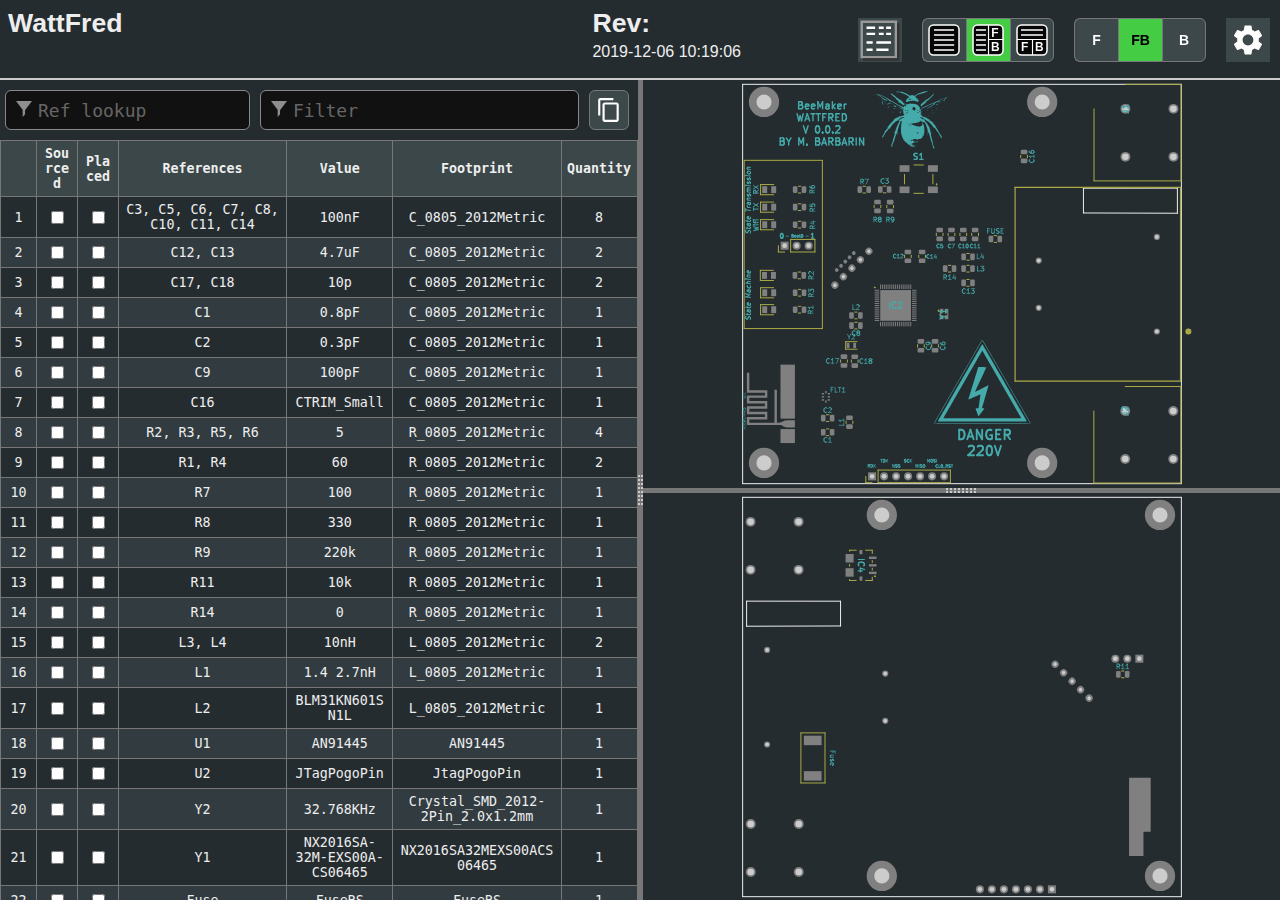
<file: pages/Wattfred.html>
<!DOCTYPE html>
<html lang="en">

<head>
  <meta charset="UTF-8">
  <meta name="viewport" content="width=device-width, initial-scale=1.0">
  <title>Interactive BOM for KiCAD</title>
  <style type="text/css">
:root {
  --pcb-edge-color: black;
  --pad-color: #878787;
  --pad-color-highlight: #D04040;
  --pin1-outline-color: #ffb629;
  --pin1-outline-color-highlight: #b4ff03;
  --silkscreen-edge-color: #aa4;
  --silkscreen-polygon-color: #4aa;
  --silkscreen-text-color: #4aa;
  --fabrication-edge-color: #907651;
  --fabrication-polygon-color: #907651;
  --fabrication-text-color: #a27c24;
}

html, body {
  margin: 0px;
  height: 100%;
  font-family: Verdana, sans-serif;
}

.dark {
  --pcb-edge-color: #eee;
  --pad-color: #808080;
  --pin1-outline-color: #ffa800;
  --pin1-outline-color-highlight: #ccff00;
  background-color: #252c30;
  color: #eee;
}

button {
  background-color: #eee;
  border: 1px solid #888;
  color: black;
  height: 44px;
  width: 44px;
  text-align: center;
  text-decoration: none;
  display: inline-block;
  font-size: 14px;
  font-weight: bolder;
}

.dark button {
  /* This will be inverted */
  background-color: #c3b7b5;
}

button.depressed {
  background-color: #0a0;
  color: white;
}

.dark button.depressed {
  /* This will be inverted */
  background-color: #b3b;
}

button:focus {
  outline: 0;
}

button#tb-btn {
  background-image: url("data:image/svg+xml,%3Csvg xmlns='http://www.w3.org/2000/svg' viewBox='0 0 8.47 8.47'%3E%3Crect transform='translate(0 -288.53)' ry='1.17' y='288.8' x='.27' height='7.94' width='7.94' fill='%23f9f9f9'/%3E%3Cg transform='translate(0 -288.53)'%3E%3Crect width='7.94' height='7.94' x='.27' y='288.8' ry='1.17' fill='none' stroke='%23000' stroke-width='.4' stroke-linejoin='round'/%3E%3Cpath d='M1.32 290.12h5.82M1.32 291.45h5.82' fill='none' stroke='%23000' stroke-width='.4'/%3E%3Cpath d='M4.37 292.5v4.23M.26 292.63H8.2' fill='none' stroke='%23000' stroke-width='.3'/%3E%3Ctext font-weight='700' font-size='3.17' font-family='sans-serif'%3E%3Ctspan x='1.35' y='295.73'%3EF%3C/tspan%3E%3Ctspan x='5.03' y='295.68'%3EB%3C/tspan%3E%3C/text%3E%3C/g%3E%3C/svg%3E%0A");
  background-size: 32px 32px;
  background-position: 5px 5px;
  background-repeat: no-repeat;
}

button#lr-btn {
  background-image: url("data:image/svg+xml,%3Csvg xmlns='http://www.w3.org/2000/svg' viewBox='0 0 8.47 8.47'%3E%3Crect transform='translate(0 -288.53)' ry='1.17' y='288.8' x='.27' height='7.94' width='7.94' fill='%23f9f9f9'/%3E%3Cg transform='translate(0 -288.53)'%3E%3Crect width='7.94' height='7.94' x='.27' y='288.8' ry='1.17' fill='none' stroke='%23000' stroke-width='.4' stroke-linejoin='round'/%3E%3Cpath d='M1.06 290.12H3.7m-2.64 1.33H3.7m-2.64 1.32H3.7m-2.64 1.3H3.7m-2.64 1.33H3.7' fill='none' stroke='%23000' stroke-width='.4'/%3E%3Cpath d='M4.37 288.8v7.94m0-4.11h3.96' fill='none' stroke='%23000' stroke-width='.3'/%3E%3Ctext font-weight='700' font-size='3.17' font-family='sans-serif'%3E%3Ctspan x='5.11' y='291.96'%3EF%3C/tspan%3E%3Ctspan x='5.03' y='295.68'%3EB%3C/tspan%3E%3C/text%3E%3C/g%3E%3C/svg%3E%0A");
  background-size: 32px 32px;
  background-position: 5px 5px;
  background-repeat: no-repeat;
}

button#bom-btn {
  background-image: url("data:image/svg+xml,%3Csvg xmlns='http://www.w3.org/2000/svg' viewBox='0 0 8.47 8.47'%3E%3Crect transform='translate(0 -288.53)' ry='1.17' y='288.8' x='.27' height='7.94' width='7.94' fill='%23f9f9f9'/%3E%3Cg transform='translate(0 -288.53)' fill='none' stroke='%23000' stroke-width='.4'%3E%3Crect width='7.94' height='7.94' x='.27' y='288.8' ry='1.17' stroke-linejoin='round'/%3E%3Cpath d='M1.59 290.12h5.29M1.59 291.45h5.33M1.59 292.75h5.33M1.59 294.09h5.33M1.59 295.41h5.33'/%3E%3C/g%3E%3C/svg%3E");
  background-size: 32px 32px;
  background-position: 5px 5px;
  background-repeat: no-repeat;
}

button#copy {
  background-image: url("data:image/svg+xml,%3Csvg height='48' viewBox='0 0 48 48' width='48' xmlns='http://www.w3.org/2000/svg'%3E%3Cpath d='M0 0h48v48h-48z' fill='none'/%3E%3Cpath d='M32 2h-24c-2.21 0-4 1.79-4 4v28h4v-28h24v-4zm6 8h-22c-2.21 0-4 1.79-4 4v28c0 2.21 1.79 4 4 4h22c2.21 0 4-1.79 4-4v-28c0-2.21-1.79-4-4-4zm0 32h-22v-28h22v28z'/%3E%3C/svg%3E");
  background-position: 6px 6px;
  background-repeat: no-repeat;
  background-size: 26px 26px;
  border-radius: 6px;
  height: 40px;
  width: 40px;
  margin: 10px 5px;
}

button#copy:active {
    box-shadow: inset 0px 0px 5px #6c6c6c;
}

textarea.clipboard-temp {
  position: fixed;
  top: 0;
  left: 0;
  width: 2em;
  height: 2em;
  padding: 0;
  border: None;
  outline: None;
  box-shadow: None;
  background: transparent;
}

.left-most-button {
  border-right: 0;
  border-top-left-radius: 6px;
  border-bottom-left-radius: 6px;
}

.middle-button {
  border-right: 0;
}

.right-most-button {
  border-top-right-radius: 6px;
  border-bottom-right-radius: 6px;
}

.button-container {
  font-size: 0;
}

.dark .button-container {
  filter: invert(1);
}

@media print {
  .hideonprint {
    display: none;
  }
}

canvas {
  cursor: crosshair;
}

canvas:active {
  cursor: grabbing;
}

.fileinfo {
  width: 100%;
  max-width: 1000px;
  border: none;
  padding: 5px;
}

.fileinfo .title {
  font-size: 20pt;
  font-weight: bold;
}

.fileinfo td {
  overflow: hidden;
  white-space: nowrap;
  max-width: 1px;
  width: 50%;
  text-overflow: ellipsis;
}

.bom {
  border-collapse: collapse;
  font-family: Consolas, "DejaVu Sans Mono", Monaco, monospace;
  font-size: 10pt;
  table-layout: fixed;
  width: 100%;
  margin-top: 1px;
}

.bom th, .bom td {
  border: 1px solid black;
  padding: 5px;
  word-wrap: break-word;
  text-align: center;
  position: relative;
}

.dark .bom th, .dark .bom td {
  border: 1px solid #777;
}

.bom th {
  background-color: #CCCCCC;
  background-clip: padding-box;
}

.dark .bom th {
  background-color: #3b4749;
}

.bom tr.highlighted:nth-child(n) {
  background-color: #cfc;
}

.dark .bom tr.highlighted:nth-child(n) {
  background-color: #226022;
}

.bom tr:nth-child(even) {
  background-color: #f2f2f2;
}

.dark .bom tr:nth-child(even) {
  background-color: #313b40;
}

.bom tr {
  transition: background-color 0.2s;
}

.bom .numCol {
  width: 25px;
}

.bom .Description {
  width: 10%;
}

.bom .Part {
  width: 10%;
}

.bom .Value {
  width: 15%;
}

.bom .Quantity {
  width: 65px;
}

.bom th .sortmark {
  position: absolute;
  right: 1px;
  top: 1px;
  margin-top: -5px;
  border-width: 5px;
  border-style: solid;
  border-color: transparent transparent #221 transparent;
  transform-origin: 50% 85%;
  transition: opacity 0.2s, transform 0.4s;
}

.dark .bom th .sortmark {
  filter: invert(1);
}

.bom th .sortmark.none {
  opacity: 0;
}

.bom th .sortmark.desc {
  transform: rotate(180deg);
}

.bom th:hover .sortmark.none {
  opacity: 0.5;
}

.bom .bom-checkbox {
  width: 30px;
  position: relative;
  user-select: none;
  -moz-user-select: none;
}

.bom .bom-checkbox:before {
  content: "";
  position: absolute;
  border-width: 15px;
  border-style: solid;
  border-color: #51829f transparent transparent transparent;
  visibility: hidden;
  top: -15px;
}

.bom .bom-checkbox:after {
  content: "Double click to set/unset all";
  position: absolute;
  color: white;
  top: -35px;
  left: -26px;
  background: #51829f;
  padding: 5px 15px;
  border-radius: 8px;
  white-space: nowrap;
  visibility: hidden;
}

.bom .bom-checkbox:hover:before, .bom .bom-checkbox:hover:after {
  visibility: visible;
  transition: visibility 0.2s linear 1s;
}

.split {
  -webkit-box-sizing: border-box;
  -moz-box-sizing: border-box;
  box-sizing: border-box;
  overflow-y: auto;
  overflow-x: hidden;
  background-color: inherit;
}

.split.split-horizontal, .gutter.gutter-horizontal {
  height: 100%;
  float: left;
}

.gutter {
  background-color: #ddd;
  background-repeat: no-repeat;
  background-position: 50%;
  transition: background-color 0.3s;
}

.dark .gutter {
  background-color: #777;
}

.gutter.gutter-horizontal {
  background-image: url('[data-uri]');
  cursor: ew-resize;
  width: 5px;
}

.gutter.gutter-vertical {
  background-image: url('[data-uri]');
  cursor: ns-resize;
  height: 5px;
}

.searchbox {
  float: left;
  height: 40px;
  margin: 10px 5px;
  padding: 12px 32px;
  font-family: Consolas, "DejaVu Sans Mono", Monaco, monospace;
  font-size: 18px;
  box-sizing: border-box;
  border: 1px solid #888;
  border-radius: 6px;
  outline: none;
  background-color: #eee;
  transition: background-color 0.2s, border 0.2s;
  background-image: url('[data-uri]');
  background-position: 10px 10px;
  background-repeat: no-repeat;
}

.dark .searchbox {
  background-color: #111;
  color: #eee;
}

.searchbox::placeholder {
  color: #ccc;
}

.dark .searchbox::placeholder {
  color: #666;
}

.filter {
  width: calc(60% - 64px);
}

.reflookup {
  width: calc(40% - 10px);
}

input[type=text]:focus {
  background-color: white;
  border: 1px solid #333;
}

.dark input[type=text]:focus {
  background-color: #333;
  border: 1px solid #ccc;
}

mark.highlight {
  background-color: #5050ff;
  color: #fff;
  padding: 2px;
  border-radius: 6px;
}

.dark mark.highlight {
  background-color: #76a6da;
  color: #111;
}

.menubtn {
  background-color: white;
  border: none;
  background-image: url("data:image/svg+xml,%3Csvg xmlns='http://www.w3.org/2000/svg' width='36' height='36' viewBox='0 0 20 20'%3E%3Cpath fill='none' d='M0 0h20v20H0V0z'/%3E%3Cpath d='M15.95 10.78c.03-.25.05-.51.05-.78s-.02-.53-.06-.78l1.69-1.32c.15-.12.19-.34.1-.51l-1.6-2.77c-.1-.18-.31-.24-.49-.18l-1.99.8c-.42-.32-.86-.58-1.35-.78L12 2.34c-.03-.2-.2-.34-.4-.34H8.4c-.2 0-.36.14-.39.34l-.3 2.12c-.49.2-.94.47-1.35.78l-1.99-.8c-.18-.07-.39 0-.49.18l-1.6 2.77c-.1.18-.06.39.1.51l1.69 1.32c-.04.25-.07.52-.07.78s.02.53.06.78L2.37 12.1c-.15.12-.19.34-.1.51l1.6 2.77c.1.18.31.24.49.18l1.99-.8c.42.32.86.58 1.35.78l.3 2.12c.04.2.2.34.4.34h3.2c.2 0 .37-.14.39-.34l.3-2.12c.49-.2.94-.47 1.35-.78l1.99.8c.18.07.39 0 .49-.18l1.6-2.77c.1-.18.06-.39-.1-.51l-1.67-1.32zM10 13c-1.65 0-3-1.35-3-3s1.35-3 3-3 3 1.35 3 3-1.35 3-3 3z'/%3E%3C/svg%3E%0A");
  background-position: center;
  background-repeat: no-repeat;
}

.statsbtn {
  background-color: white;
  border: none;
  background-image: url("data:image/svg+xml,%3Csvg xmlns='http://www.w3.org/2000/svg' viewBox='0 0 9.52 9.53'%3E%3Cg fill='none' stroke-width='.53'%3E%3Cpath d='M.8.8h7.4v7.67H.8z' stroke='%23666'/%3E%3Cpath d='M8.73 1.06V9H1.06' stroke='%23ccc'/%3E%3Cpath d='M1.85 2.12H3.7M4.5 2.12h1.06M6.09 2.12h1.05M1.85 3.44H3.7M4.5 3.44h1.06M6.09 3.44h1.05M1.85 5.3h1.33M1.85 6.88h1.32M3.97 6.88H6.6M3.97 5.3h3.17' stroke='%23000'/%3E%3C/g%3E%3C/svg%3E");
  background-position: center;
  background-repeat: no-repeat;
}

.dark .statsbtn {
  filter: invert(1);
}

.stats {
  border-collapse: collapse;
  font-size: 12pt;
  table-layout: fixed;
  width: 100%;
  min-width: 450px;
}

.dark .stats td {
  border: 1px solid #bbb;
}

.stats td {
  border: 1px solid black;
  padding: 5px;
  word-wrap: break-word;
  text-align: center;
  position: relative;
}

#checkbox-stats div {
  position: absolute;
  left: 0;
  top: 0;
  height: 100%;
  width: 100%;
  display: flex;
  align-items: center;
  justify-content: center;
}

#checkbox-stats .bar {
  background-color: rgba(28, 251, 0, 0.6);
}

.dark .menubtn {
  filter: invert(1);
}

.menu {
  position: relative;
  display: inline-block;
}

.menu-content {
  display: none;
  position: absolute;
  background-color: white;
  right: 0;
  min-width: 300px;
  box-shadow: 0px 8px 16px 0px rgba(0, 0, 0, 0.2);
  z-index: 100;
  padding: 8px;
}

.dark .menu-content {
  background-color: #111;
}

.menu:hover .menu-content {
  display: block;
}

.menu:hover .menubtn {
  background-color: #eee;
}

.dark .menu:hover .menubtn {}

.menu-label {
  display: inline-block;
  padding: 8px;
  border: 1px solid #ccc;
  border-top: 0;
  width: calc(100% - 18px);
}

.menu-label-top {
  border-top: 1px solid #ccc;
}

.menu-textbox {
  float: left;
  height: 24px;
  margin: 10px 5px;
  padding: 5px 5px;
  font-family: Consolas, "DejaVu Sans Mono", Monaco, monospace;
  font-size: 14px;
  box-sizing: border-box;
  border: 1px solid #888;
  border-radius: 4px;
  outline: none;
  background-color: #eee;
  transition: background-color 0.2s, border 0.2s;
  width: calc(100% - 10px);
}

.dark .menu-textbox {
  background-color: #222;
  color: #eee;
}

#topmostdiv {
  transition: background-color 0.3s;
}

#top {
  height: 78px;
  border-bottom: 2px solid black;
}

.dark #top {
  border-bottom: 2px solid #ccc;
}

#dbg {
  display: block;
}

::-webkit-scrollbar {
  width: 8px;
}

::-webkit-scrollbar-track {
  background: #aaa;
}

::-webkit-scrollbar-thumb {
  background: #666;
  border-radius: 3px;
}

::-webkit-scrollbar-thumb:hover {
  background: #555;
}

.slider {
  -webkit-appearance: none;
  width: 100%;
  margin: 3px 0;
  padding: 0;
  outline: none;
  opacity: 0.7;
  -webkit-transition: .2s;
  transition: opacity .2s;
  border-radius: 3px;
}

.slider:hover {
  opacity: 1;
}

.slider:focus {
  outline: none;
}

.slider::-webkit-slider-runnable-track {
  -webkit-appearance: none;
  width: 100%;
  height: 8px;
  background: #d3d3d3;
  border-radius: 3px;
  border: none;
}

.slider::-webkit-slider-thumb {
  -webkit-appearance: none;
  width: 15px;
  height: 15px;
  border-radius: 50%;
  background: #0a0;
  cursor: pointer;
  margin-top: -4px;
}

.dark .slider::-webkit-slider-thumb {
  background: #3d3;
}

.slider::-moz-range-thumb {
  width: 15px;
  height: 15px;
  border-radius: 50%;
  background: #0a0;
  cursor: pointer;
}

.slider::-moz-range-track {
  height: 8px;
  background: #d3d3d3;
  border-radius: 3px;
}

.dark .slider::-moz-range-thumb {
  background: #3d3;
}

.slider::-ms-track {
  width: 100%;
  height: 8px;
  border-width: 3px 0;
  background: transparent;
  border-color: transparent;
  color: transparent;
  transition: opacity .2s;
}

.slider::-ms-fill-lower {
  background: #d3d3d3;
  border: none;
  border-radius: 3px;
}

.slider::-ms-fill-upper {
  background: #d3d3d3;
  border: none;
  border-radius: 3px;
}

.slider::-ms-thumb {
  width: 15px;
  height: 15px;
  border-radius: 50%;
  background: #0a0;
  cursor: pointer;
  margin: 0;
}

.shameless-plug {
  font-size: 0.8em;
  text-align: center;
  display: block;
}

a {
  color: #0278a4;
}

.dark a {
  color: #00b9fd;
}

#frontcanvas, #backcanvas {
    touch-action: none;
}

  </style>
  <script type="text/javascript" >
///////////////////////////////////////////////
/*
  Split.js - v1.3.5
  MIT License
  https://github.com/nathancahill/Split.js
*/
!function(e,t){"object"==typeof exports&&"undefined"!=typeof module?module.exports=t():"function"==typeof define&&define.amd?define(t):e.Split=t()}(this,function(){"use strict";var e=window,t=e.document,n="addEventListener",i="removeEventListener",r="getBoundingClientRect",s=function(){return!1},o=e.attachEvent&&!e[n],a=["","-webkit-","-moz-","-o-"].filter(function(e){var n=t.createElement("div");return n.style.cssText="width:"+e+"calc(9px)",!!n.style.length}).shift()+"calc",l=function(e){return"string"==typeof e||e instanceof String?t.querySelector(e):e};return function(u,c){function z(e,t,n){var i=A(y,t,n);Object.keys(i).forEach(function(t){return e.style[t]=i[t]})}function h(e,t){var n=B(y,t);Object.keys(n).forEach(function(t){return e.style[t]=n[t]})}function f(e){var t=E[this.a],n=E[this.b],i=t.size+n.size;t.size=e/this.size*i,n.size=i-e/this.size*i,z(t.element,t.size,this.aGutterSize),z(n.element,n.size,this.bGutterSize)}function m(e){var t;this.dragging&&((t="touches"in e?e.touches[0][b]-this.start:e[b]-this.start)<=E[this.a].minSize+M+this.aGutterSize?t=E[this.a].minSize+this.aGutterSize:t>=this.size-(E[this.b].minSize+M+this.bGutterSize)&&(t=this.size-(E[this.b].minSize+this.bGutterSize)),f.call(this,t),c.onDrag&&c.onDrag())}function g(){var e=E[this.a].element,t=E[this.b].element;this.size=e[r]()[y]+t[r]()[y]+this.aGutterSize+this.bGutterSize,this.start=e[r]()[G]}function d(){var t=this,n=E[t.a].element,r=E[t.b].element;t.dragging&&c.onDragEnd&&c.onDragEnd(),t.dragging=!1,e[i]("mouseup",t.stop),e[i]("touchend",t.stop),e[i]("touchcancel",t.stop),t.parent[i]("mousemove",t.move),t.parent[i]("touchmove",t.move),delete t.stop,delete t.move,n[i]("selectstart",s),n[i]("dragstart",s),r[i]("selectstart",s),r[i]("dragstart",s),n.style.userSelect="",n.style.webkitUserSelect="",n.style.MozUserSelect="",n.style.pointerEvents="",r.style.userSelect="",r.style.webkitUserSelect="",r.style.MozUserSelect="",r.style.pointerEvents="",t.gutter.style.cursor="",t.parent.style.cursor=""}function S(t){var i=this,r=E[i.a].element,o=E[i.b].element;!i.dragging&&c.onDragStart&&c.onDragStart(),t.preventDefault(),i.dragging=!0,i.move=m.bind(i),i.stop=d.bind(i),e[n]("mouseup",i.stop),e[n]("touchend",i.stop),e[n]("touchcancel",i.stop),i.parent[n]("mousemove",i.move),i.parent[n]("touchmove",i.move),r[n]("selectstart",s),r[n]("dragstart",s),o[n]("selectstart",s),o[n]("dragstart",s),r.style.userSelect="none",r.style.webkitUserSelect="none",r.style.MozUserSelect="none",r.style.pointerEvents="none",o.style.userSelect="none",o.style.webkitUserSelect="none",o.style.MozUserSelect="none",o.style.pointerEvents="none",i.gutter.style.cursor=j,i.parent.style.cursor=j,g.call(i)}function v(e){e.forEach(function(t,n){if(n>0){var i=F[n-1],r=E[i.a],s=E[i.b];r.size=e[n-1],s.size=t,z(r.element,r.size,i.aGutterSize),z(s.element,s.size,i.bGutterSize)}})}function p(){F.forEach(function(e){e.parent.removeChild(e.gutter),E[e.a].element.style[y]="",E[e.b].element.style[y]=""})}void 0===c&&(c={});var y,b,G,E,w=l(u[0]).parentNode,D=e.getComputedStyle(w).flexDirection,U=c.sizes||u.map(function(){return 100/u.length}),k=void 0!==c.minSize?c.minSize:100,x=Array.isArray(k)?k:u.map(function(){return k}),L=void 0!==c.gutterSize?c.gutterSize:10,M=void 0!==c.snapOffset?c.snapOffset:30,O=c.direction||"horizontal",j=c.cursor||("horizontal"===O?"ew-resize":"ns-resize"),C=c.gutter||function(e,n){var i=t.createElement("div");return i.className="gutter gutter-"+n,i},A=c.elementStyle||function(e,t,n){var i={};return"string"==typeof t||t instanceof String?i[e]=t:i[e]=o?t+"%":a+"("+t+"% - "+n+"px)",i},B=c.gutterStyle||function(e,t){return n={},n[e]=t+"px",n;var n};"horizontal"===O?(y="width","clientWidth",b="clientX",G="left","paddingLeft"):"vertical"===O&&(y="height","clientHeight",b="clientY",G="top","paddingTop");var F=[];return E=u.map(function(e,t){var i,s={element:l(e),size:U[t],minSize:x[t]};if(t>0&&(i={a:t-1,b:t,dragging:!1,isFirst:1===t,isLast:t===u.length-1,direction:O,parent:w},i.aGutterSize=L,i.bGutterSize=L,i.isFirst&&(i.aGutterSize=L/2),i.isLast&&(i.bGutterSize=L/2),"row-reverse"===D||"column-reverse"===D)){var a=i.a;i.a=i.b,i.b=a}if(!o&&t>0){var c=C(t,O);h(c,L),c[n]("mousedown",S.bind(i)),c[n]("touchstart",S.bind(i)),w.insertBefore(c,s.element),i.gutter=c}0===t||t===u.length-1?z(s.element,s.size,L/2):z(s.element,s.size,L);var f=s.element[r]()[y];return f<s.minSize&&(s.minSize=f),t>0&&F.push(i),s}),o?{setSizes:v,destroy:p}:{setSizes:v,getSizes:function(){return E.map(function(e){return e.size})},collapse:function(e){if(e===F.length){var t=F[e-1];g.call(t),o||f.call(t,t.size-t.bGutterSize)}else{var n=F[e];g.call(n),o||f.call(n,n.aGutterSize)}},destroy:p}}});

///////////////////////////////////////////////

///////////////////////////////////////////////
/*!
 * PEP v0.4.3 | https://github.com/jquery/PEP
 * Copyright jQuery Foundation and other contributors | http://jquery.org/license
 */
!function(a,b){"object"==typeof exports&&"undefined"!=typeof module?module.exports=b():"function"==typeof define&&define.amd?define(b):a.PointerEventsPolyfill=b()}(this,function(){"use strict";function a(a,b){b=b||Object.create(null);var c=document.createEvent("Event");c.initEvent(a,b.bubbles||!1,b.cancelable||!1);
for(var d,e=2;e<m.length;e++)d=m[e],c[d]=b[d]||n[e];c.buttons=b.buttons||0;
var f=0;return f=b.pressure&&c.buttons?b.pressure:c.buttons?.5:0,c.x=c.clientX,c.y=c.clientY,c.pointerId=b.pointerId||0,c.width=b.width||0,c.height=b.height||0,c.pressure=f,c.tiltX=b.tiltX||0,c.tiltY=b.tiltY||0,c.twist=b.twist||0,c.tangentialPressure=b.tangentialPressure||0,c.pointerType=b.pointerType||"",c.hwTimestamp=b.hwTimestamp||0,c.isPrimary=b.isPrimary||!1,c}function b(){this.array=[],this.size=0}function c(a,b,c,d){this.addCallback=a.bind(d),this.removeCallback=b.bind(d),this.changedCallback=c.bind(d),A&&(this.observer=new A(this.mutationWatcher.bind(this)))}function d(a){return"body /shadow-deep/ "+e(a)}function e(a){return'[touch-action="'+a+'"]'}function f(a){return"{ -ms-touch-action: "+a+"; touch-action: "+a+"; }"}function g(){if(F){D.forEach(function(a){String(a)===a?(E+=e(a)+f(a)+"\n",G&&(E+=d(a)+f(a)+"\n")):(E+=a.selectors.map(e)+f(a.rule)+"\n",G&&(E+=a.selectors.map(d)+f(a.rule)+"\n"))});var a=document.createElement("style");a.textContent=E,document.head.appendChild(a)}}function h(){if(!window.PointerEvent){if(window.PointerEvent=a,window.navigator.msPointerEnabled){var b=window.navigator.msMaxTouchPoints;Object.defineProperty(window.navigator,"maxTouchPoints",{value:b,enumerable:!0}),u.registerSource("ms",_)}else Object.defineProperty(window.navigator,"maxTouchPoints",{value:0,enumerable:!0}),u.registerSource("mouse",N),void 0!==window.ontouchstart&&u.registerSource("touch",V);u.register(document)}}function i(a){if(!u.pointermap.has(a)){var b=new Error("InvalidPointerId");throw b.name="InvalidPointerId",b}}function j(a){for(var b=a.parentNode;b&&b!==a.ownerDocument;)b=b.parentNode;if(!b){var c=new Error("InvalidStateError");throw c.name="InvalidStateError",c}}function k(a){var b=u.pointermap.get(a);return 0!==b.buttons}function l(){window.Element&&!Element.prototype.setPointerCapture&&Object.defineProperties(Element.prototype,{setPointerCapture:{value:W},releasePointerCapture:{value:X},hasPointerCapture:{value:Y}})}
var m=["bubbles","cancelable","view","detail","screenX","screenY","clientX","clientY","ctrlKey","altKey","shiftKey","metaKey","button","relatedTarget","pageX","pageY"],n=[!1,!1,null,null,0,0,0,0,!1,!1,!1,!1,0,null,0,0],o=window.Map&&window.Map.prototype.forEach,p=o?Map:b;b.prototype={set:function(a,b){return void 0===b?this["delete"](a):(this.has(a)||this.size++,void(this.array[a]=b))},has:function(a){return void 0!==this.array[a]},"delete":function(a){this.has(a)&&(delete this.array[a],this.size--)},get:function(a){return this.array[a]},clear:function(){this.array.length=0,this.size=0},forEach:function(a,b){return this.array.forEach(function(c,d){a.call(b,c,d,this)},this)}};var q=["bubbles","cancelable","view","detail","screenX","screenY","clientX","clientY","ctrlKey","altKey","shiftKey","metaKey","button","relatedTarget","buttons","pointerId","width","height","pressure","tiltX","tiltY","pointerType","hwTimestamp","isPrimary","type","target","currentTarget","which","pageX","pageY","timeStamp"],r=[!1,!1,null,null,0,0,0,0,!1,!1,!1,!1,0,null,0,0,0,0,0,0,0,"",0,!1,"",null,null,0,0,0,0],s={pointerover:1,pointerout:1,pointerenter:1,pointerleave:1},t="undefined"!=typeof SVGElementInstance,u={pointermap:new p,eventMap:Object.create(null),captureInfo:Object.create(null),eventSources:Object.create(null),eventSourceList:[],registerSource:function(a,b){var c=b,d=c.events;d&&(d.forEach(function(a){c[a]&&(this.eventMap[a]=c[a].bind(c))},this),this.eventSources[a]=c,this.eventSourceList.push(c))},register:function(a){for(var b,c=this.eventSourceList.length,d=0;d<c&&(b=this.eventSourceList[d]);d++)
b.register.call(b,a)},unregister:function(a){for(var b,c=this.eventSourceList.length,d=0;d<c&&(b=this.eventSourceList[d]);d++)
b.unregister.call(b,a)},contains:function(a,b){try{return a.contains(b)}catch(c){return!1}},down:function(a){a.bubbles=!0,this.fireEvent("pointerdown",a)},move:function(a){a.bubbles=!0,this.fireEvent("pointermove",a)},up:function(a){a.bubbles=!0,this.fireEvent("pointerup",a)},enter:function(a){a.bubbles=!1,this.fireEvent("pointerenter",a)},leave:function(a){a.bubbles=!1,this.fireEvent("pointerleave",a)},over:function(a){a.bubbles=!0,this.fireEvent("pointerover",a)},out:function(a){a.bubbles=!0,this.fireEvent("pointerout",a)},cancel:function(a){a.bubbles=!0,this.fireEvent("pointercancel",a)},leaveOut:function(a){this.out(a),this.propagate(a,this.leave,!1)},enterOver:function(a){this.over(a),this.propagate(a,this.enter,!0)},eventHandler:function(a){if(!a._handledByPE){var b=a.type,c=this.eventMap&&this.eventMap[b];c&&c(a),a._handledByPE=!0}},listen:function(a,b){b.forEach(function(b){this.addEvent(a,b)},this)},unlisten:function(a,b){b.forEach(function(b){this.removeEvent(a,b)},this)},addEvent:function(a,b){a.addEventListener(b,this.boundHandler)},removeEvent:function(a,b){a.removeEventListener(b,this.boundHandler)},makeEvent:function(b,c){this.captureInfo[c.pointerId]&&(c.relatedTarget=null);var d=new a(b,c);return c.preventDefault&&(d.preventDefault=c.preventDefault),d._target=d._target||c.target,d},fireEvent:function(a,b){var c=this.makeEvent(a,b);return this.dispatchEvent(c)},cloneEvent:function(a){for(var b,c=Object.create(null),d=0;d<q.length;d++)b=q[d],c[b]=a[b]||r[d],!t||"target"!==b&&"relatedTarget"!==b||c[b]instanceof SVGElementInstance&&(c[b]=c[b].correspondingUseElement);return a.preventDefault&&(c.preventDefault=function(){a.preventDefault()}),c},getTarget:function(a){var b=this.captureInfo[a.pointerId];return b?a._target!==b&&a.type in s?void 0:b:a._target},propagate:function(a,b,c){for(var d=a.target,e=[];d!==document&&!d.contains(a.relatedTarget);) if(e.push(d),d=d.parentNode,!d)return;c&&e.reverse(),e.forEach(function(c){a.target=c,b.call(this,a)},this)},setCapture:function(b,c,d){this.captureInfo[b]&&this.releaseCapture(b,d),this.captureInfo[b]=c,this.implicitRelease=this.releaseCapture.bind(this,b,d),document.addEventListener("pointerup",this.implicitRelease),document.addEventListener("pointercancel",this.implicitRelease);var e=new a("gotpointercapture");e.pointerId=b,e._target=c,d||this.asyncDispatchEvent(e)},releaseCapture:function(b,c){var d=this.captureInfo[b];if(d){this.captureInfo[b]=void 0,document.removeEventListener("pointerup",this.implicitRelease),document.removeEventListener("pointercancel",this.implicitRelease);var e=new a("lostpointercapture");e.pointerId=b,e._target=d,c||this.asyncDispatchEvent(e)}},dispatchEvent:/*scope.external.dispatchEvent || */function(a){var b=this.getTarget(a);if(b)return b.dispatchEvent(a)},asyncDispatchEvent:function(a){requestAnimationFrame(this.dispatchEvent.bind(this,a))}};u.boundHandler=u.eventHandler.bind(u);var v={shadow:function(a){if(a)return a.shadowRoot||a.webkitShadowRoot},canTarget:function(a){return a&&Boolean(a.elementFromPoint)},targetingShadow:function(a){var b=this.shadow(a);if(this.canTarget(b))return b},olderShadow:function(a){var b=a.olderShadowRoot;if(!b){var c=a.querySelector("shadow");c&&(b=c.olderShadowRoot)}return b},allShadows:function(a){for(var b=[],c=this.shadow(a);c;)b.push(c),c=this.olderShadow(c);return b},searchRoot:function(a,b,c){if(a){var d,e,f=a.elementFromPoint(b,c);for(e=this.targetingShadow(f);e;){if(d=e.elementFromPoint(b,c)){var g=this.targetingShadow(d);return this.searchRoot(g,b,c)||d} e=this.olderShadow(e)} return f}},owner:function(a){
for(var b=a;b.parentNode;)b=b.parentNode;
return b.nodeType!==Node.DOCUMENT_NODE&&b.nodeType!==Node.DOCUMENT_FRAGMENT_NODE&&(b=document),b},findTarget:function(a){var b=a.clientX,c=a.clientY,d=this.owner(a.target);
return d.elementFromPoint(b,c)||(d=document),this.searchRoot(d,b,c)}},w=Array.prototype.forEach.call.bind(Array.prototype.forEach),x=Array.prototype.map.call.bind(Array.prototype.map),y=Array.prototype.slice.call.bind(Array.prototype.slice),z=Array.prototype.filter.call.bind(Array.prototype.filter),A=window.MutationObserver||window.WebKitMutationObserver,B="[touch-action]",C={subtree:!0,childList:!0,attributes:!0,attributeOldValue:!0,attributeFilter:["touch-action"]};c.prototype={watchSubtree:function(a){
//
this.observer&&v.canTarget(a)&&this.observer.observe(a,C)},enableOnSubtree:function(a){this.watchSubtree(a),a===document&&"complete"!==document.readyState?this.installOnLoad():this.installNewSubtree(a)},installNewSubtree:function(a){w(this.findElements(a),this.addElement,this)},findElements:function(a){return a.querySelectorAll?a.querySelectorAll(B):[]},removeElement:function(a){this.removeCallback(a)},addElement:function(a){this.addCallback(a)},elementChanged:function(a,b){this.changedCallback(a,b)},concatLists:function(a,b){return a.concat(y(b))},
installOnLoad:function(){document.addEventListener("readystatechange",function(){"complete"===document.readyState&&this.installNewSubtree(document)}.bind(this))},isElement:function(a){return a.nodeType===Node.ELEMENT_NODE},flattenMutationTree:function(a){
var b=x(a,this.findElements,this);
return b.push(z(a,this.isElement)),b.reduce(this.concatLists,[])},mutationWatcher:function(a){a.forEach(this.mutationHandler,this)},mutationHandler:function(a){if("childList"===a.type){var b=this.flattenMutationTree(a.addedNodes);b.forEach(this.addElement,this);var c=this.flattenMutationTree(a.removedNodes);c.forEach(this.removeElement,this)}else"attributes"===a.type&&this.elementChanged(a.target,a.oldValue)}};var D=["none","auto","pan-x","pan-y",{rule:"pan-x pan-y",selectors:["pan-x pan-y","pan-y pan-x"]}],E="",F=window.PointerEvent||window.MSPointerEvent,G=!window.ShadowDOMPolyfill&&document.head.createShadowRoot,H=u.pointermap,I=25,J=[1,4,2,8,16],K=!1;try{K=1===new MouseEvent("test",{buttons:1}).buttons}catch(L){}
var M,N={POINTER_ID:1,POINTER_TYPE:"mouse",events:["mousedown","mousemove","mouseup","mouseover","mouseout"],register:function(a){u.listen(a,this.events)},unregister:function(a){u.unlisten(a,this.events)},lastTouches:[],
isEventSimulatedFromTouch:function(a){for(var b,c=this.lastTouches,d=a.clientX,e=a.clientY,f=0,g=c.length;f<g&&(b=c[f]);f++){
var h=Math.abs(d-b.x),i=Math.abs(e-b.y);if(h<=I&&i<=I)return!0}},prepareEvent:function(a){var b=u.cloneEvent(a),c=b.preventDefault;return b.preventDefault=function(){a.preventDefault(),c()},b.pointerId=this.POINTER_ID,b.isPrimary=!0,b.pointerType=this.POINTER_TYPE,b},prepareButtonsForMove:function(a,b){var c=H.get(this.POINTER_ID);
0!==b.which&&c?a.buttons=c.buttons:a.buttons=0,b.buttons=a.buttons},mousedown:function(a){if(!this.isEventSimulatedFromTouch(a)){var b=H.get(this.POINTER_ID),c=this.prepareEvent(a);K||(c.buttons=J[c.button],b&&(c.buttons|=b.buttons),a.buttons=c.buttons),H.set(this.POINTER_ID,a),b&&0!==b.buttons?u.move(c):u.down(c)}},mousemove:function(a){if(!this.isEventSimulatedFromTouch(a)){var b=this.prepareEvent(a);K||this.prepareButtonsForMove(b,a),b.button=-1,H.set(this.POINTER_ID,a),u.move(b)}},mouseup:function(a){if(!this.isEventSimulatedFromTouch(a)){var b=H.get(this.POINTER_ID),c=this.prepareEvent(a);if(!K){var d=J[c.button];
c.buttons=b?b.buttons&~d:0,a.buttons=c.buttons}H.set(this.POINTER_ID,a),
c.buttons&=~J[c.button],0===c.buttons?u.up(c):u.move(c)}},mouseover:function(a){if(!this.isEventSimulatedFromTouch(a)){var b=this.prepareEvent(a);K||this.prepareButtonsForMove(b,a),b.button=-1,H.set(this.POINTER_ID,a),u.enterOver(b)}},mouseout:function(a){if(!this.isEventSimulatedFromTouch(a)){var b=this.prepareEvent(a);K||this.prepareButtonsForMove(b,a),b.button=-1,u.leaveOut(b)}},cancel:function(a){var b=this.prepareEvent(a);u.cancel(b),this.deactivateMouse()},deactivateMouse:function(){H["delete"](this.POINTER_ID)}},O=u.captureInfo,P=v.findTarget.bind(v),Q=v.allShadows.bind(v),R=u.pointermap,S=2500,T=200,U="touch-action",V={events:["touchstart","touchmove","touchend","touchcancel"],register:function(a){M.enableOnSubtree(a)},unregister:function(){},elementAdded:function(a){var b=a.getAttribute(U),c=this.touchActionToScrollType(b);c&&(a._scrollType=c,u.listen(a,this.events),
Q(a).forEach(function(a){a._scrollType=c,u.listen(a,this.events)},this))},elementRemoved:function(a){a._scrollType=void 0,u.unlisten(a,this.events),
Q(a).forEach(function(a){a._scrollType=void 0,u.unlisten(a,this.events)},this)},elementChanged:function(a,b){var c=a.getAttribute(U),d=this.touchActionToScrollType(c),e=this.touchActionToScrollType(b);
d&&e?(a._scrollType=d,Q(a).forEach(function(a){a._scrollType=d},this)):e?this.elementRemoved(a):d&&this.elementAdded(a)},scrollTypes:{EMITTER:"none",XSCROLLER:"pan-x",YSCROLLER:"pan-y",SCROLLER:/^(?:pan-x pan-y)|(?:pan-y pan-x)|auto$/},touchActionToScrollType:function(a){var b=a,c=this.scrollTypes;return"none"===b?"none":b===c.XSCROLLER?"X":b===c.YSCROLLER?"Y":c.SCROLLER.exec(b)?"XY":void 0},POINTER_TYPE:"touch",firstTouch:null,isPrimaryTouch:function(a){return this.firstTouch===a.identifier},setPrimaryTouch:function(a){
(0===R.size||1===R.size&&R.has(1))&&(this.firstTouch=a.identifier,this.firstXY={X:a.clientX,Y:a.clientY},this.scrolling=!1,this.cancelResetClickCount())},removePrimaryPointer:function(a){a.isPrimary&&(this.firstTouch=null,this.firstXY=null,this.resetClickCount())},clickCount:0,resetId:null,resetClickCount:function(){var a=function(){this.clickCount=0,this.resetId=null}.bind(this);this.resetId=setTimeout(a,T)},cancelResetClickCount:function(){this.resetId&&clearTimeout(this.resetId)},typeToButtons:function(a){var b=0;return"touchstart"!==a&&"touchmove"!==a||(b=1),b},touchToPointer:function(a){var b=this.currentTouchEvent,c=u.cloneEvent(a),d=c.pointerId=a.identifier+2;c.target=O[d]||P(c),c.bubbles=!0,c.cancelable=!0,c.detail=this.clickCount,c.button=0,c.buttons=this.typeToButtons(b.type),c.width=2*(a.radiusX||a.webkitRadiusX||0),c.height=2*(a.radiusY||a.webkitRadiusY||0),c.pressure=a.force||a.webkitForce||.5,c.isPrimary=this.isPrimaryTouch(a),c.pointerType=this.POINTER_TYPE,
c.altKey=b.altKey,c.ctrlKey=b.ctrlKey,c.metaKey=b.metaKey,c.shiftKey=b.shiftKey;
var e=this;return c.preventDefault=function(){e.scrolling=!1,e.firstXY=null,b.preventDefault()},c},processTouches:function(a,b){var c=a.changedTouches;this.currentTouchEvent=a;for(var d,e=0;e<c.length;e++)d=c[e],b.call(this,this.touchToPointer(d))},
shouldScroll:function(a){if(this.firstXY){var b,c=a.currentTarget._scrollType;if("none"===c)
b=!1;else if("XY"===c)
b=!0;else{var d=a.changedTouches[0],e=c,f="Y"===c?"X":"Y",g=Math.abs(d["client"+e]-this.firstXY[e]),h=Math.abs(d["client"+f]-this.firstXY[f]);
b=g>=h}return this.firstXY=null,b}},findTouch:function(a,b){for(var c,d=0,e=a.length;d<e&&(c=a[d]);d++)if(c.identifier===b)return!0},
vacuumTouches:function(a){var b=a.touches;
if(R.size>=b.length){var c=[];R.forEach(function(a,d){
if(1!==d&&!this.findTouch(b,d-2)){var e=a.out;c.push(e)}},this),c.forEach(this.cancelOut,this)}},touchstart:function(a){this.vacuumTouches(a),this.setPrimaryTouch(a.changedTouches[0]),this.dedupSynthMouse(a),this.scrolling||(this.clickCount++,this.processTouches(a,this.overDown))},overDown:function(a){R.set(a.pointerId,{target:a.target,out:a,outTarget:a.target}),u.enterOver(a),u.down(a)},touchmove:function(a){this.scrolling||(this.shouldScroll(a)?(this.scrolling=!0,this.touchcancel(a)):(a.preventDefault(),this.processTouches(a,this.moveOverOut)))},moveOverOut:function(a){var b=a,c=R.get(b.pointerId);
if(c){var d=c.out,e=c.outTarget;u.move(b),d&&e!==b.target&&(d.relatedTarget=b.target,b.relatedTarget=e,
d.target=e,b.target?(u.leaveOut(d),u.enterOver(b)):(
b.target=e,b.relatedTarget=null,this.cancelOut(b))),c.out=b,c.outTarget=b.target}},touchend:function(a){this.dedupSynthMouse(a),this.processTouches(a,this.upOut)},upOut:function(a){this.scrolling||(u.up(a),u.leaveOut(a)),this.cleanUpPointer(a)},touchcancel:function(a){this.processTouches(a,this.cancelOut)},cancelOut:function(a){u.cancel(a),u.leaveOut(a),this.cleanUpPointer(a)},cleanUpPointer:function(a){R["delete"](a.pointerId),this.removePrimaryPointer(a)},
dedupSynthMouse:function(a){var b=N.lastTouches,c=a.changedTouches[0];
if(this.isPrimaryTouch(c)){
var d={x:c.clientX,y:c.clientY};b.push(d);var e=function(a,b){var c=a.indexOf(b);c>-1&&a.splice(c,1)}.bind(null,b,d);setTimeout(e,S)}}};M=new c(V.elementAdded,V.elementRemoved,V.elementChanged,V);var W,X,Y,Z=u.pointermap,$=window.MSPointerEvent&&"number"==typeof window.MSPointerEvent.MSPOINTER_TYPE_MOUSE,_={events:["MSPointerDown","MSPointerMove","MSPointerUp","MSPointerOut","MSPointerOver","MSPointerCancel","MSGotPointerCapture","MSLostPointerCapture"],register:function(a){u.listen(a,this.events)},unregister:function(a){u.unlisten(a,this.events)},POINTER_TYPES:["","unavailable","touch","pen","mouse"],prepareEvent:function(a){var b=a;return $&&(b=u.cloneEvent(a),b.pointerType=this.POINTER_TYPES[a.pointerType]),b},cleanup:function(a){Z["delete"](a)},MSPointerDown:function(a){Z.set(a.pointerId,a);var b=this.prepareEvent(a);u.down(b)},MSPointerMove:function(a){var b=this.prepareEvent(a);u.move(b)},MSPointerUp:function(a){var b=this.prepareEvent(a);u.up(b),this.cleanup(a.pointerId)},MSPointerOut:function(a){var b=this.prepareEvent(a);u.leaveOut(b)},MSPointerOver:function(a){var b=this.prepareEvent(a);u.enterOver(b)},MSPointerCancel:function(a){var b=this.prepareEvent(a);u.cancel(b),this.cleanup(a.pointerId)},MSLostPointerCapture:function(a){var b=u.makeEvent("lostpointercapture",a);u.dispatchEvent(b)},MSGotPointerCapture:function(a){var b=u.makeEvent("gotpointercapture",a);u.dispatchEvent(b)}},aa=window.navigator;aa.msPointerEnabled?(W=function(a){i(a),j(this),k(a)&&(u.setCapture(a,this,!0),this.msSetPointerCapture(a))},X=function(a){i(a),u.releaseCapture(a,!0),this.msReleasePointerCapture(a)}):(W=function(a){i(a),j(this),k(a)&&u.setCapture(a,this)},X=function(a){i(a),u.releaseCapture(a)}),Y=function(a){return!!u.captureInfo[a]},g(),h(),l();var ba={dispatcher:u,Installer:c,PointerEvent:a,PointerMap:p,targetFinding:v};return ba});

///////////////////////////////////////////////

///////////////////////////////////////////////
var config = {"dark_mode": true, "show_pads": true, "show_fabrication": false, "show_silkscreen": true, "highlight_pin1": false, "redraw_on_drag": true, "board_rotation": 0, "checkboxes": "Sourced,Placed", "bom_view": "left-right", "layer_view": "FB", "extra_fields": []}
///////////////////////////////////////////////

///////////////////////////////////////////////
var pcbdata = {"edges_bbox": {"minx": 76.77999899999999, "miny": 51.969998999999994, "maxx": 169.710001, "maxy": 136.570001}, "edges": [{"type": "segment", "start": [168.82, 73.99], "end": [148.94, 74.0], "width": 0.049999999999999996}, {"type": "segment", "start": [168.82, 79.3], "end": [168.82, 73.99], "width": 0.049999999999999996}, {"type": "segment", "start": [148.94, 79.24], "end": [168.82, 79.3], "width": 0.049999999999999996}, {"type": "segment", "start": [148.94, 74.0], "end": [148.94, 79.24], "width": 0.049999999999999996}, {"type": "segment", "start": [169.66, 136.51999999999998], "end": [76.83, 136.51999999999998], "width": 0.09999999999999999}, {"type": "segment", "start": [76.83, 136.51999999999998], "end": [76.83, 52.019999999999996], "width": 0.09999999999999999}, {"type": "segment", "start": [169.66, 52.019999999999996], "end": [169.66, 136.51999999999998], "width": 0.09999999999999999}, {"type": "segment", "start": [76.83, 52.019999999999996], "end": [169.66, 52.019999999999996], "width": 0.09999999999999999}], "silkscreen": {"F": [{"pos": [119.47, 132.82999999999998], "text": "CL0_RST", "height": 0.6, "width": 0.6, "horiz_justify": 0, "thickness": 0.15, "attr": [], "angle": 0.0}, {"pos": [116.92, 131.71], "text": "MOSI", "height": 0.6, "width": 0.6, "horiz_justify": 0, "thickness": 0.15, "attr": [], "angle": 0.0}, {"pos": [114.42, 132.81], "text": "MISO", "height": 0.6, "width": 0.6, "horiz_justify": 0, "thickness": 0.15, "attr": [], "angle": 0.0}, {"pos": [111.83, 131.71], "text": "SCK", "height": 0.6, "width": 0.6, "horiz_justify": 0, "thickness": 0.15, "attr": [], "angle": 0.0}, {"pos": [109.33, 132.79999999999998], "text": "NSS", "height": 0.6, "width": 0.6, "horiz_justify": 0, "thickness": 0.15, "attr": [], "angle": 0.0}, {"pos": [106.8, 131.71], "text": "TDX", "height": 0.6, "width": 0.6, "horiz_justify": 0, "thickness": 0.15, "attr": [], "angle": 0.0}, {"pos": [104.13, 132.79], "text": "RDX", "height": 0.6, "width": 0.6, "horiz_justify": 0, "thickness": 0.15, "attr": [], "angle": 0.0}, {"pos": [85.11999999999999, 84.11999999999999], "text": "0", "height": 1.0, "width": 1.0, "horiz_justify": 0, "thickness": 0.25, "attr": [], "angle": 0.0}, {"pos": [91.63, 84.1], "text": "1", "height": 1.0, "width": 1.0, "horiz_justify": 0, "thickness": 0.25, "attr": [], "angle": 0.0}, {"type": "segment", "start": [77.14999999999999, 68.09], "end": [77.14999999999999, 103.69999999999999], "width": 0.12}, {"type": "segment", "start": [93.7, 103.69999999999999], "end": [77.14999999999999, 103.69999999999999], "width": 0.12}, {"type": "segment", "start": [93.7, 68.1], "end": [93.7, 103.69999999999999], "width": 0.12}, {"type": "segment", "start": [77.14999999999999, 68.1], "end": [93.7, 68.1], "width": 0.12}, {"pos": [127.97999999999999, 127.89999999999999], "text": "DANGER\n220V", "height": 2.0, "width": 2.0, "horiz_justify": 0, "thickness": 0.39999999999999997, "attr": [], "angle": 0.0}, {"pos": [93.61, 60.349999999999994], "text": "BeeMaker\nWATTFRED\nV 0.0.2\nBY M. BARBARIN", "height": 1.5, "width": 1.5, "horiz_justify": 0, "thickness": 0.3, "attr": [], "angle": 0.0}, {"pos": [79.685, 74.30499999999999], "text": "RX", "height": 1.0, "width": 1.0, "horiz_justify": 0, "thickness": 0.19999999999999998, "attr": [], "angle": 90.0}, {"pos": [79.685, 77.94228], "text": "TX", "height": 1.0, "width": 1.0, "horiz_justify": 0, "thickness": 0.19999999999999998, "attr": [], "angle": 90.0}, {"pos": [79.685, 81.8107], "text": "Wifi", "height": 1.0, "width": 1.0, "horiz_justify": 0, "thickness": 0.19999999999999998, "attr": [], "angle": 90.0}, {"pos": [78.03, 76.42999999999999], "text": "State Transmission", "height": 1.0, "width": 1.0, "horiz_justify": 0, "thickness": 0.19999999999999998, "attr": ["italic"], "angle": 90.0}, {"pos": [78.03, 96.53], "text": "State Machine", "height": 1.0, "width": 1.0, "horiz_justify": 0, "thickness": 0.19999999999999998, "attr": ["italic"], "angle": 90.0}, {"type": "segment", "start": [102.89, 136.29999999999998], "end": [102.89, 134.97], "width": 0.12}, {"type": "segment", "start": [104.22, 136.29999999999998], "end": [102.89, 136.29999999999998], "width": 0.12}, {"type": "segment", "start": [105.49, 136.29999999999998], "end": [105.49, 133.64], "width": 0.12}, {"type": "segment", "start": [105.49, 133.64], "end": [120.78999999999999, 133.64], "width": 0.12}, {"type": "segment", "start": [105.49, 136.29999999999998], "end": [120.78999999999999, 136.29999999999998], "width": 0.12}, {"type": "segment", "start": [120.78999999999999, 136.29999999999998], "end": [120.78999999999999, 133.64], "width": 0.12}, {"pos": [88.38, 84.11], "text": "- Boot0 -", "height": 0.6, "width": 0.6, "horiz_justify": 0, "thickness": 0.15, "attr": [], "angle": 0.0, "ref": 1}, {"type": "segment", "start": [84.39, 87.5], "end": [84.39, 86.17], "width": 0.12}, {"type": "segment", "start": [85.72, 87.5], "end": [84.39, 87.5], "width": 0.12}, {"type": "segment", "start": [86.99, 87.5], "end": [86.99, 84.83999999999999], "width": 0.12}, {"type": "segment", "start": [86.99, 84.83999999999999], "end": [92.13, 84.83999999999999], "width": 0.12}, {"type": "segment", "start": [86.99, 87.5], "end": [92.13, 87.5], "width": 0.12}, {"type": "segment", "start": [92.13, 87.5], "end": [92.13, 84.83999999999999], "width": 0.12}, {"pos": [130.29999999999998, 83.1], "text": "FUSE", "height": 1.0, "width": 1.0, "horiz_justify": 0, "thickness": 0.15, "attr": [], "angle": 0.0, "ref": 1}, {"type": "segment", "start": [130.04142199999998, 85.46], "end": [130.55857799999998, 85.46], "width": 0.12}, {"type": "segment", "start": [130.04142199999998, 84.03999999999999], "end": [130.55857799999998, 84.03999999999999], "width": 0.12}, {"pos": [97.0, 116.69999999999999], "text": "FLT1", "height": 1.0, "width": 1.0, "horiz_justify": 0, "thickness": 0.15, "attr": [], "angle": 0.0, "ref": 1}, {"type": "segment", "start": [169.48, 114.80999999999999], "end": [169.48, 73.81], "width": 0.254}, {"type": "segment", "start": [169.48, 73.81], "end": [134.48, 73.81], "width": 0.254}, {"type": "segment", "start": [134.48, 73.81], "end": [134.48, 114.80999999999999], "width": 0.254}, {"type": "segment", "start": [134.48, 114.80999999999999], "end": [169.48, 114.80999999999999], "width": 0.254}, {"type": "circle", "start": [171.143, 104.31], "radius": 0.34199999999999997, "width": 0.6}, {"pos": [109.19883999999999, 98.801], "text": "IC2", "height": 1.27, "width": 1.27, "horiz_justify": 0, "thickness": 0.254, "attr": [], "angle": 0.0, "ref": 1}, {"type": "circle", "start": [104.77383999999999, 95.00099999999999], "radius": 0.09999999999999999, "width": 0.19999999999999998}, {"type": "polygon", "pos": [112.82, 59.57], "angle": [0.0], "polygons": [[[0.254, -2.2436659999999997], [0.211667, -2.201333], [0.16933399999999998, -2.2436659999999997], [0.211667, -2.286], [0.254, -2.2436659999999997]]]}, {"type": "polygon", "pos": [112.82, 59.57], "angle": [0.0], "polygons": [[[0.08466699999999999, -2.2436659999999997], [0.042334, -2.201333], [0.0, -2.2436659999999997], [0.042334, -2.286], [0.08466699999999999, -2.2436659999999997]]]}, {"type": "polygon", "pos": [112.82, 59.57], "angle": [0.0], "polygons": [[[-0.16933299999999998, 4.360334], [-0.211666, 4.402667], [-0.254, 4.360334], [-0.211666, 4.318], [-0.16933299999999998, 4.360334]]]}, {"type": "polygon", "pos": [112.82, 59.57], "angle": [0.0], "polygons": [[[-8.212666, -5.122332999999999], [-8.254999999999999, -5.08], [-8.297333, -5.122332999999999], [-8.254999999999999, -5.1646659999999995], [-8.212666, -5.122332999999999]]]}, {"type": "polygon", "pos": [112.82, 59.57], "angle": [0.0], "polygons": [[[7.619999999999999, -4.868333], [7.577667, -4.826], [7.535334, -4.868333], [7.577667, -4.910666], [7.619999999999999, -4.868333]]]}, {"type": "polygon", "pos": [112.82, 59.57], "angle": [0.0], "polygons": [[[6.660444999999999, -4.628444], [6.648822, -4.57811], [6.604, -4.572], [6.53431, -4.602977999999999], [6.547555999999999, -4.628444], [6.648035, -4.638577], [6.660444999999999, -4.628444]]]}, {"type": "polygon", "pos": [112.82, 59.57], "angle": [0.0], "polygons": [[[7.188758, -4.809136], [7.168741, -4.7429239999999995], [7.034574, -4.603935], [6.941659, -4.518683], [6.745792, -4.326038], [6.6687769999999995, -4.19863], [6.691699, -4.103235], [6.699479999999999, -4.093304], [6.761673, -3.973591], [6.753525, -3.9313019999999996], [6.691807, -3.9564169999999996], [6.659998, -4.016588], [6.5546739999999994, -4.10433], [6.459038, -4.0887329999999995], [6.424065, -4.103524], [6.501198, -4.204098], [6.592836, -4.293729], [6.751310999999999, -4.467815], [6.825031999999999, -4.6075729999999995], [6.821270999999999, -4.6475979999999995], [6.826084, -4.703247999999999], [6.909825, -4.683642], [7.008947999999999, -4.669385999999999], [6.993893, -4.726945], [7.004276, -4.80749], [7.107247, -4.826], [7.188758, -4.809136]]]}, {"type": "polygon", "pos": [112.82, 59.57], "angle": [0.0], "polygons": [[[6.152445, -3.951111], [6.140822, -3.9007769999999997], [6.096, -3.894666], [6.02631, -3.925645], [6.039556, -3.951111], [6.140035, -3.9612439999999998], [6.152445, -3.951111]]]}, {"type": "polygon", "pos": [112.82, 59.57], "angle": [0.0], "polygons": [[[3.0663989999999997, -6.078516], [3.1326669999999996, -6.011333], [3.0853059999999997, -5.93948], [3.0691669999999998, -5.9401079999999995], [2.94208, -5.9242799999999995], [2.878667, -5.9032469999999995], [2.7521549999999997, -5.860183999999999], [2.499365, -5.779278], [2.1560669999999997, -5.671825999999999], [1.758031, -5.549119999999999], [1.727836, -5.5398819999999995], [1.222864, -5.3761779999999995], [0.869575, -5.2361379999999995], [0.6538039999999999, -5.109247], [0.561388, -4.9849879999999995], [0.5781609999999999, -4.852842], [0.653751, -4.742376999999999], [0.8007529999999999, -4.61368], [0.9058649999999999, -4.572], [1.035777, -4.501062], [1.163717, -4.333379], [1.247301, -4.136645], [1.255843, -4.013014], [1.179913, -3.910573], [1.041513, -3.8435159999999997], [0.90799, -3.8312359999999996], [0.846694, -3.893124], [0.846667, -3.8951979999999997], [0.773257, -3.954913], [0.599722, -3.979333], [0.408809, -4.011894], [0.310073, -4.085166], [0.271857, -4.139036], [0.26068399999999997, -4.0748], [0.230957, -4.002502], [0.130862, -4.0608059999999995], [0.127, -4.064], [0.02473, -4.118666], [-0.000475, -4.095533], [-0.077372, -4.051755], [-0.27527799999999997, -4.016243], [-0.46812099999999995, -4.001155], [-0.7697069999999999, -3.9664449999999998], [-1.028653, -3.9001829999999997], [-1.130571, -3.8526909999999996], [-1.291029, -3.777389], [-1.382592, -3.781481], [-1.444343, -3.9498629999999997], [-1.395696, -4.173259], [-1.261356, -4.404605], [-1.251079, -4.414719], [-0.8466659999999999, -4.414719], [-0.7793869999999999, -4.31291], [-0.609981, -4.296163], [-0.437586, -4.347581], [-0.303664, -4.407662999999999], [0.846667, -4.407662999999999], [0.9081269999999999, -4.321445], [0.931334, -4.318], [1.013799, -4.346887], [1.016, -4.355335999999999], [0.9566709999999999, -4.4276219999999995], [0.931334, -4.444999999999999], [0.8533149999999999, -4.438287], [0.846667, -4.407662999999999], [-0.303664, -4.407662999999999], [-0.240173, -4.436147], [-0.43607199999999996, -4.508615], [-0.6084309999999999, -4.5359169999999995], [-0.6618839999999999, -4.491347], [-0.741645, -4.438663], [-0.769231, -4.449469], [-0.842086, -4.439812], [-0.8466659999999999, -4.414719], [-1.251079, -4.414719], [-1.066029, -4.596832], [-0.9101659999999999, -4.6814849999999995], [-0.7713709999999999, -4.7713209999999995], [-0.778697, -4.889335], [-0.936704, -5.040535], [-1.24995, -5.229927], [-1.545166, -5.378864], [-1.889155, -5.53757], [-2.1879679999999997, -5.663431999999999], [-2.401647, -5.740260999999999], [-2.4764999999999997, -5.7562429999999996], [-2.60228, -5.787228], [-2.624614, -5.8208329999999995], [-2.700424, -5.851732999999999], [-2.894398, -5.861288999999999], [-3.0479469999999997, -5.854995], [-3.3278849999999998, -5.852049], [-3.457975, -5.89466], [-3.471333, -5.929373], [-3.420756, -5.982234], [-3.254364, -6.005718], [-2.950169, -6.0019789999999995], [-2.805281, -5.994533], [-2.452997, -5.964295], [-2.163694, -5.908087], [-1.8733469999999999, -5.807313], [-1.5179319999999998, -5.643377], [-1.408281, -5.588775], [-1.0946479999999998, -5.422414], [-0.847756, -5.274717], [-0.700893, -5.166516], [-0.67464, -5.12962], [-0.631837, -5.1156049999999995], [-0.54764, -5.202014999999999], [-0.45613499999999996, -5.28926], [-0.42333299999999996, -5.262537], [-0.377455, -5.201477], [-0.273979, -5.238640999999999], [-0.048735, -5.26488], [0.142529, -5.206244], [0.33620099999999997, -5.140626999999999], [0.45825499999999997, -5.165063], [0.5593319999999999, -5.259276], [0.709032, -5.368618], [0.8201579999999999, -5.381976], [0.9193859999999999, -5.383296], [0.931334, -5.4108979999999995], [1.002487, -5.481777999999999], [1.18472, -5.5854539999999995], [1.3335, -5.654021], [1.7752269999999999, -5.825660999999999], [2.196942, -5.959404999999999], [2.571084, -6.049777], [2.87009, -6.091305999999999], [3.0663989999999997, -6.078516]]]}, {"type": "polygon", "pos": [112.82, 59.57], "angle": [0.0], "polygons": [[[-6.011333, -3.7676659999999997], [-6.053666, -3.725333], [-6.096, -3.7676659999999997], [-6.053666, -3.8099999999999996], [-6.011333, -3.7676659999999997]]]}, {"type": "polygon", "pos": [112.82, 59.57], "angle": [0.0], "polygons": [[[6.096, -3.598333], [6.053667, -3.556], [6.011334, -3.598333], [6.053667, -3.640666], [6.096, -3.598333]]]}, {"type": "polygon", "pos": [112.82, 59.57], "angle": [0.0], "polygons": [[[-5.733123, -3.663725], [-5.715, -3.640666], [-5.685199, -3.564517], [-5.765302999999999, -3.593197], [-5.842, -3.640666], [-5.90709, -3.7086349999999997], [-5.868163, -3.724037], [-5.733123, -3.663725]]]}, {"type": "polygon", "pos": [112.82, 59.57], "angle": [0.0], "polygons": [[[7.366, -3.5136659999999997], [7.3236669999999995, -3.471333], [7.281333999999999, -3.5136659999999997], [7.3236669999999995, -3.556], [7.366, -3.5136659999999997]]]}, {"type": "polygon", "pos": [112.82, 59.57], "angle": [0.0], "polygons": [[[7.196667, -3.5136659999999997], [7.1543339999999995, -3.471333], [7.112, -3.5136659999999997], [7.1543339999999995, -3.556], [7.196667, -3.5136659999999997]]]}, {"type": "polygon", "pos": [112.82, 59.57], "angle": [0.0], "polygons": [[[7.027334, -3.5136659999999997], [6.984999999999999, -3.471333], [6.942666999999999, -3.5136659999999997], [6.984999999999999, -3.556], [7.027334, -3.5136659999999997]]]}, {"type": "polygon", "pos": [112.82, 59.57], "angle": [0.0], "polygons": [[[-5.503333, -3.5136659999999997], [-5.545666, -3.471333], [-5.588, -3.5136659999999997], [-5.545666, -3.556], [-5.503333, -3.5136659999999997]]]}, {"type": "polygon", "pos": [112.82, 59.57], "angle": [0.0], "polygons": [[[-4.396815999999999, -3.510051], [-4.322877, -3.440552], [-4.409991, -3.4153919999999998], [-4.441275, -3.414889], [-4.526187999999999, -3.4522519999999997], [-4.520092, -3.486825], [-4.421919, -3.521168], [-4.396815999999999, -3.510051]]]}, {"type": "polygon", "pos": [112.82, 59.57], "angle": [0.0], "polygons": [[[5.226843, -3.39857], [5.283542, -3.334977], [5.313581, -3.235338], [5.310175999999999, -3.225773], [5.224803, -3.252307], [5.08, -3.294054], [4.935029, -3.340509], [4.9463349999999995, -3.371901], [5.053364999999999, -3.4032579999999997], [5.226843, -3.39857]]]}, {"type": "polygon", "pos": [112.82, 59.57], "angle": [0.0], "polygons": [[[-4.9286069999999995, -3.6308439999999997], [-4.826, -3.582694], [-4.614332999999999, -3.473829], [-4.819332999999999, -3.472581], [-5.043315, -3.4182129999999997], [-5.168705, -3.340678], [-5.284261, -3.255738], [-5.343749, -3.294826], [-5.36156, -3.336366], [-5.360499, -3.425506], [-5.2879, -3.4158389999999996], [-5.160399, -3.4433599999999998], [-5.101712, -3.5302629999999997], [-5.035964, -3.636741], [-4.9286069999999995, -3.6308439999999997]]]}, {"type": "polygon", "pos": [112.82, 59.57], "angle": [0.0], "polygons": [[[6.942666999999999, -3.175], [6.900334, -3.132666], [6.858, -3.175], [6.900334, -3.217333], [6.942666999999999, -3.175]]]}, {"type": "polygon", "pos": [112.82, 59.57], "angle": [0.0], "polygons": [[[-4.334981, -5.534217], [-4.320925, -5.5088], [-4.199526, -5.371199], [-4.1033539999999995, -5.334], [-3.9924999999999997, -5.295095], [-3.979333, -5.26364], [-3.912791, -5.176926], [-3.7676659999999997, -5.08], [-3.6129849999999997, -4.961251], [-3.556, -4.854026], [-3.485731, -4.761333], [-3.393722, -4.741333], [-3.2454479999999997, -4.71127], [-3.203222, -4.6747749999999995], [-3.118521, -4.575512], [-2.9669559999999997, -4.459671], [-2.7999989999999997, -4.358832], [-2.669123, -4.30457], [-2.624666, -4.319837], [-2.578067, -4.309671], [-2.455638, -4.189896], [-2.2834339999999997, -3.986157], [-2.27562, -3.976295], [-2.072532, -3.742409], [-1.8865619999999999, -3.567269], [-1.76762, -3.4931509999999997], [-1.635699, -3.4078459999999997], [-1.608666, -3.337116], [-1.667598, -3.261157], [-1.735666, -3.271382], [-1.844403, -3.267657], [-1.862666, -3.2263919999999997], [-1.900987, -3.1427199999999997], [-2.0263299999999997, -3.169489], [-2.254266, -3.3107759999999997], [-2.2946459999999997, -3.339492], [-2.56446, -3.517759], [-2.842778, -3.679455], [-2.871759, -3.694572], [-2.9866409999999997, -3.7676659999999997], [-2.54, -3.7676659999999997], [-2.4976659999999997, -3.725333], [-2.455333, -3.7676659999999997], [-2.4976659999999997, -3.8099999999999996], [-2.54, -3.7676659999999997], [-2.9866409999999997, -3.7676659999999997], [-3.029115, -3.7946899999999997], [-3.072516, -3.865731], [-3.056068, -3.877866], [-3.036459, -3.937], [-2.624666, -3.937], [-2.5823329999999998, -3.894666], [-2.54, -3.937], [-2.5823329999999998, -3.979333], [-2.624666, -3.937], [-3.036459, -3.937], [-3.032597, -3.948645], [-3.1045089999999997, -4.073498], [-3.230906, -4.205995], [-3.3708899999999997, -4.299704999999999], [-3.443758, -4.318], [-3.54031, -4.355703], [-3.5459739999999997, -4.3815], [-3.554602, -4.574216], [-3.642951, -4.656199], [-3.652608, -4.6566659999999995], [-3.758263, -4.713481], [-3.9370269999999996, -4.861445], [-4.122083, -5.04031], [-4.326785, -5.231580999999999], [-4.4921549999999995, -5.351259], [-4.575807999999999, -5.3739799999999995], [-4.649477, -5.363948], [-4.643134, -5.442149], [-4.56733, -5.553737], [-4.535571, -5.583099], [-4.426233, -5.63033], [-4.334981, -5.534217]]]}, {"type": "polygon", "pos": [112.82, 59.57], "angle": [0.0], "polygons": [[[-6.361351, -3.9064219999999996], [-6.229138, -3.867572], [-6.260152, -3.835502], [-6.286499999999999, -3.829164], [-6.4124479999999995, -3.74258], [-6.434666, -3.671795], [-6.388407, -3.591421], [-6.336918, -3.6064179999999997], [-6.278854, -3.616361], [-6.2985, -3.5708309999999996], [-6.309588, -3.427453], [-6.26627, -3.30375], [-6.211155, -3.1719649999999997], [-6.217041999999999, -3.132666], [-6.284396999999999, -3.197864], [-6.356316, -3.3138009999999998], [-6.456166, -3.5399589999999996], [-6.518812, -3.7235169999999997], [-6.551034, -3.8834589999999998], [-6.49005, -3.926078], [-6.361351, -3.9064219999999996]]]}, {"type": "polygon", "pos": [112.82, 59.57], "angle": [0.0], "polygons": [[[5.334, -3.0903329999999998], [5.2916669999999995, -3.048], [5.249334, -3.0903329999999998], [5.2916669999999995, -3.132666], [5.334, -3.0903329999999998]]]}, {"type": "polygon", "pos": [112.82, 59.57], "angle": [0.0], "polygons": [[[-6.011333, -3.0903329999999998], [-6.053666, -3.048], [-6.096, -3.0903329999999998], [-6.053666, -3.132666], [-6.011333, -3.0903329999999998]]]}, {"type": "polygon", "pos": [112.82, 59.57], "angle": [0.0], "polygons": [[[4.561198, -5.409706], [4.50331, -5.347792], [4.444999999999999, -5.314359], [4.267486, -5.190149], [4.099836, -5.032283], [3.982823, -4.884936], [3.95722, -4.792281], [3.959997, -4.788892], [3.9346069999999997, -4.748787999999999], [3.8664449999999997, -4.741333], [3.7449809999999997, -4.700639], [3.7253339999999997, -4.65872], [3.660144, -4.5355099999999995], [3.4964679999999997, -4.366461999999999], [3.282148, -4.190955], [3.0650239999999997, -4.048372], [2.8999989999999998, -3.979333], [2.7232749999999997, -3.903869], [2.646373, -3.8099999999999996], [2.646556, -3.738857], [2.681721, -3.7676659999999997], [2.81807, -3.852219], [2.921, -3.881716], [3.003435, -3.8803229999999997], [2.956714, -3.81566], [2.836334, -3.7195039999999997], [2.608304, -3.536904], [2.352889, -3.3178509999999997], [2.286, -3.257735], [2.088638, -3.095373], [1.905819, -2.9729419999999998], [1.771216, -2.9084149999999998], [1.7185009999999998, -2.919766], [1.7362659999999999, -2.9643029999999997], [1.723304, -3.041127], [1.6879629999999999, -3.048], [1.6398199999999998, -3.087423], [1.704133, -3.191252], [1.776427, -3.291476], [1.7323899999999999, -3.287209], [1.693334, -3.2673159999999997], [1.6747839999999998, -3.2724979999999997], [1.7686629999999999, -3.360395], [1.8626669999999999, -3.437967], [2.113549, -3.6500869999999996], [2.386408, -3.8960459999999997], [2.47069, -3.9757369999999996], [2.6702079999999997, -4.153779], [2.832608, -4.274489], [2.888079, -4.301907], [3.092017, -4.400707], [3.374935, -4.604735], [3.706056, -4.890277], [3.9257079999999998, -5.101496], [4.19932, -5.349073], [4.390636, -5.45972], [4.4760409999999995, -5.4605749999999995], [4.561198, -5.409706]]]}, {"type": "polygon", "pos": [112.82, 59.57], "angle": [0.0], "polygons": [[[-4.430889, -2.935111], [-4.442511, -2.8847769999999997], [-4.487333, -2.878666], [-4.557023, -2.909645], [-4.543778, -2.935111], [-4.4432979999999995, -2.9452439999999998], [-4.430889, -2.935111]]]}, {"type": "polygon", "pos": [112.82, 59.57], "angle": [0.0], "polygons": [[[-4.764264, -2.9298189999999997], [-4.789515, -2.891337], [-4.875389, -2.885351], [-4.965731, -2.906028], [-4.926540999999999, -2.936503], [-4.794218, -2.9465969999999997], [-4.764264, -2.9298189999999997]]]}, {"type": "polygon", "pos": [112.82, 59.57], "angle": [0.0], "polygons": [[[-5.08, -2.921], [-5.122332999999999, -2.878666], [-5.1646659999999995, -2.921], [-5.122332999999999, -2.963333], [-5.08, -2.921]]]}, {"type": "polygon", "pos": [112.82, 59.57], "angle": [0.0], "polygons": [[[4.933445, -2.764869], [4.936259, -2.737074], [4.803717, -2.725723], [4.7836669999999994, -2.7258389999999997], [4.652353, -2.738047], [4.6648879999999995, -2.763817], [4.679444999999999, -2.7680059999999997], [4.863875, -2.780401], [4.933445, -2.764869]]]}, {"type": "polygon", "pos": [112.82, 59.57], "angle": [0.0], "polygons": [[[-4.070018, -3.250546], [-3.896819, -3.134347], [-3.894666, -3.132666], [-3.715664, -3.015239], [-3.5822689999999997, -2.9652179999999997], [-3.582163, -2.965216], [-3.4489959999999997, -2.900118], [-3.420107, -2.8642779999999997], [-3.4159599999999997, -2.8001899999999997], [-3.494307, -2.817189], [-3.6295379999999997, -2.813031], [-3.670846, -2.768077], [-3.708462, -2.715522], [-3.7186489999999996, -2.772833], [-3.79805, -2.849049], [-3.98346, -2.890371], [-4.0005, -2.891352], [-4.1806019999999995, -2.9012789999999997], [-4.197325, -2.91316], [-4.05645, -2.936616], [-4.030053, -2.940543], [-3.784439, -2.9770469999999998], [-4.030053, -3.138966], [-4.169146, -3.2438], [-4.201508, -3.297615], [-4.191, -3.299559], [-4.070018, -3.250546]]]}, {"type": "polygon", "pos": [112.82, 59.57], "angle": [0.0], "polygons": [[[4.289778, -2.681111], [4.278156, -2.6307769999999997], [4.233334, -2.624666], [4.1636429999999995, -2.655645], [4.176889, -2.681111], [4.277369, -2.6912439999999997], [4.289778, -2.681111]]]}, {"type": "polygon", "pos": [112.82, 59.57], "angle": [0.0], "polygons": [[[5.249334, -2.5823329999999998], [5.207, -2.54], [5.164667, -2.5823329999999998], [5.207, -2.624666], [5.249334, -2.5823329999999998]]]}, {"type": "polygon", "pos": [112.82, 59.57], "angle": [0.0], "polygons": [[[-5.08, -2.715734], [-5.147311999999999, -2.625568], [-5.207, -2.594049], [-5.316237, -2.587987], [-5.334, -2.618265], [-5.266687999999999, -2.7084319999999997], [-5.207, -2.739951], [-5.0977619999999995, -2.746012], [-5.08, -2.715734]]]}, {"type": "polygon", "pos": [112.82, 59.57], "angle": [0.0], "polygons": [[[5.08, -2.4976659999999997], [5.037667, -2.455333], [4.995334, -2.4976659999999997], [5.037667, -2.54], [5.08, -2.4976659999999997]]]}, {"type": "polygon", "pos": [112.82, 59.57], "angle": [0.0], "polygons": [[[6.363601999999999, -4.47241], [6.17483, -4.368862], [5.904983, -4.235116], [5.820834, -4.195385], [5.207, -3.908584], [5.588, -3.8949409999999998], [5.784974999999999, -3.8783619999999996], [5.862366, -3.851317], [5.842, -3.8346009999999997], [5.678254, -3.745606], [5.547126, -3.650785], [5.432879, -3.561238], [5.434743999999999, -3.583363], [5.493993, -3.6618329999999997], [5.552970999999999, -3.7598059999999998], [5.50251, -3.8013149999999998], [5.3130239999999995, -3.809999], [5.30853, -3.8099999999999996], [5.086641, -3.771314], [4.863697, -3.67365], [4.67746, -3.544596], [4.565694, -3.41174], [4.566161, -3.30267], [4.587244, -3.283044], [4.649578, -3.227414], [4.572, -3.240766], [4.435859, -3.211064], [4.240781, -3.093743], [4.154202, -3.0244079999999998], [3.8596139999999997, -2.8075889999999997], [3.529524, -2.6239969999999997], [3.2199299999999997, -2.5009319999999997], [3.005667, -2.46447], [2.9115539999999998, -2.4764839999999997], [2.971362, -2.510017], [3.048, -2.5346759999999997], [3.381224, -2.664222], [3.733663, -2.844575], [4.050038, -3.0435589999999997], [4.275074, -3.228996], [4.310833, -3.269786], [4.422384, -3.4299429999999997], [4.460770999999999, -3.5236829999999997], [4.458419999999999, -3.528469], [4.375329, -3.504911], [4.168648999999999, -3.4187559999999997], [3.866574, -3.282479], [3.497298, -3.1085559999999997], [3.362047, -3.043355], [2.949849, -2.850511], [2.5682679999999998, -2.6847], [2.254546, -2.561234], [2.0459229999999997, -2.4954259999999997], [2.016314, -2.490002], [1.7356669999999998, -2.453049], [1.9896669999999999, -2.571298], [2.141819, -2.640811], [2.421319, -2.7672399999999997], [2.800956, -2.938328], [3.253517, -3.141815], [3.751792, -3.365442], [3.8946669999999997, -3.4294919999999998], [4.302796, -3.612444], [4.515556, -3.612444], [4.527178, -3.5621099999999997], [4.572, -3.556], [4.64169, -3.5869779999999998], [4.628445, -3.612444], [4.527965, -3.6225769999999997], [4.515556, -3.612444], [4.302796, -3.612444], [4.416433, -3.6633839999999998], [4.914769, -3.88686], [5.358517, -4.08594], [5.716520999999999, -4.246646], [5.957622, -4.354998999999999], [5.990167, -4.36965], [6.2280299999999995, -4.469939], [6.389332, -4.524837], [6.434667, -4.526026], [6.363601999999999, -4.47241]]]}, {"type": "polygon", "pos": [112.82, 59.57], "angle": [0.0], "polygons": [[[2.765778, -2.427111], [2.754156, -2.3767769999999997], [2.7093339999999997, -2.370666], [2.639643, -2.401645], [2.652889, -2.427111], [2.7533689999999997, -2.4372439999999997], [2.765778, -2.427111]]]}, {"type": "polygon", "pos": [112.82, 59.57], "angle": [0.0], "polygons": [[[-3.69744, -2.504765], [-3.6983059999999996, -2.4068609999999997], [-3.827129, -2.3768949999999998], [-3.8761569999999996, -2.377351], [-4.005396999999999, -2.3951309999999997], [-3.983473, -2.430761], [-3.979333, -2.432379], [-3.834679, -2.521606], [-3.8006159999999998, -2.5597939999999997], [-3.734213, -2.5652909999999998], [-3.69744, -2.504765]]]}, {"type": "polygon", "pos": [112.82, 59.57], "angle": [0.0], "polygons": [[[-4.1486659999999995, -2.413], [-4.191, -2.370666], [-4.233333, -2.413], [-4.191, -2.455333], [-4.1486659999999995, -2.413]]]}, {"type": "polygon", "pos": [112.82, 59.57], "angle": [0.0], "polygons": [[[5.08, -2.3283329999999998], [5.037667, -2.286], [4.995334, -2.3283329999999998], [5.037667, -2.370666], [5.08, -2.3283329999999998]]]}, {"type": "polygon", "pos": [112.82, 59.57], "angle": [0.0], "polygons": [[[2.511778, -2.342444], [2.500156, -2.29211], [2.4553339999999997, -2.286], [2.385643, -2.3169779999999998], [2.398889, -2.342444], [2.4993689999999997, -2.3525769999999997], [2.511778, -2.342444]]]}, {"type": "polygon", "pos": [112.82, 59.57], "angle": [0.0], "polygons": [[[-3.160889, -2.342444], [-3.1725109999999996, -2.29211], [-3.217333, -2.286], [-3.287023, -2.3169779999999998], [-3.2737779999999996, -2.342444], [-3.173298, -2.3525769999999997], [-3.160889, -2.342444]]]}, {"type": "polygon", "pos": [112.82, 59.57], "angle": [0.0], "polygons": [[[-3.386666, -2.3283329999999998], [-3.429, -2.286], [-3.471333, -2.3283329999999998], [-3.429, -2.370666], [-3.386666, -2.3283329999999998]]]}, {"type": "polygon", "pos": [112.82, 59.57], "angle": [0.0], "polygons": [[[2.116667, -2.2436659999999997], [2.074334, -2.201333], [2.032, -2.2436659999999997], [2.074334, -2.286], [2.116667, -2.2436659999999997]]]}, {"type": "polygon", "pos": [112.82, 59.57], "angle": [0.0], "polygons": [[[-2.5629299999999997, -2.2524859999999998], [-2.588181, -2.214004], [-2.674055, -2.208017], [-2.764398, -2.228695], [-2.725208, -2.2591699999999997], [-2.5928839999999997, -2.2692639999999997], [-2.5629299999999997, -2.2524859999999998]]]}, {"type": "polygon", "pos": [112.82, 59.57], "angle": [0.0], "polygons": [[[5.08, -2.159], [5.037667, -2.116666], [4.995334, -2.159], [5.037667, -2.201333], [5.08, -2.159]]]}, {"type": "polygon", "pos": [112.82, 59.57], "angle": [0.0], "polygons": [[[4.29507, -2.083153], [4.269819, -2.044671], [4.183945, -2.038684], [4.093602, -2.059361], [4.132792, -2.0898369999999997], [4.265116, -2.09993], [4.29507, -2.083153]]]}, {"type": "polygon", "pos": [112.82, 59.57], "angle": [0.0], "polygons": [[[3.2384999999999997, -2.003406], [3.249136, -1.9725039999999998], [3.1326669999999996, -1.960702], [3.0124709999999997, -1.9740069999999998], [3.026834, -2.003406], [3.200176, -2.014589], [3.2384999999999997, -2.003406]]]}, {"type": "polygon", "pos": [112.82, 59.57], "angle": [0.0], "polygons": [[[-4.1486659999999995, -1.820333], [-4.191, -1.778], [-4.233333, -1.820333], [-4.191, -1.862666], [-4.1486659999999995, -1.820333]]]}, {"type": "polygon", "pos": [112.82, 59.57], "angle": [0.0], "polygons": [[[4.148667, -1.651], [4.1063339999999995, -1.608666], [4.064, -1.651], [4.1063339999999995, -1.693333], [4.148667, -1.651]]]}, {"type": "polygon", "pos": [112.82, 59.57], "angle": [0.0], "polygons": [[[4.628445, -1.580444], [4.616822, -1.5301099999999999], [4.572, -1.524], [4.50231, -1.554978], [4.515556, -1.580444], [4.616035, -1.590577], [4.628445, -1.580444]]]}, {"type": "polygon", "pos": [112.82, 59.57], "angle": [0.0], "polygons": [[[-4.34483, -1.7092079999999998], [-4.3347359999999995, -1.576884], [-4.351514, -1.54693], [-4.389996, -1.5721809999999998], [-4.395982, -1.6580549999999998], [-4.375305, -1.748398], [-4.34483, -1.7092079999999998]]]}, {"type": "polygon", "pos": [112.82, 59.57], "angle": [0.0], "polygons": [[[4.233334, -1.397], [4.191, -1.354666], [4.148667, -1.397], [4.191, -1.439333], [4.233334, -1.397]]]}, {"type": "polygon", "pos": [112.82, 59.57], "angle": [0.0], "polygons": [[[-2.286, -1.397], [-2.3283329999999998, -1.354666], [-2.370666, -1.397], [-2.3283329999999998, -1.439333], [-2.286, -1.397]]]}, {"type": "polygon", "pos": [112.82, 59.57], "angle": [0.0], "polygons": [[[-2.440214, -1.7637669999999999], [-2.211211, -1.753617], [-2.144193, -1.741293], [-2.2318089999999997, -1.724368], [-2.298046, -1.716867], [-2.50055, -1.680084], [-2.572196, -1.610159], [-2.563338, -1.519433], [-2.550045, -1.3864079999999999], [-2.5724579999999997, -1.354666], [-2.6238129999999997, -1.419135], [-2.624666, -1.4332859999999998], [-2.678699, -1.550467], [-2.757714, -1.644952], [-2.818513, -1.72094], [-2.7849269999999997, -1.758465], [-2.6290769999999997, -1.76796], [-2.440214, -1.7637669999999999]]]}, {"type": "polygon", "pos": [112.82, 59.57], "angle": [0.0], "polygons": [[[4.487334, -1.312333], [4.444999999999999, -1.27], [4.402667, -1.312333], [4.444999999999999, -1.354666], [4.487334, -1.312333]]]}, {"type": "polygon", "pos": [112.82, 59.57], "angle": [0.0], "polygons": [[[3.3584449999999997, -1.072444], [3.346822, -1.0221099999999999], [3.302, -1.016], [3.23231, -1.046978], [3.2455559999999997, -1.072444], [3.3460349999999996, -1.082577], [3.3584449999999997, -1.072444]]]}, {"type": "polygon", "pos": [112.82, 59.57], "angle": [0.0], "polygons": [[[-3.979333, 2.667], [-4.021666, 2.7093339999999997], [-4.064, 2.667], [-4.021666, 2.624667], [-3.979333, 2.667]]]}, {"type": "polygon", "pos": [112.82, 59.57], "angle": [0.0], "polygons": [[[3.106818, 3.0929919999999997], [3.058506, 3.155245], [2.9873179999999997, 3.208749], [3.005083, 3.1239109999999997], [3.01111, 3.107849], [3.0781829999999997, 3.004171], [3.1163149999999997, 3.0034259999999997], [3.106818, 3.0929919999999997]]]}, {"type": "polygon", "pos": [112.82, 59.57], "angle": [0.0], "polygons": [[[0.423334, 4.275666999999999], [0.381, 4.318], [0.338667, 4.275666999999999], [0.381, 4.233334], [0.423334, 4.275666999999999]]]}, {"type": "polygon", "pos": [112.82, 59.57], "angle": [0.0], "polygons": [[[0.254, 4.444999999999999], [0.211667, 4.487334], [0.16933399999999998, 4.444999999999999], [0.211667, 4.402667], [0.254, 4.444999999999999]]]}, {"type": "polygon", "pos": [112.82, 59.57], "angle": [0.0], "polygons": [[[1.524, 4.529667], [1.4816669999999998, 4.572], [1.439334, 4.529667], [1.4816669999999998, 4.487334], [1.524, 4.529667]]]}, {"type": "polygon", "pos": [112.82, 59.57], "angle": [0.0], "polygons": [[[0.890251, 4.551517], [1.086965, 4.610341], [1.1266909999999999, 4.670794], [1.006009, 4.716021], [0.925476, 4.725115], [0.7294919999999999, 4.705102], [0.677334, 4.627419], [0.742119, 4.54587], [0.890251, 4.551517]]]}, {"type": "polygon", "pos": [112.82, 59.57], "angle": [0.0], "polygons": [[[0.762, 5.2916669999999995], [0.719667, 5.334], [0.677334, 5.2916669999999995], [0.719667, 5.249334], [0.762, 5.2916669999999995]]]}, {"type": "polygon", "pos": [112.82, 59.57], "angle": [0.0], "polygons": [[[0.414095, 5.233283999999999], [0.423334, 5.2916669999999995], [0.405219, 5.40463], [0.390059, 5.418667], [0.33546499999999996, 5.352461], [0.30804899999999996, 5.2916669999999995], [0.306289, 5.182645], [0.34132399999999996, 5.164667], [0.414095, 5.233283999999999]]]}, {"type": "polygon", "pos": [112.82, 59.57], "angle": [0.0], "polygons": [[[-7.245171, -5.392308], [-6.959534, -5.334967], [-6.631461, -5.2235], [-6.240377, -5.048997], [-5.765708999999999, -4.802547], [-5.186884, -4.475239999999999], [-4.699, -4.187444999999999], [-4.130005, -3.852403], [-3.5764639999999996, -3.535077], [-3.064024, -3.2495179999999997], [-2.618331, -3.009782], [-2.265031, -2.82992], [-2.02977, -2.723986], [-2.024944, -2.72215], [-1.8639819999999998, -2.6801589999999997], [-1.808454, -2.7308809999999997], [-1.806222, -2.762771], [-1.8643969999999999, -2.8481449999999997], [-1.919111, -2.842634], [-2.0236069999999997, -2.8206499999999997], [-2.003793, -2.867928], [-1.8742539999999999, -2.956865], [-1.852449, -2.968801], [-1.736723, -3.012423], [-1.724497, -2.981406], [-1.698354, -2.8981939999999997], [-1.6028749999999998, -2.85262], [-1.486157, -2.836451], [-1.508392, -2.901294], [-1.529528, -2.927661], [-1.574976, -3.019055], [-1.4812859999999999, -3.0541419999999997], [-1.4285329999999998, -3.0578209999999997], [-1.310657, -3.072902], [-1.3572199999999999, -3.101283], [-1.3758329999999999, -3.106363], [-1.501391, -3.1761049999999997], [-1.524, -3.223541], [-1.509458, -3.274609], [-1.439192, -3.3052829999999997], [-1.27324, -3.324996], [-1.0306629999999999, -3.339984], [-0.814399, -3.384569], [-0.6757719999999999, -3.47151], [-0.672126, -3.4768589999999997], [-0.607764, -3.5400959999999997], [-0.593963, -3.5136659999999997], [-0.515479, -3.4694719999999997], [-0.308689, -3.442255], [-0.0635, -3.4368529999999997], [0.227737, -3.4314459999999998], [0.452604, -3.4094849999999997], [0.550334, -3.381398], [0.7007939999999999, -3.3143089999999997], [0.804334, -3.288878], [0.996011, -3.213481], [1.1936069999999999, -3.0378559999999997], [1.427149, -2.735001], [1.438531, -2.718606], [1.559794, -2.533184], [1.587921, -2.429153], [1.527904, -2.3499019999999997], [1.474735, -2.308201], [1.380709, -2.228525], [1.412655, -2.210499], [1.5875, -2.242155], [1.7962319999999998, -2.2639739999999997], [1.854498, -2.2150209999999997], [1.758688, -2.100327], [1.7145, -2.065193], [1.6126619999999998, -1.9787629999999998], [1.648228, -1.952575], [1.7145, -1.9500259999999998], [1.8402589999999999, -1.910067], [1.8626669999999999, -1.8676629999999999], [1.8090249999999999, -1.7542829999999998], [1.665605, -1.764066], [1.4916179999999999, -1.8699649999999999], [1.343667, -1.9723259999999998], [1.2714109999999998, -1.9948039999999998], [1.27, -1.9897639999999999], [1.331928, -1.8768259999999999], [1.4658849999999999, -1.754784], [1.594131, -1.6935479999999998], [1.59964, -1.693333], [1.699434, -1.626715], [1.804355, -1.4785359999999999], [1.861489, -1.326311], [1.8626669999999999, -1.3080239999999999], [1.794017, -1.281366], [1.6752909999999999, -1.29925], [1.578605, -1.313235], [1.598365, -1.263191], [1.7432299999999998, -1.130379], [1.759957, -1.116066], [1.929754, -0.9462969999999999], [2.024727, -0.803105], [2.032, -0.770998], [2.0992319999999998, -0.692974], [2.281529, -0.6947369999999999], [2.4420409999999997, -0.7004], [2.489211, -0.663982], [2.487584, -0.661019], [2.528641, -0.598694], [2.687178, -0.542226], [2.703722, -0.538755], [2.883956, -0.48367299999999996], [2.9631659999999997, -0.42177899999999996], [2.9633339999999997, -0.41931599999999997], [3.0352129999999997, -0.351049], [3.212059, -0.270325], [3.250739, -0.256946], [3.4839379999999998, -0.12936], [3.5860469999999998, 0.021089], [3.642906, 0.142253], [3.688742, 0.149481], [3.7794269999999996, 0.164408], [3.93286, 0.271403], [3.966401, 0.301345], [4.1502479999999995, 0.442399], [4.304050999999999, 0.51313], [4.3171349999999995, 0.514684], [4.38715, 0.535341], [4.339923, 0.563821], [4.277329, 0.624396], [4.339923, 0.721181], [4.511519, 0.919199], [4.6861809999999995, 1.136671], [4.832606999999999, 1.332408], [4.919499, 1.4652239999999999], [4.929987, 1.497641], [4.960097, 1.577651], [5.061248, 1.759078], [5.205153999999999, 1.992492], [5.357533, 2.236077], [5.465008999999999, 2.418157], [5.503334, 2.496671], [5.546207, 2.5802099999999997], [5.66055, 2.770139], [5.824942, 3.031266], [5.894737, 3.139767], [6.090451, 3.4577329999999997], [6.190602, 3.663764], [6.204158, 3.779146], [6.177861, 3.811734], [6.063937, 3.7959669999999996], [5.928230999999999, 3.617032], [5.913457999999999, 3.590327], [5.760262, 3.307293], [5.603819, 3.018097], [5.59762, 3.006634], [5.433946, 2.747076], [5.229244, 2.4753789999999998], [5.181757999999999, 2.419531], [5.011189, 2.200564], [4.890394, 2.00106], [4.8685599999999996, 1.9480469999999999], [4.748524, 1.779202], [4.610227, 1.6917719999999998], [4.439484, 1.574319], [4.254661, 1.372528], [4.199343, 1.294456], [3.853742, 0.830838], [3.500959, 0.477346], [3.259667, 0.308768], [3.002731, 0.14892], [2.7726029999999997, -0.017263999999999998], [2.571573, -0.137069], [2.45389, -0.11709], [2.452344, -0.004403], [2.586334, 0.199125], [2.712085, 0.344113], [2.938965, 0.617881], [3.1441839999999996, 0.908472], [3.232672, 1.0583339999999999], [3.350329, 1.271971], [3.4401279999999996, 1.414264], [3.46154, 1.439334], [3.526821, 1.5508769999999998], [3.545044, 1.6086669999999998], [3.584659, 1.7613649999999998], [3.650207, 2.00722], [3.6893339999999997, 2.15219], [3.746752, 2.402326], [3.769158, 2.582903], [3.76241, 2.6331729999999998], [3.784016, 2.7274439999999998], [3.821701, 2.758898], [3.8803219999999996, 2.770988], [3.852333, 2.709333], [3.829898, 2.638563], [3.885696, 2.661456], [3.9434639999999996, 2.748807], [3.890946, 2.840817], [3.8477159999999997, 2.953509], [3.857839, 3.1485659999999998], [3.923891, 3.4610459999999996], [3.9417419999999996, 3.53178], [4.017990999999999, 3.8411389999999996], [4.075851, 4.098527], [4.102678, 4.247437], [4.166672999999999, 4.4304049999999995], [4.2274709999999995, 4.522603], [4.293328, 4.628729], [4.233334, 4.656667], [4.172041, 4.687855], [4.222232, 4.77029], [4.282179, 4.887529], [4.273861, 4.926584], [4.270206, 5.028185], [4.316343, 5.2249039999999995], [4.392644, 5.459884], [4.479483999999999, 5.676272], [4.557237, 5.817214], [4.5898579999999995, 5.842], [4.628391, 5.894633], [4.6143339999999995, 5.926667], [4.498212, 6.01798], [4.380879999999999, 5.962268], [4.291151999999999, 5.7791559999999995], [4.272463, 5.693834], [4.184429, 5.2913239999999995], [4.0541849999999995, 4.8355049999999995], [3.9086429999999996, 4.416446], [3.844887, 4.262871], [3.7612929999999998, 4.026257], [3.72536, 3.825262], [3.7253339999999997, 3.821506], [3.695351, 3.642153], [3.619144, 3.3831309999999997], [3.5678889999999996, 3.241635], [3.4842489999999997, 2.9893009999999998], [3.4448309999999998, 2.7933339999999998], [3.447945, 2.7304999999999997], [3.454869, 2.63345], [3.367432, 2.667124], [3.2615339999999997, 2.761895], [3.16486, 2.8466039999999997], [3.152247, 2.7966249999999997], [3.1753389999999997, 2.6957929999999997], [3.186143, 2.46072], [3.141977, 2.130233], [3.053864, 1.764861], [2.9524589999999997, 1.471628], [2.874886, 1.268197], [2.832391, 1.132571], [2.785206, 0.99964], [2.693222, 0.787844], [2.664793, 0.726974], [2.556693, 0.5293249999999999], [2.446729, 0.451592], [2.2716879999999997, 0.45586099999999996], [2.224666, 0.463003], [2.018223, 0.47775199999999995], [1.919115, 0.421106], [1.888931, 0.34529099999999996], [1.821624, 0.220152], [1.795499, 0.19755599999999998], [1.9755559999999999, 0.19755599999999998], [1.9871779999999999, 0.24789], [2.032, 0.254], [2.10169, 0.223022], [2.088445, 0.19755599999999998], [1.987965, 0.18742299999999998], [1.9755559999999999, 0.19755599999999998], [1.795499, 0.19755599999999998], [1.723695, 0.135454], [1.6449529999999999, 0.121224], [1.630849, 0.18969899999999998], [1.585226, 0.283719], [1.547912, 0.292485], [1.408876, 0.346622], [1.279901, 0.43754499999999996], [1.145934, 0.532107], [1.082719, 0.546496], [0.990023, 0.548296], [0.786021, 0.5873079999999999], [0.609896, 0.630455], [0.338049, 0.6912769999999999], [0.19905099999999998, 0.6915709999999999], [0.166759, 0.6485029999999999], [0.13194699999999998, 0.628898], [0.07525799999999999, 0.703195], [-0.020114, 0.804603], [-0.13383399999999998, 0.756328], [-0.23002799999999998, 0.704233], [-0.254, 0.7909879999999999], [-0.18650699999999998, 0.934295], [-0.08466599999999999, 1.016], [0.045877999999999995, 1.0655489999999999], [0.08466699999999999, 1.050945], [0.136242, 1.047166], [0.19829, 1.089565], [0.321748, 1.143275], [0.367624, 1.1281539999999999], [0.41788, 1.139337], [0.423334, 1.180281], [0.48386399999999996, 1.249869], [0.5476219999999999, 1.240423], [0.685769, 1.244397], [0.7255189999999999, 1.2794699999999999], [0.83961, 1.334031], [0.887247, 1.324722], [1.036233, 1.339214], [1.102771, 1.38245], [1.173392, 1.4350969999999998], [1.139515, 1.355287], [1.1391689999999999, 1.3546669999999998], [1.103623, 1.272803], [1.169492, 1.31027], [1.206002, 1.339376], [1.365826, 1.40703], [1.5185879999999998, 1.3575629999999999], [1.651718, 1.307582], [1.693334, 1.3241129999999999], [1.74586, 1.3148469999999999], [1.8746369999999999, 1.213469], [1.8979229999999998, 1.1919819999999999], [2.052365, 0.974582], [2.064371, 0.7894439999999999], [2.054145, 0.637782], [2.09485, 0.622771], [2.170457, 0.72553], [2.2649399999999997, 0.927175], [2.328204, 1.100277], [2.392197, 1.373353], [2.437115, 1.721207], [2.4613259999999997, 2.096003], [2.4631979999999998, 2.449903], [2.4411, 2.73507], [2.393398, 2.903666], [2.389901, 2.90874], [2.338559, 3.065811], [2.333258, 3.200876], [2.316518, 3.340652], [2.219881, 3.3468609999999996], [2.2137469999999997, 3.3445679999999998], [2.128459, 3.327798], [2.1381829999999997, 3.351739], [2.1453629999999997, 3.46317], [2.063322, 3.632654], [1.928936, 3.8052249999999996], [1.779083, 3.9259209999999998], [1.742143, 3.94202], [1.353178, 4.042856], [1.121834, 4.079909], [1.0190569999999999, 4.1506479999999994], [1.010049, 4.183945], [0.979491, 4.193562], [0.931334, 4.1063339999999995], [0.8739899999999999, 4.016664], [0.852618, 4.047829999999999], [0.7949999999999999, 4.113837], [0.748984, 4.098288999999999], [0.586716, 4.040954], [0.388024, 4.021259], [0.212534, 4.037432], [0.119875, 4.087698], [0.11938499999999999, 4.117018], [0.103754, 4.189056], [0.038022, 4.17763], [-0.06805499999999999, 4.183702], [-0.08466599999999999, 4.224275], [-0.022057, 4.313613999999999], [0.004997, 4.318], [0.055562999999999994, 4.36987], [0.042334, 4.402667], [0.057657999999999994, 4.486003], [0.100837, 4.500229], [0.268239, 4.526783], [0.296334, 4.5327969999999995], [0.45864499999999997, 4.559278], [0.486834, 4.562234], [0.585422, 4.631063], [0.5926669999999999, 4.665725], [0.530828, 4.721667], [0.462462, 4.709486], [0.324499, 4.729642999999999], [0.282203, 4.78996], [0.181995, 4.880285], [0.116075, 4.875857], [0.0139, 4.879862999999999], [0.0, 4.913323999999999], [-0.062688, 4.976331], [-0.096897, 4.974167], [-0.167935, 5.033937], [-0.21272, 5.215122], [-0.215859, 5.249334], [-0.220771, 5.392551], [-0.20624599999999998, 5.390524999999999], [-0.20432, 5.382515], [-0.07276099999999999, 5.382515], [-0.030864, 5.517494], [0.030212, 5.5879449999999995], [0.03175, 5.588], [0.043341, 5.519464999999999], [0.023653999999999998, 5.415309], [-0.028277, 5.295325], [-0.06354599999999999, 5.284657], [-0.07276099999999999, 5.382515], [-0.20432, 5.382515], [-0.19774, 5.355167], [-0.134481, 5.206551], [-0.07273, 5.164667], [0.055063, 5.216647], [0.163966, 5.32989], [0.198239, 5.44035], [0.186468, 5.462495], [0.214495, 5.49377], [0.362901, 5.483461], [0.37939, 5.480576999999999], [0.544026, 5.455989], [0.560727, 5.480822], [0.469041, 5.553669], [0.257216, 5.6442369999999995], [0.003839, 5.665541999999999], [-0.2455, 5.627746], [-0.44521, 5.541008], [-0.5497, 5.415489], [-0.548105, 5.326981], [-0.5556329999999999, 5.172686], [-0.602304, 5.116377], [-0.663809, 5.102918], [-0.643085, 5.151585], [-0.62297, 5.301168], [-0.639404, 5.341126], [-0.724808, 5.335946], [-0.8943829999999999, 5.213794], [-1.0350789999999999, 5.08], [-0.42333299999999996, 5.08], [-0.392355, 5.14969], [-0.36688899999999997, 5.136445], [-0.35675599999999996, 5.035965], [-0.36688899999999997, 5.023556], [-0.41722299999999996, 5.035178], [-0.42333299999999996, 5.08], [-1.0350789999999999, 5.08], [-1.088901, 5.0288189999999995], [-1.251556, 4.868334], [-0.33866599999999997, 4.868334], [-0.296333, 4.910667], [-0.254, 4.868334], [-0.296333, 4.826], [-0.33866599999999997, 4.868334], [-1.251556, 4.868334], [-1.292635, 4.8278039999999995], [-1.4479229999999998, 4.690567], [-1.520694, 4.646958], [-1.576744, 4.60023], [-1.608666, 4.529667], [-1.6847619999999999, 4.424264], [-1.730881, 4.417568], [-1.8071329999999999, 4.363995], [-1.866752, 4.275666999999999], [-0.931333, 4.275666999999999], [-0.889, 4.318], [-0.8466659999999999, 4.275666999999999], [-0.762, 4.275666999999999], [-0.7196659999999999, 4.318], [-0.6994159999999999, 4.29775], [-0.414877, 4.29775], [-0.37504099999999996, 4.397087], [-0.3175, 4.426519], [-0.164952, 4.433898], [-0.123511, 4.329524999999999], [-0.137704, 4.278301], [-0.24129199999999998, 4.197843], [-0.30334, 4.205405], [-0.414877, 4.29775], [-0.6994159999999999, 4.29775], [-0.677333, 4.275666999999999], [-0.7196659999999999, 4.233334], [-0.762, 4.275666999999999], [-0.8466659999999999, 4.275666999999999], [-0.889, 4.233334], [-0.931333, 4.275666999999999], [-1.866752, 4.275666999999999], [-1.9220229999999998, 4.1937809999999995], [-2.0550569999999997, 3.9489579999999997], [-2.185743, 3.67156], [-2.2935849999999998, 3.403618], [-2.35809, 3.187166], [-2.367685, 3.1115], [-2.389814, 2.942392], [-2.434166, 2.878662], [-2.461738, 2.8003329999999997], [-2.465518, 2.7542649999999997], [0.853978, 2.7542649999999997], [0.903111, 2.822222], [1.053231, 2.8770149999999997], [1.190027, 2.7993159999999997], [1.215951, 2.751667], [1.205406, 2.6535729999999997], [1.055676, 2.624667], [0.882617, 2.660199], [0.853978, 2.7542649999999997], [-2.465518, 2.7542649999999997], [-2.478992, 2.5900589999999997], [-2.486078, 2.284906], [-2.4831469999999998, 1.92194], [-2.479288, 1.806222], [0.959556, 1.806222], [0.971178, 1.856557], [1.016, 1.8626669999999999], [1.08569, 1.831689], [1.0724449999999999, 1.806222], [0.971965, 1.7960889999999998], [0.959556, 1.806222], [-2.479288, 1.806222], [-2.47035, 1.538225], [-2.447837, 1.1708269999999998], [-2.447422, 1.1664269999999999], [-0.671759, 1.1664269999999999], [-0.641447, 1.218797], [-0.508, 1.1656849999999999], [-0.376083, 1.0592], [-0.33866599999999997, 0.9956339999999999], [-0.39122999999999997, 0.933817], [-0.513268, 0.980016], [-0.5757329999999999, 1.032934], [-0.671759, 1.1664269999999999], [-2.447422, 1.1664269999999999], [-2.433233, 1.016], [-0.8466659999999999, 1.016], [-0.815688, 1.08569], [-0.790222, 1.0724449999999999], [-0.7800889999999999, 0.971965], [-0.790222, 0.959556], [-0.840556, 0.971178], [-0.8466659999999999, 1.016], [-2.433233, 1.016], [-2.426301, 0.9425209999999999], [-2.403264, 0.804334], [-1.27, 0.804334], [-1.227666, 0.846667], [-1.207424, 0.826425], [-0.555945, 0.826425], [-0.472722, 0.8399829999999999], [-0.362908, 0.8244159999999999], [-0.361597, 0.7955139999999999], [-0.474914, 0.775303], [-0.523875, 0.7888299999999999], [-0.555945, 0.826425], [-1.207424, 0.826425], [-1.185333, 0.804334], [-1.227666, 0.762], [-1.27, 0.804334], [-2.403264, 0.804334], [-2.382092, 0.677334], [-0.931333, 0.677334], [-0.9003549999999999, 0.747024], [-0.8748889999999999, 0.7337779999999999], [-0.8649279999999999, 0.635], [-0.08466599999999999, 0.635], [-0.042332999999999996, 0.677334], [0.0, 0.635], [-0.042332999999999996, 0.5926669999999999], [-0.08466599999999999, 0.635], [-0.8649279999999999, 0.635], [-0.864756, 0.6332979999999999], [-0.8748889999999999, 0.620889], [-0.9252229999999999, 0.6325109999999999], [-0.931333, 0.677334], [-2.382092, 0.677334], [-2.379864, 0.663974], [-2.317058, 0.44607199999999997], [-2.2777179999999997, 0.371021], [-2.2372259999999997, 0.285852], [-2.3314649999999997, 0.255731], [-2.402633, 0.254], [-2.577169, 0.290581], [-2.6387449999999997, 0.423597], [-2.6309869999999997, 0.5715], [-2.671036, 0.669134], [-2.7029639999999997, 0.677334], [-2.752732, 0.7392449999999999], [-2.739951, 0.804334], [-2.740844, 0.913218], [-2.778869, 0.931334], [-2.841949, 1.007029], [-2.915974, 1.203308], [-2.97125, 1.418167], [-3.037582, 1.6957559999999998], [-3.1002929999999997, 1.907756], [-3.135332, 1.9896669999999999], [-3.175925, 2.132332], [-3.182333, 2.300633], [-3.197524, 2.448584], [-3.248338, 2.4785049999999997], [-3.287271, 2.510277], [-3.263308, 2.683731], [-3.178641, 2.984223], [-3.16748, 3.0189679999999997], [-3.153362, 3.101285], [-3.215241, 3.05234], [-3.277001, 2.9796139999999998], [-3.437099, 2.7842279999999997], [-3.685243, 3.572281], [-3.7894259999999997, 3.9152069999999997], [-3.867838, 4.196676], [-3.9102059999999996, 4.378449], [-3.914027, 4.423833999999999], [-3.957716, 4.4850829999999995], [-3.979333, 4.487334], [-4.051386, 4.557242], [-4.064521, 4.6354999999999995], [-4.103115, 4.820048], [-4.176714, 4.997636], [-4.3066629999999995, 5.298111], [-4.344803, 5.514257], [-4.287845, 5.61959], [-4.280328, 5.651757], [-4.3815, 5.665983], [-4.530264, 5.620464], [-4.56922, 5.463912], [-4.499384, 5.187806], [-4.4527079999999994, 5.069173], [-4.368427, 4.857101], [-4.317845999999999, 4.710635], [-4.314928, 4.699], [-4.195218, 4.302162], [-4.177557999999999, 4.2545], [-4.135605, 4.1006089999999995], [-4.1334, 4.048306999999999], [-4.113938, 3.9401859999999997], [-4.051309, 3.7341119999999997], [-4.013411, 3.624974], [-3.9269589999999996, 3.3750139999999997], [-3.86531, 3.178776], [-3.853192, 3.1326669999999996], [-3.798892, 2.947632], [-3.7591029999999996, 2.836334], [-3.723775, 2.7215119999999997], [-3.776267, 2.7333939999999997], [-3.8576479999999997, 2.794], [-3.968781, 2.8753819999999997], [-3.9635209999999996, 2.848141], [-3.916568, 2.78621], [-3.8574119999999996, 2.64702], [-3.874234, 2.5821359999999998], [-3.879946, 2.548819], [-3.84609, 2.564533], [-3.772032, 2.5219929999999997], [-3.6892169999999997, 2.338278], [-3.646638, 2.192708], [-3.5523019999999996, 1.8976849999999998], [-3.409633, 1.532473], [-3.250715, 1.178696], [-3.114366, 0.8919499999999999], [-3.0130239999999997, 0.666291], [-2.9649509999999997, 0.542713], [-2.963333, 0.5335949999999999], [-2.913351, 0.43572099999999997], [-2.815166, 0.30981], [-2.722143, 0.19305699999999998], [-2.7446379999999997, 0.171566], [-2.803908, 0.190333], [-2.892823, 0.20457799999999998], [-2.883841, 0.12236799999999999], [-2.8489929999999997, 0.042334], [1.947334, 0.042334], [1.9896669999999999, 0.08466699999999999], [2.032, 0.042334], [1.9896669999999999, 0.0], [1.947334, 0.042334], [-2.8489929999999997, 0.042334], [-2.846241, 0.036016], [-2.732086, -0.118146], [-2.624666, -0.171365], [-2.459901, -0.222599], [-2.333318, -0.299026], [-2.120016, -0.399424], [-1.973484, -0.42333299999999996], [-1.8222369999999999, -0.45139399999999996], [-1.778, -0.499533], [-1.848916, -0.5578799999999999], [-2.018789, -0.575291], [-2.223309, -0.5557449999999999], [-2.398165, -0.503219], [-2.46236, -0.4572], [-2.598953, -0.354769], [-2.6642449999999998, -0.33866599999999997], [-2.7945699999999998, -0.285271], [-2.921537, -0.164096], [-2.994974, -0.033663], [-2.984685, 0.035093], [-2.978898, 0.07818499999999999], [-3.0056659999999997, 0.073304], [-3.1287849999999997, 0.090629], [-3.337928, 0.16436199999999998], [-3.429, 0.204172], [-3.6393359999999997, 0.344182], [-3.899314, 0.578112], [-4.176558, 0.868786], [-4.4386909999999995, 1.1790319999999999], [-4.6533359999999995, 1.4716749999999998], [-4.788116, 1.709542], [-4.815383, 1.795972], [-4.845121, 1.923317], [-4.880914, 1.8928269999999998], [-4.902871, 1.836614], [-4.949101, 1.7778619999999998], [-5.027784, 1.8165959999999999], [-5.160181, 1.969954], [-5.294487999999999, 2.152289], [-5.4718089999999995, 2.387949], [-5.615057999999999, 2.556873], [-5.693483, 2.622824], [-5.693833, 2.6228409999999998], [-5.750293999999999, 2.693523], [-5.757333, 2.751667], [-5.798652, 2.8644019999999997], [-5.833717, 2.878667], [-5.917267, 2.9481789999999997], [-6.0080409999999995, 3.1115], [-6.165575, 3.460286], [-6.284663, 3.65747], [-6.375309, 3.7137029999999998], [-6.4475169999999995, 3.6396379999999997], [-6.465284, 3.598334], [-6.473517999999999, 3.4889889999999997], [-6.4456, 3.4713339999999997], [-6.372948, 3.4042139999999996], [-6.278676, 3.251001], [-6.20125, 3.0839179999999997], [-6.179136, 2.975186], [-6.180069, 2.9728], [-6.140706, 2.901325], [-6.124397999999999, 2.888133], [-6.031683, 2.779668], [-5.947115999999999, 2.645834], [-5.885444, 2.501765], [-5.928618, 2.4558679999999997], [-5.942131, 2.4553339999999997], [-5.977136, 2.417845], [-5.91149, 2.3495], [-5.746233, 2.199181], [-5.572194, 2.013843], [-5.416351, 1.8271879999999998], [-5.30568, 1.672915], [-5.267157999999999, 1.5847229999999999], [-5.29496, 1.579313], [-5.381114999999999, 1.6008689999999999], [-5.348538, 1.5420349999999998], [-5.264031999999999, 1.454032], [-5.1338539999999995, 1.303872], [-5.08, 1.202232], [-5.024086, 1.115943], [-4.874298, 0.9415469999999999], [-4.65757, 0.709592], [-4.535426999999999, 0.5845119999999999], [-4.2911209999999995, 0.327802], [-4.097039, 0.10506499999999999], [-3.982172, -0.049561999999999995], [-3.963927, -0.088375], [-3.877713, -0.188575], [-3.6885299999999996, -0.31917], [-3.451396, -0.44962199999999997], [-3.221332, -0.5493899999999999], [-3.06417, -0.5877859999999999], [-3.019351, -0.612625], [1.551766, -0.612625], [1.628207, -0.489282], [1.762514, -0.345677], [1.8729939999999998, -0.296333], [2.020599, -0.232739], [2.057374, -0.1905], [2.192509, -0.095472], [2.348675, -0.109085], [2.4107719999999997, -0.16572699999999999], [2.375453, -0.254914], [2.203074, -0.37761], [1.918605, -0.518127], [1.7242879999999998, -0.596993], [1.570593, -0.648597], [1.551766, -0.612625], [-3.019351, -0.612625], [-2.98759, -0.630227], [-2.9944539999999997, -0.6591899999999999], [-2.962933, -0.722086], [-2.893617, -0.740041], [-2.666998, -0.769284], [-2.454074, -0.8063039999999999], [-2.32157, -0.838994], [-2.307166, -0.846444], [-2.2224999999999997, -0.882578], [-1.9521519999999999, -0.9757929999999999], [-1.800187, -1.090918], [-1.7820259999999999, -1.207157], [-1.9108379999999998, -1.3028579999999998], [-2.003965, -1.412833], [-2.00114, -1.439333], [-1.481666, -1.439333], [-1.4777959999999999, -1.36119], [-1.449327, -1.354666], [-1.329635, -1.416452], [-1.312333, -1.439333], [-1.316203, -1.517477], [-1.344673, -1.524], [-1.464364, -1.462214], [-1.481666, -1.439333], [-2.00114, -1.439333], [-1.993348, -1.5124], [-1.9869379999999999, -1.633837], [-1.725136, -1.633837], [-1.608666, -1.622035], [-1.4884709999999999, -1.63534], [-1.495998, -1.65075], [-1.2481609999999999, -1.65075], [-1.167451, -1.5495409999999998], [-1.09567, -1.524], [-1.017585, -1.587866], [-1.016, -1.60367], [-1.022117, -1.6152929999999999], [0.9721639999999999, -1.6152929999999999], [1.1006669999999998, -1.5390249999999999], [1.294467, -1.462573], [1.351982, -1.4611429999999999], [1.290759, -1.53898], [1.254125, -1.576161], [1.101222, -1.6678609999999998], [1.0031489999999998, -1.670485], [0.9721639999999999, -1.6152929999999999], [-1.022117, -1.6152929999999999], [-1.072245, -1.710535], [-1.182691, -1.766794], [-1.241778, -1.7497779999999998], [-1.2481609999999999, -1.65075], [-1.495998, -1.65075], [-1.5028329999999999, -1.6647399999999999], [-1.676175, -1.675922], [-1.7145, -1.6647399999999999], [-1.725136, -1.633837], [-1.9869379999999999, -1.633837], [-1.981545, -1.735981], [-2.058126, -1.949778], [-2.1932419999999997, -2.091712], [-2.2360979999999997, -2.1035079999999997], [-1.66912, -2.1035079999999997], [-1.642912, -2.056049], [-1.608666, -2.032], [-1.4279249999999999, -1.9617989999999998], [-1.354666, -1.95458], [-1.304036, -1.9787549999999998], [-1.397, -2.032], [-1.185333, -2.032], [-1.116757, -1.956885], [-1.058333, -1.947333], [-0.945661, -1.993051], [-0.931333, -2.032], [-0.99991, -2.1071139999999997], [-1.058333, -2.116666], [-1.1710049999999999, -2.0709489999999997], [-1.185333, -2.032], [-1.397, -2.032], [-1.576504, -2.0954919999999997], [-1.66912, -2.1035079999999997], [-2.2360979999999997, -2.1035079999999997], [-2.2839039999999997, -2.116666], [-2.422647, -2.149928], [-2.455333, -2.196929], [-2.385968, -2.2314659999999997], [-2.203132, -2.1892739999999997], [-1.9941749999999998, -2.137037], [-1.848925, -2.135358], [-1.878525, -2.17572], [-2.039767, -2.257421], [-2.304019, -2.367151], [-2.527199, -2.450717], [-2.853768, -2.572872], [-3.105873, -2.675629], [-3.251216, -2.7453209999999997], [-3.2731879999999998, -2.766367], [-3.183337, -2.7554939999999997], [-2.978107, -2.695032], [-2.6996189999999998, -2.597581], [-2.662493, -2.583704], [-2.3685769999999997, -2.481121], [-2.133178, -2.4137139999999997], [-2.003418, -2.394803], [-1.9983799999999998, -2.395984], [-2.011076, -2.414875], [-0.127724, -2.414875], [-0.097464, -2.307184], [-0.074851, -2.2559359999999997], [0.057727, -2.093855], [0.178011, -2.0760039999999997], [0.332544, -2.064926], [0.384217, -2.026796], [0.463265, -1.949957], [0.47565999999999997, -1.947333], [0.48133499999999996, -2.002089], [0.46561199999999997, -2.032], [0.931334, -2.032], [0.995763, -1.9497929999999999], [1.016, -1.947333], [1.098207, -2.011762], [1.1006669999999998, -2.032], [1.036238, -2.114206], [1.016, -2.116666], [0.933794, -2.052237], [0.931334, -2.032], [0.46561199999999997, -2.032], [0.46529699999999996, -2.032598], [0.48208599999999996, -2.130541], [0.536616, -2.1654519999999997], [0.633308, -2.2723899999999997], [0.60966, -2.432232], [0.481466, -2.58125], [0.387859, -2.6824619999999997], [0.387961, -2.7304049999999997], [0.38140199999999996, -2.768185], [0.27765799999999996, -2.762779], [0.139919, -2.725357], [0.031775, -2.667445], [-0.027854999999999998, -2.5235909999999997], [-0.017336, -2.463056], [-0.017017, -2.3855999999999997], [-0.070921, -2.404505], [-0.127724, -2.414875], [-2.011076, -2.414875], [-2.031898, -2.4458539999999998], [-2.1885, -2.559674], [-2.4426129999999997, -2.720309], [-2.754501, -2.902622], [-3.165021, -3.137118], [-3.588676, -3.382841], [-3.964261, -3.6041279999999998], [-4.1486659999999995, -3.714952], [-4.41473, -3.8700989999999997], [-4.620158, -3.977178], [-4.727412999999999, -4.0169299999999994], [-4.733759, -4.015127], [-4.71216, -3.9329069999999997], [-4.614248, -3.7893519999999996], [-4.59117, -3.749387], [-4.669518, -3.816232], [-4.83266, -3.9753049999999996], [-4.875823, -4.018745], [-5.3048329999999995, -4.375386], [-5.896411, -4.741197], [-6.1728439999999996, -4.887345], [-6.521478, -5.059443], [-6.8126359999999995, -5.193319], [-7.015111, -5.275296], [-7.097122, -5.292433], [-7.105091, -5.222567], [-7.104944, -5.222455], [-7.025325, -5.161563999999999], [-6.847093999999999, -5.025164], [-6.606094, -4.840686], [-6.561666, -4.806674], [-6.270713, -4.607260999999999], [-5.969392, -4.43848], [-5.696574, -4.3179549999999995], [-5.491127, -4.263311], [-5.400186, -4.280036], [-5.375591, -4.236467], [-5.370286, -4.1525419999999995], [-5.386672, -4.047287], [-5.466208, -4.0649939999999996], [-5.540315, -4.11424], [-5.719548, -4.217531999999999], [-5.815888, -4.1945369999999995], [-5.8669139999999995, -4.042833], [-5.8939319999999995, -3.9277189999999997], [-5.908176, -3.969379], [-5.9151359999999995, -4.079461], [-5.984178, -4.289359], [-6.141967999999999, -4.373591], [-6.355646999999999, -4.324323], [-6.50537, -4.220158], [-6.731, -4.021666], [-6.5260549999999995, -4.254166], [-6.401653, -4.411313], [-6.353655, -4.505377999999999], [-6.3567219999999995, -4.512854], [-6.434641999999999, -4.576292], [-6.606585, -4.7189], [-6.836828, -4.911039], [-6.859794, -4.930255], [-7.188934, -5.177483], [-7.463012, -5.312802], [-7.664127, -5.355835], [-7.818693, -5.3751109999999995], [-7.825253999999999, -5.388580999999999], [-7.6755949999999995, -5.3988179999999995], [-7.508945, -5.404434], [-7.245171, -5.392308]]]}, {"type": "polygon", "pos": [127.55999999999999, 115.03], "angle": [0.0], "polygons": [[[0.245136, -3.174079], [0.473398, -3.171509], [0.6577149999999999, -3.167576], [0.78552, -3.162568], [0.844247, -3.156774], [0.8466659999999999, -3.1552949999999997], [0.839232, -3.133257], [0.815692, -3.077528], [0.7741939999999999, -2.984101], [0.712884, -2.848969], [0.629907, -2.668126], [0.5234099999999999, -2.437567], [0.39154, -2.153283], [0.23244099999999998, -1.81127], [0.044260999999999995, -1.4075199999999999], [-0.17485399999999998, -0.938028], [-0.42675799999999997, -0.398786], [-0.6295999999999999, 0.035177], [-0.809241, 0.41977], [-0.9775729999999999, 0.780806], [-1.131265, 1.111099], [-1.266988, 1.403462], [-1.381413, 1.6507109999999998], [-1.471212, 1.845659], [-1.533056, 1.981121], [-1.5636139999999998, 2.049911], [-1.566334, 2.057122], [-1.529909, 2.0429459999999997], [-1.426122, 1.994659], [-1.263202, 1.916285], [-1.049381, 1.811848], [-0.792889, 1.68537], [-0.5019549999999999, 1.540875], [-0.18481, 1.382386], [-0.137595, 1.358712], [0.183104, 1.198161], [0.47911499999999996, 1.050578], [0.742142, 0.920056], [0.963884, 0.810684], [1.136044, 0.7265539999999999], [1.2503229999999999, 0.6717569999999999], [1.298422, 0.650385], [1.299399, 0.650288], [1.296135, 0.699414], [1.266603, 0.8274119999999999], [1.21069, 1.034713], [1.1282839999999998, 1.321745], [1.081154, 1.4816669999999998], [1.022414, 1.6807539999999999], [0.946143, 1.940818], [0.858289, 2.241488], [0.764801, 2.562395], [0.671627, 2.8831689999999996], [0.6361279999999999, 3.005667], [0.540894, 3.3337909999999997], [0.439395, 3.6822049999999997], [0.33855199999999996, 4.027235], [0.24528799999999998, 4.345206999999999], [0.16652599999999998, 4.61245], [0.147163, 4.677834], [0.060836999999999995, 4.966648], [-0.003428, 5.183777], [-0.045432, 5.339331], [-0.06497499999999999, 5.443421], [-0.061855, 5.506157], [-0.035871, 5.537649], [0.013177, 5.548007999999999], [0.085489, 5.547345], [0.164398, 5.545667], [0.29981399999999997, 5.551816], [0.39353299999999997, 5.567824], [0.42333299999999996, 5.587031], [0.39886099999999997, 5.627174], [0.33119499999999996, 5.722872], [0.228963, 5.862724], [0.10078999999999999, 6.035327], [-0.044697999999999995, 6.229280999999999], [-0.198875, 6.433184], [-0.353113, 6.6356329999999994], [-0.49878799999999995, 6.825228], [-0.6272719999999999, 6.9905669999999995], [-0.729939, 7.120248999999999], [-0.798164, 7.202871], [-0.805287, 7.210939], [-0.8514499999999999, 7.217328999999999], [-0.862846, 7.204737], [-0.886852, 7.149597], [-0.932565, 7.0309859999999995], [-0.99462, 6.863955], [-1.067651, 6.6635599999999995], [-1.146293, 6.444852999999999], [-1.22518, 6.222887], [-1.298946, 6.012716999999999], [-1.362226, 5.829394], [-1.409653, 5.687974], [-1.435862, 5.603509], [-1.439334, 5.587407], [-1.400128, 5.566749], [-1.2948739999999999, 5.552048999999999], [-1.142116, 5.545743], [-1.121834, 5.545667], [-0.9520489999999999, 5.541932999999999], [-0.8525729999999999, 5.528957], [-0.809303, 5.504073], [-0.804334, 5.4856799999999994], [-0.7985359999999999, 5.425471], [-0.782484, 5.296653], [-0.758185, 5.114389], [-0.72765, 4.893844], [-0.701959, 4.713096999999999], [-0.626045, 4.179654], [-0.562327, 3.7211499999999997], [-0.5109819999999999, 3.3389949999999997], [-0.47219, 3.034599], [-0.44612999999999997, 2.809374], [-0.43298, 2.664729], [-0.43291999999999997, 2.602077], [-0.434062, 2.599828], [-0.476085, 2.611773], [-0.585737, 2.6551959999999997], [-0.753772, 2.7260969999999998], [-0.9709439999999999, 2.820477], [-1.228006, 2.934336], [-1.515712, 3.063676], [-1.698362, 3.146665], [-2.0893319999999997, 3.323295], [-2.405938, 3.462557], [-2.6495189999999997, 3.564997], [-2.821414, 3.63116], [-2.9229629999999998, 3.661593], [-2.9553689999999997, 3.658686], [-2.947626, 3.6014209999999998], [-2.9177779999999998, 3.4783359999999997], [-2.869824, 3.3041519999999998], [-2.807762, 3.093593], [-2.758587, 2.934103], [-2.672749, 2.659795], [-2.581413, 2.366703], [-2.4938689999999997, 2.0847089999999997], [-2.419403, 1.8436899999999998], [-2.39921, 1.778], [-2.328416, 1.547586], [-2.242879, 1.269617], [-2.152862, 0.977428], [-2.068631, 0.704353], [-2.060289, 0.677334], [-1.9747919999999999, 0.39955799999999997], [-1.876166, 0.077747], [-1.775734, -0.251077], [-1.684821, -0.54989], [-1.6718469999999999, -0.592666], [-1.597742, -0.8363459999999999], [-1.5259509999999998, -1.07103], [-1.462826, -1.2760529999999999], [-1.414718, -1.4307509999999999], [-1.3986319999999999, -1.481666], [-1.361434, -1.599772], [-1.305266, -1.780044], [-1.235955, -2.0036959999999997], [-1.159325, -2.251941], [-1.100005, -2.44475], [-0.87568, -3.175], [-0.014506999999999999, -3.175], [0.245136, -3.174079]]]}, {"type": "polygon", "pos": [127.55999999999999, 115.03], "angle": [0.0], "polygons": [[[0.0012029999999999999, -8.01447], [0.032410999999999995, -7.966742], [0.104643, -7.846794999999999], [0.21709199999999998, -7.65602], [0.368948, -7.395808], [0.559404, -7.067551], [0.787651, -6.672638999999999], [1.052883, -6.212465], [1.35429, -5.688419], [1.545701, -5.355166], [1.782425, -4.94315], [2.039253, -4.496693], [2.3084919999999998, -4.029135], [2.582448, -3.55381], [2.853428, -3.084056], [3.1137379999999997, -2.633209], [3.355683, -2.214606], [3.5715719999999997, -1.841585], [3.75371, -1.52748], [3.768023, -1.5028329999999999], [3.8958389999999996, -1.28234], [4.054555, -1.007871], [4.232937, -0.698892], [4.419754, -0.374865], [4.603772, -0.055256], [4.708574, 0.127], [4.857418, 0.38583599999999996], [5.040328, 0.703658], [5.2490429999999995, 1.066127], [5.475302999999999, 1.4589029999999998], [5.710846, 1.867646], [5.947411, 2.278016], [6.176737999999999, 2.6756729999999997], [6.2449959999999995, 2.794], [6.463924, 3.173485], [6.687212, 3.56053], [6.907597, 3.942547], [7.11782, 4.3069489999999995], [7.310617, 4.641147], [7.478726999999999, 4.932554], [7.6148869999999995, 5.168582], [7.661471, 5.249334], [7.914185, 5.687373], [8.176248, 6.141552], [8.437763, 6.594723], [8.688834, 7.0297339999999995], [8.919561999999999, 7.429437999999999], [9.120049999999999, 7.7766839999999995], [9.158776999999999, 7.843748], [9.254451999999999, 8.012851999999999], [9.331919, 8.156297], [9.382533, 8.257641], [9.398, 8.298831], [9.355874, 8.303735], [9.230328, 8.308349999999999], [9.022606, 8.312671], [8.733953999999999, 8.316692], [8.365617, 8.320408], [7.918839999999999, 8.323815], [7.39487, 8.326905], [6.79495, 8.329675], [6.120328, 8.332118], [5.372247, 8.334228999999999], [4.551953, 8.336003], [3.6606919999999996, 8.337434], [2.6997079999999998, 8.338517], [1.670248, 8.339247], [0.573557, 8.339618], [-0.021167, 8.339667], [-0.96502, 8.339502], [-1.8766559999999999, 8.339013999999999], [-2.752773, 8.338218], [-3.590068, 8.337126999999999], [-4.385241, 8.335752], [-5.134988, 8.334107999999999], [-5.836008, 8.332208], [-6.484998, 8.330064], [-7.078657, 8.327689], [-7.613683, 8.325097], [-8.086774, 8.322301], [-8.494627, 8.319314], [-8.833942, 8.316148], [-9.101414, 8.312816999999999], [-9.293743, 8.309334], [-9.407627, 8.305712999999999], [-9.440334, 8.302405], [-9.419965999999999, 8.257705999999999], [-9.362307999999999, 8.149037], [-9.272527, 7.985678], [-9.15579, 7.7769129999999995], [-9.061124999999999, 7.609558], [-8.236943, 7.609558], [-8.235683, 7.6170089999999995], [-8.192508, 7.619387], [-8.068743, 7.621592], [-7.868466, 7.623616999999999], [-7.5957539999999995, 7.625456], [-7.254683999999999, 7.627101], [-6.849333, 7.628546999999999], [-6.3837779999999995, 7.629786999999999], [-5.8620969999999994, 7.630814], [-5.288367, 7.631621], [-4.666664, 7.632203], [-4.001066, 7.632550999999999], [-3.2956499999999997, 7.63266], [-2.554493, 7.632524], [-1.7816729999999998, 7.632134], [-0.981266, 7.631486], [-0.157349, 7.630572], [-0.000723, 7.63037], [8.219308, 7.619574], [8.136892, 7.482203999999999], [8.067587999999999, 7.364205999999999], [7.982075999999999, 7.215344], [7.9355899999999995, 7.133166999999999], [7.865304, 7.00972], [7.766145, 6.837752], [7.6522369999999995, 6.641679], [7.555955, 6.476999999999999], [7.442047, 6.281978], [7.332554999999999, 6.093042], [7.2409989999999995, 5.933605], [7.1871529999999995, 5.838362], [7.141398, 5.757537999999999], [7.058774, 5.613023999999999], [6.944801999999999, 5.414422], [6.805003999999999, 5.171332], [6.644901, 4.893356], [6.470015, 4.590094], [6.286376, 4.272028], [6.073549, 3.9035219999999997], [5.82993, 3.481516], [5.566981999999999, 3.0258789999999998], [5.2961659999999995, 2.55648], [5.028948, 2.093188], [4.77679, 1.6558709999999999], [4.603174999999999, 1.3546669999999998], [4.398788, 1.000064], [4.195437, 0.6473519999999999], [3.999719, 0.30796799999999996], [3.8182329999999998, -0.006647999999999999], [3.657577, -0.285058], [3.524351, -0.515824], [3.4251519999999998, -0.687508], [3.406552, -0.7196659999999999], [3.3054759999999996, -0.8946369999999999], [3.170814, -1.128136], [3.011144, -1.4052689999999999], [2.835044, -1.711144], [2.651089, -2.030866], [2.467857, -2.349542], [2.431386, -2.413], [2.2333119999999997, -2.7574449999999997], [2.005515, -3.1532], [1.7606609999999998, -3.578284], [1.511417, -4.0107159999999995], [1.270448, -4.428514], [1.050422, -4.809698], [1.016556, -4.868333], [0.8360679999999999, -5.180905], [0.6632319999999999, -5.480421], [0.5040859999999999, -5.756404], [0.36466699999999996, -5.998377], [0.251013, -6.195863], [0.169161, -6.338384], [0.132266, -6.402915999999999], [0.060018999999999996, -6.526261], [0.004762, -6.613835], [-0.021167, -6.646332999999999], [-0.047713, -6.612403], [-0.10271699999999999, -6.5235769999999995], [-0.172102, -6.402915999999999], [-0.26631099999999996, -6.236917], [-0.365243, -6.0666269999999995], [-0.423348, -5.968999999999999], [-0.47501499999999997, -5.881659], [-0.5618449999999999, -5.7326559999999995], [-0.6769919999999999, -5.533837999999999], [-0.8136089999999999, -5.297051], [-0.9648479999999999, -5.034141], [-1.120685, -4.7625], [-1.282775, -4.479749], [-1.4397469999999999, -4.206245], [-1.5840999999999998, -3.9550359999999998], [-1.70833, -3.7391699999999997], [-1.8049359999999999, -3.5716949999999996], [-1.863106, -3.471333], [-1.9721279999999999, -3.283943], [-2.100208, -3.063313], [-2.239535, -2.822952], [-2.3822959999999997, -2.5763659999999997], [-2.520679, -2.337065], [-2.646873, -2.1185549999999997], [-2.753065, -1.934346], [-2.831444, -1.797944], [-2.8712429999999998, -1.7281179999999998], [-2.9152869999999997, -1.650828], [-2.998808, -1.505183], [-3.118945, -1.296149], [-3.2728349999999997, -1.028691], [-3.4576189999999998, -0.707776], [-3.6704339999999998, -0.338369], [-3.90842, 0.07456499999999999], [-4.168715, 0.526058], [-4.448456999999999, 1.0111459999999999], [-4.744784999999999, 1.524864], [-5.054838999999999, 2.0622439999999997], [-5.354985, 2.582334], [-5.43427, 2.719781], [-5.550701, 2.921734], [-5.699172, 3.179332], [-5.874575999999999, 3.483711], [-6.071807, 3.826009], [-6.285756999999999, 4.197362], [-6.511318999999999, 4.588909], [-6.743386999999999, 4.991785], [-6.869611, 5.2109309999999995], [-7.094412999999999, 5.601096999999999], [-7.308631, 5.972631], [-7.508165999999999, 6.3184439999999995], [-7.688921, 6.6314459999999995], [-7.846799, 6.904547], [-7.977702, 7.13066], [-8.077532, 7.302693], [-8.142191, 7.413558999999999], [-8.164716, 7.451606], [-8.216002999999999, 7.547180999999999], [-8.236943, 7.609558], [-9.061124999999999, 7.609558], [-9.017265, 7.532020999999999], [-8.862117999999999, 7.260285], [-8.798098, 7.148822], [-8.415019, 6.4830369999999995], [-8.071121999999999, 5.8855129999999996], [-7.763431, 5.351086], [-7.488973, 4.874592], [-7.24477, 4.450867], [-7.02785, 4.074748], [-6.835235, 3.7410699999999997], [-6.673596, 3.461349], [-6.515529, 3.187786], [-6.331303999999999, 2.868655], [-6.1369739999999995, 2.531783], [-5.948594, 2.204997], [-5.80662, 1.958516], [-5.651857, 1.689822], [-5.467497, 1.3699299999999999], [-5.266292, 1.020955], [-5.060994, 0.665014], [-4.864356, 0.324222], [-4.762733, 0.148167], [-4.568251, -0.188717], [-4.35034, -0.566202], [-4.123804, -0.958645], [-3.903448, -1.340398], [-3.704074, -1.6858149999999998], [-3.626435, -1.820333], [-3.4437469999999997, -2.1368489999999998], [-3.2436819999999997, -2.483448], [-3.039951, -2.836376], [-2.8462669999999997, -3.17188], [-2.676341, -3.466208], [-2.624497, -3.556], [-2.3701749999999997, -3.9964929999999996], [-2.15165, -4.375058999999999], [-1.962361, -4.70308], [-1.795747, -4.991938], [-1.645247, -5.2530149999999995], [-1.5043009999999999, -5.497692], [-1.366347, -5.737353], [-1.224824, -5.9833799999999995], [-1.073172, -6.247153], [-1.03839, -6.307665999999999], [-0.805388, -6.712721999999999], [-0.6107739999999999, -7.050116], [-0.450967, -7.325723999999999], [-0.322392, -7.545419], [-0.221468, -7.715077], [-0.14462, -7.840571], [-0.088268, -7.927775], [-0.048833999999999995, -7.982564], [-0.022742, -8.010812999999999], [-0.006411999999999999, -8.018395], [0.0012029999999999999, -8.01447]]]}, {"type": "polygon", "pos": [127.55999999999999, 115.03], "angle": [0.0], "polygons": [[[-0.021743, -8.911173999999999], [-0.019867, -8.911166], [0.042546, -8.878877], [0.126988, -8.778637999999999], [0.237589, -8.605397], [0.256866, -8.5725], [0.320855, -8.462011], [0.421405, -8.287988], [0.552839, -8.060274999999999], [0.70948, -7.788716], [0.8856499999999999, -7.483154], [1.075672, -7.153435], [1.2738669999999999, -6.809400999999999], [1.355593, -6.6674999999999995], [1.5949829999999998, -6.251971999999999], [1.864387, -5.784622], [2.1514219999999997, -5.2869139999999994], [2.443705, -4.780313], [2.7288509999999997, -4.286282], [2.9944789999999997, -3.8262869999999998], [3.1751009999999997, -3.5136659999999997], [3.362177, -3.189883], [3.568015, -2.833474], [3.788248, -2.452009], [4.018513, -2.053057], [4.254445, -1.644188], [4.4916789999999995, -1.23297], [4.725849999999999, -0.826974], [4.952592999999999, -0.43376699999999996], [5.167542999999999, -0.060919999999999995], [5.366337, 0.283999], [5.544607999999999, 0.59342], [5.697992, 0.8597739999999999], [5.822125, 1.075492], [5.912641, 1.233004], [5.965088, 1.3245879999999999], [6.047727, 1.469069], [6.166383, 1.675719], [6.3149049999999995, 1.9338879999999998], [6.487144, 2.232923], [6.67695, 2.562172], [6.878172999999999, 2.910983], [7.084663, 3.268706], [7.29027, 3.6246869999999998], [7.488843999999999, 3.9682749999999998], [7.6742349999999995, 4.288819], [7.840293, 4.575665], [7.980868, 4.818163], [8.089811, 5.005661], [8.145529, 5.101166999999999], [8.299258, 5.364771], [8.475169, 5.667904999999999], [8.65355, 5.9765239999999995], [8.814693, 6.256581], [8.843976, 6.3076669999999995], [8.974418, 6.535127], [9.134483, 6.813803], [9.311461999999999, 7.121589999999999], [9.492642, 7.436382], [9.66531, 7.7360739999999995], [9.698943, 7.794403999999999], [9.840691, 8.043004999999999], [9.966994999999999, 8.269889], [10.071933999999999, 8.463979], [10.14959, 8.614199], [10.194041, 8.709472], [10.202333, 8.73632], [10.197880999999999, 8.743758], [10.182454, 8.750645], [10.152944, 8.757002], [10.106245, 8.762851], [10.039249, 8.768212], [9.948849, 8.773107], [9.831939, 8.777555999999999], [9.685412, 8.78158], [9.506159, 8.7852], [9.291074, 8.788438], [9.037051, 8.791314], [8.740981999999999, 8.793849], [8.399759, 8.796064], [8.010276, 8.797979999999999], [7.569426999999999, 8.799617999999999], [7.074103, 8.801], [6.521197, 8.802145], [5.907603, 8.803075999999999], [5.230214, 8.803811999999999], [4.4859219999999995, 8.804376], [3.671621, 8.804787], [2.7842029999999998, 8.805067], [1.8205609999999999, 8.805237], [0.777589, 8.805318999999999], [-0.021167, 8.805334], [-1.12296, 8.805303], [-2.1431929999999997, 8.805199], [-3.084974, 8.805], [-3.9514099999999996, 8.804685], [-4.745607, 8.804233], [-5.4706719999999995, 8.803621999999999], [-6.129714, 8.802833], [-6.7258379999999995, 8.801844], [-7.2621519999999995, 8.800633999999999], [-7.741763, 8.799182], [-8.167778, 8.797467], [-8.543304, 8.795468999999999], [-8.871448, 8.793165], [-9.155317, 8.790536], [-9.398019, 8.78756], [-9.60266, 8.784217], [-9.772347, 8.780484], [-9.910188, 8.776342], [-10.01929, 8.771768999999999], [-10.102758999999999, 8.766745], [-10.163701999999999, 8.761248], [-10.205228, 8.755258], [-10.230442, 8.748752999999999], [-10.242452, 8.741712], [-10.244667, 8.73632], [-10.238807, 8.720666999999999], [-10.166905999999999, 8.720666999999999], [10.114811, 8.720666999999999], [10.035592, 8.583084], [9.989033, 8.502386], [9.908581, 8.363114999999999], [9.802738999999999, 8.179985], [9.680011, 7.967707], [9.564616, 7.768167], [9.417869999999999, 7.513908], [9.265267999999999, 7.248574], [9.120104, 6.995342], [8.995673, 6.777387], [8.933276, 6.6674999999999995], [8.83042, 6.486707], [8.697854999999999, 6.255097], [8.548433, 5.995047], [8.395004, 5.728933], [8.288996, 5.545667], [8.155579, 5.315135], [8.030961999999999, 5.0993379999999995], [7.9236819999999994, 4.913094], [7.842275, 4.771221], [7.796755999999999, 4.691178], [7.7142219999999995, 4.548843], [7.623297, 4.398483], [7.6078339999999995, 4.373678], [7.526249999999999, 4.2388699999999995], [7.433174999999999, 4.078301], [7.389532, 4.0005], [7.339906999999999, 3.9124019999999997], [7.250160999999999, 3.755035], [7.122599999999999, 3.532403], [6.959529, 3.248507], [6.763254, 2.907349], [6.536079, 2.5129319999999997], [6.28031, 2.069257], [5.998253, 1.580326], [5.6922109999999995, 1.050142], [5.364491999999999, 0.48270599999999997], [5.017399999999999, -0.117979], [4.951016, -0.23283299999999998], [4.798418, -0.497044], [4.654889, -0.745938], [4.5274659999999995, -0.967282], [4.423185, -1.148844], [4.349082, -1.278392], [4.317857, -1.3335], [4.2616119999999995, -1.432486], [4.173633, -1.585626], [4.064859, -1.7739479999999999], [3.94623, -1.97848], [3.9151059999999998, -2.032], [3.782583, -2.26016], [3.624198, -2.533492], [3.4562869999999997, -2.8237669999999997], [3.2951859999999997, -3.1027549999999997], [3.2291279999999998, -3.217333], [3.098302, -3.444298], [2.936559, -3.724745], [2.755341, -4.038845], [2.56609, -4.366769], [2.380246, -4.688689], [2.276507, -4.868333], [2.117777, -5.143191], [1.926216, -5.47493], [1.71132, -5.847106], [1.482584, -6.243272], [1.249503, -6.646983], [1.021572, -7.041793999999999], [0.846633, -7.3448329999999995], [0.660594, -7.6669469999999995], [0.487992, -7.965484999999999], [0.333352, -8.232645], [0.201198, -8.460626], [0.096052, -8.641625], [0.022439999999999998, -8.767840999999999], [-0.015115, -8.831472999999999], [-0.018989, -8.837617999999999], [-0.042269, -8.806823], [-0.09969499999999999, -8.714578], [-0.18387199999999998, -8.573210999999999], [-0.287408, -8.395047], [-0.34910199999999997, -8.287284999999999], [-0.49432699999999996, -8.032995], [-0.656864, -7.749460999999999], [-0.817375, -7.470358999999999], [-0.956523, -7.229367], [-0.9632029999999999, -7.217833], [-1.044654, -7.07707], [-1.1627349999999999, -6.872771999999999], [-1.31178, -6.614752999999999], [-1.4861229999999999, -6.312824], [-1.6801009999999998, -5.976798], [-1.8880469999999998, -5.616486], [-2.104297, -5.241702], [-2.307471, -4.8895], [-2.534353, -4.496162], [-2.764774, -4.096693], [-2.991968, -3.7028269999999996], [-3.209167, -3.3262929999999997], [-3.4096029999999997, -2.978825], [-3.5865099999999996, -2.672155], [-3.733119, -2.418014], [-3.821491, -2.264833], [-3.963027, -2.0194639999999997], [-4.095218, -1.790216], [-4.2104479999999995, -1.590303], [-4.3011, -1.432941], [-4.359559, -1.331343], [-4.370471, -1.312333], [-4.412955, -1.2384439999999999], [-4.491614, -1.101858], [-4.600313, -0.913215], [-4.732921999999999, -0.683155], [-4.883306, -0.422321], [-5.045332, -0.141353], [-5.090234, -0.0635], [-5.282837, 0.270513], [-5.4911579999999995, 0.631911], [-5.703094999999999, 0.999695], [-5.906550999999999, 1.352867], [-6.089424999999999, 1.670426], [-6.212263999999999, 1.883834], [-6.359141, 2.138585], [-6.498857, 2.380006], [-6.623533999999999, 2.5945519999999997], [-6.7252909999999995, 2.768678], [-6.79625, 2.888838], [-6.815608999999999, 2.921], [-6.862299999999999, 2.999746], [-6.945729999999999, 3.142753], [-7.060575, 3.3408059999999997], [-7.20151, 3.584688], [-7.36321, 3.865182], [-7.5403519999999995, 4.173071], [-7.727609999999999, 4.49914], [-7.769406, 4.572], [-7.995177, 4.965405], [-8.228809, 5.372069], [-8.466016999999999, 5.784564], [-8.702513, 6.195461], [-8.934009999999999, 6.597328], [-9.156222, 6.9827379999999994], [-9.36486, 7.344259999999999], [-9.555639, 7.6744639999999995], [-9.724272, 7.965922], [-9.866470999999999, 8.211203], [-9.977948999999999, 8.402879], [-10.05442, 8.533519], [-10.083864, 8.583084], [-10.166905999999999, 8.720666999999999], [-10.238807, 8.720666999999999], [-10.224204, 8.681661], [-10.166715, 8.564911], [-10.078049, 8.396988], [-9.964057, 8.188808], [-9.830587999999999, 7.951289], [-9.728601, 7.773237], [-9.577696, 7.511773], [-9.429478999999999, 7.254915], [-9.278915, 6.993926], [-9.120965, 6.72007], [-8.950593, 6.4246099999999995], [-8.762762, 6.098809], [-8.552432999999999, 5.733931999999999], [-8.31457, 5.321241], [-8.044134999999999, 4.852001], [-7.760790999999999, 4.360334], [-7.570202, 4.029731], [-7.3452649999999995, 3.6397429999999997], [-7.09401, 3.20428], [-6.82447, 2.737253], [-6.544675, 2.252573], [-6.262657, 1.764149], [-5.986447999999999, 1.285893], [-5.72408, 0.831716], [-5.483582999999999, 0.415528], [-5.27299, 0.05124], [-5.1943909999999995, -0.08466599999999999], [-5.050439, -0.333737], [-4.878638, -0.6313179999999999], [-4.693343, -0.9525199999999999], [-4.5089109999999994, -1.2724579999999999], [-4.3397, -1.5662429999999998], [-4.3396479999999995, -1.566333], [-4.160127999999999, -1.8780519999999998], [-3.9556229999999997, -2.232928], [-3.7435169999999998, -2.600812], [-3.5411889999999997, -2.951556], [-3.3877819999999996, -3.217333], [-3.0187589999999997, -3.8565039999999997], [-2.653618, -4.489127], [-2.2980419999999997, -5.105346], [-1.9577149999999999, -5.695308], [-1.6383219999999998, -6.2491579999999995], [-1.345546, -6.757041], [-1.085071, -7.209103], [-0.909395, -7.5141659999999995], [-0.704066, -7.870844], [-0.536737, -8.161055], [-0.403049, -8.391643], [-0.29864599999999997, -8.569453], [-0.219169, -8.701327], [-0.160262, -8.79411], [-0.11756599999999999, -8.854644], [-0.086723, -8.889774], [-0.063377, -8.906343999999999], [-0.04317, -8.911195], [-0.021743, -8.911173999999999]]]}, {"pos": [94.82, 127.29499999999999], "text": "C1", "height": 1.0, "width": 1.0, "horiz_justify": 0, "thickness": 0.15, "attr": [], "angle": 0.0, "ref": 1}, {"type": "segment", "start": [95.078578, 126.35499999999999], "end": [94.561422, 126.35499999999999], "width": 0.12}, {"type": "segment", "start": [95.078578, 124.93499999999999], "end": [94.561422, 124.93499999999999], "width": 0.12}, {"pos": [94.82, 121.0], "text": "C2", "height": 1.0, "width": 1.0, "horiz_justify": 0, "thickness": 0.15, "attr": [], "angle": 0.0, "ref": 1}, {"type": "segment", "start": [95.078578, 121.93499999999999], "end": [94.561422, 121.93499999999999], "width": 0.12}, {"type": "segment", "start": [95.078578, 123.35499999999999], "end": [94.561422, 123.35499999999999], "width": 0.12}, {"pos": [106.88998, 72.52723999999999], "text": "C3", "height": 1.0, "width": 1.0, "horiz_justify": 0, "thickness": 0.15, "attr": [], "angle": 0.0, "ref": 1}, {"type": "segment", "start": [107.148558, 73.56222], "end": [106.631402, 73.56222], "width": 0.12}, {"type": "segment", "start": [107.148558, 74.98222], "end": [106.631402, 74.98222], "width": 0.12}, {"pos": [118.545, 86.27], "text": "C5", "height": 0.7999999999999999, "width": 0.7999999999999999, "horiz_justify": 0, "thickness": 0.15, "attr": [], "angle": 0.0, "ref": 1}, {"type": "segment", "start": [119.22999999999999, 84.03357799999999], "end": [119.22999999999999, 83.51642199999999], "width": 0.12}, {"type": "segment", "start": [117.80999999999999, 84.03357799999999], "end": [117.80999999999999, 83.51642199999999], "width": 0.12}, {"pos": [119.19999999999999, 107.35499999999999], "text": "C6", "height": 1.0, "width": 1.0, "horiz_justify": 0, "thickness": 0.15, "attr": [], "angle": 90.0, "ref": 1}, {"type": "segment", "start": [116.83999999999999, 107.09642199999999], "end": [116.83999999999999, 107.61357799999999], "width": 0.12}, {"type": "segment", "start": [118.25999999999999, 107.09642199999999], "end": [118.25999999999999, 107.61357799999999], "width": 0.12}, {"pos": [120.97, 86.27], "text": "C7", "height": 0.7999999999999999, "width": 0.7999999999999999, "horiz_justify": 0, "thickness": 0.15, "attr": [], "angle": 0.0, "ref": 1}, {"type": "segment", "start": [120.30999999999999, 84.03357799999999], "end": [120.30999999999999, 83.51642199999999], "width": 0.12}, {"type": "segment", "start": [121.72999999999999, 84.03357799999999], "end": [121.72999999999999, 83.51642199999999], "width": 0.12}, {"pos": [100.8, 104.725], "text": "C8", "height": 1.0, "width": 1.0, "horiz_justify": 0, "thickness": 0.15, "attr": [], "angle": 0.0, "ref": 1}, {"type": "segment", "start": [101.058578, 103.785], "end": [100.541422, 103.785], "width": 0.12}, {"type": "segment", "start": [101.058578, 102.365], "end": [100.541422, 102.365], "width": 0.12}, {"pos": [116.19999999999999, 107.35499999999999], "text": "C9", "height": 1.0, "width": 1.0, "horiz_justify": 0, "thickness": 0.15, "attr": [], "angle": 90.0, "ref": 1}, {"type": "segment", "start": [115.25999999999999, 107.09642199999999], "end": [115.25999999999999, 107.61357799999999], "width": 0.12}, {"type": "segment", "start": [113.83999999999999, 107.09642199999999], "end": [113.83999999999999, 107.61357799999999], "width": 0.12}, {"pos": [123.54499999999999, 86.27], "text": "C10", "height": 0.7999999999999999, "width": 0.7999999999999999, "horiz_justify": 0, "thickness": 0.15, "attr": [], "angle": 0.0, "ref": 1}, {"type": "segment", "start": [122.80999999999999, 84.03357799999999], "end": [122.80999999999999, 83.51642199999999], "width": 0.12}, {"type": "segment", "start": [124.22999999999999, 84.03357799999999], "end": [124.22999999999999, 83.51642199999999], "width": 0.12}, {"pos": [126.03, 86.27], "text": "C11", "height": 0.7999999999999999, "width": 0.7999999999999999, "horiz_justify": 0, "thickness": 0.15, "attr": [], "angle": 0.0, "ref": 1}, {"type": "segment", "start": [126.72999999999999, 84.03357799999999], "end": [126.72999999999999, 83.51642199999999], "width": 0.12}, {"type": "segment", "start": [125.30999999999999, 84.03357799999999], "end": [125.30999999999999, 83.51642199999999], "width": 0.12}, {"pos": [109.74, 88.41], "text": "C12", "height": 0.7999999999999999, "width": 0.7999999999999999, "horiz_justify": 0, "thickness": 0.15, "attr": [], "angle": 0.0, "ref": 1}, {"type": "segment", "start": [112.50999999999999, 88.683578], "end": [112.50999999999999, 88.166422], "width": 0.12}, {"type": "segment", "start": [111.08999999999999, 88.683578], "end": [111.08999999999999, 88.166422], "width": 0.12}, {"pos": [124.57, 95.81], "text": "C13", "height": 1.0, "width": 1.0, "horiz_justify": 0, "thickness": 0.15, "attr": [], "angle": 0.0, "ref": 1}, {"type": "segment", "start": [124.26642199999999, 93.315], "end": [124.78357799999999, 93.315], "width": 0.12}, {"type": "segment", "start": [124.26642199999999, 94.735], "end": [124.78357799999999, 94.735], "width": 0.12}, {"pos": [116.80999999999999, 88.47999999999999], "text": "C14", "height": 0.7999999999999999, "width": 0.7999999999999999, "horiz_justify": 0, "thickness": 0.15, "attr": [], "angle": 0.0, "ref": 1}, {"type": "segment", "start": [114.08999999999999, 88.683578], "end": [114.08999999999999, 88.166422], "width": 0.12}, {"type": "segment", "start": [115.50999999999999, 88.683578], "end": [115.50999999999999, 88.166422], "width": 0.12}, {"pos": [138.03, 67.2875], "text": "C16", "height": 1.0, "width": 1.0, "horiz_justify": 0, "thickness": 0.15, "attr": [], "angle": 90.0, "ref": 1}, {"type": "segment", "start": [137.09, 67.028922], "end": [137.09, 67.546078], "width": 0.12}, {"type": "segment", "start": [135.67, 67.028922], "end": [135.67, 67.546078], "width": 0.12}, {"pos": [97.78, 123.5175], "text": "L1", "height": 1.0, "width": 1.0, "horiz_justify": 0, "thickness": 0.15, "attr": [], "angle": 90.0, "ref": 1}, {"type": "segment", "start": [98.72, 123.776078], "end": [98.72, 123.258922], "width": 0.12}, {"type": "segment", "start": [100.14, 123.776078], "end": [100.14, 123.258922], "width": 0.12}, {"pos": [100.8, 99.19999999999999], "text": "L2", "height": 1.0, "width": 1.0, "horiz_justify": 0, "thickness": 0.15, "attr": [], "angle": 0.0, "ref": 1}, {"type": "segment", "start": [101.058578, 100.21499999999999], "end": [100.541422, 100.21499999999999], "width": 0.12}, {"type": "segment", "start": [101.058578, 101.63499999999999], "end": [100.541422, 101.63499999999999], "width": 0.12}, {"pos": [127.16999999999999, 91.06], "text": "L3", "height": 1.0, "width": 1.0, "horiz_justify": 0, "thickness": 0.15, "attr": [], "angle": 0.0, "ref": 1}, {"type": "segment", "start": [124.78357799999999, 90.315], "end": [124.26642199999999, 90.315], "width": 0.12}, {"type": "segment", "start": [124.78357799999999, 91.735], "end": [124.26642199999999, 91.735], "width": 0.12}, {"pos": [127.11999999999999, 88.46], "text": "L4", "height": 1.0, "width": 1.0, "horiz_justify": 0, "thickness": 0.15, "attr": [], "angle": 0.0, "ref": 1}, {"type": "segment", "start": [124.26642199999999, 87.815], "end": [124.78357799999999, 87.815], "width": 0.12}, {"type": "segment", "start": [124.26642199999999, 89.235], "end": [124.78357799999999, 89.235], "width": 0.12}, {"type": "segment", "start": [80.625, 100.78], "end": [83.39999999999999, 100.78], "width": 0.19999999999999998}, {"type": "segment", "start": [80.625, 98.63], "end": [80.625, 100.78], "width": 0.19999999999999998}, {"type": "segment", "start": [83.39999999999999, 98.63], "end": [80.625, 98.63], "width": 0.19999999999999998}, {"type": "segment", "start": [80.575, 93.52799999999999], "end": [83.35, 93.52799999999999], "width": 0.19999999999999998}, {"type": "segment", "start": [80.575, 91.378], "end": [80.575, 93.52799999999999], "width": 0.19999999999999998}, {"type": "segment", "start": [83.35, 91.378], "end": [80.575, 91.378], "width": 0.19999999999999998}, {"type": "segment", "start": [83.39999999999999, 95.04899999999999], "end": [80.625, 95.04899999999999], "width": 0.19999999999999998}, {"type": "segment", "start": [80.625, 95.04899999999999], "end": [80.625, 97.199], "width": 0.19999999999999998}, {"type": "segment", "start": [80.625, 97.199], "end": [83.39999999999999, 97.199], "width": 0.19999999999999998}, {"type": "segment", "start": [83.39999999999999, 80.6468], "end": [80.625, 80.6468], "width": 0.19999999999999998}, {"type": "segment", "start": [80.625, 80.6468], "end": [80.625, 82.79679999999999], "width": 0.19999999999999998}, {"type": "segment", "start": [80.625, 82.79679999999999], "end": [83.39999999999999, 82.79679999999999], "width": 0.19999999999999998}, {"type": "segment", "start": [83.39999999999999, 76.9384], "end": [80.625, 76.9384], "width": 0.19999999999999998}, {"type": "segment", "start": [80.625, 76.9384], "end": [80.625, 79.0884], "width": 0.19999999999999998}, {"type": "segment", "start": [80.625, 79.0884], "end": [83.39999999999999, 79.0884], "width": 0.19999999999999998}, {"type": "segment", "start": [80.625, 75.38], "end": [83.39999999999999, 75.38], "width": 0.19999999999999998}, {"type": "segment", "start": [80.625, 73.22999999999999], "end": [80.625, 75.38], "width": 0.19999999999999998}, {"type": "segment", "start": [83.39999999999999, 73.22999999999999], "end": [80.625, 73.22999999999999], "width": 0.19999999999999998}, {"pos": [91.25, 99.72], "text": "R1", "height": 1.0, "width": 1.0, "horiz_justify": 0, "thickness": 0.15, "attr": [], "angle": 90.0, "ref": 1}, {"type": "segment", "start": [89.136078, 100.41499999999999], "end": [88.618922, 100.41499999999999], "width": 0.12}, {"type": "segment", "start": [89.136078, 98.99499999999999], "end": [88.618922, 98.99499999999999], "width": 0.12}, {"pos": [91.36999999999999, 92.42], "text": "R2", "height": 1.0, "width": 1.0, "horiz_justify": 0, "thickness": 0.15, "attr": [], "angle": 90.0, "ref": 1}, {"type": "segment", "start": [89.086078, 93.163], "end": [88.568922, 93.163], "width": 0.12}, {"type": "segment", "start": [89.086078, 91.743], "end": [88.568922, 91.743], "width": 0.12}, {"pos": [91.36999999999999, 96.17], "text": "R3", "height": 1.0, "width": 1.0, "horiz_justify": 0, "thickness": 0.15, "attr": [], "angle": 90.0, "ref": 1}, {"type": "segment", "start": [89.136078, 95.414], "end": [88.618922, 95.414], "width": 0.12}, {"type": "segment", "start": [89.136078, 96.83399999999999], "end": [88.618922, 96.83399999999999], "width": 0.12}, {"pos": [91.6738, 81.78022], "text": "R4", "height": 1.0, "width": 1.0, "horiz_justify": 0, "thickness": 0.15, "attr": [], "angle": 90.0, "ref": 1}, {"type": "segment", "start": [89.136078, 81.0118], "end": [88.618922, 81.0118], "width": 0.12}, {"type": "segment", "start": [89.136078, 82.4318], "end": [88.618922, 82.4318], "width": 0.12}, {"pos": [91.6357, 78.10737999999999], "text": "R5", "height": 1.0, "width": 1.0, "horiz_justify": 0, "thickness": 0.15, "attr": [], "angle": 90.0, "ref": 1}, {"type": "segment", "start": [89.136078, 78.7234], "end": [88.618922, 78.7234], "width": 0.12}, {"type": "segment", "start": [89.136078, 77.3034], "end": [88.618922, 77.3034], "width": 0.12}, {"pos": [91.59505999999999, 74.22879999999999], "text": "R6", "height": 1.0, "width": 1.0, "horiz_justify": 0, "thickness": 0.15, "attr": [], "angle": 90.0, "ref": 1}, {"type": "segment", "start": [89.136078, 73.595], "end": [88.618922, 73.595], "width": 0.12}, {"type": "segment", "start": [89.136078, 75.015], "end": [88.618922, 75.015], "width": 0.12}, {"pos": [102.56411999999999, 72.65523999999999], "text": "R7", "height": 1.0, "width": 1.0, "horiz_justify": 0, "thickness": 0.15, "attr": [], "angle": 0.0, "ref": 1}, {"type": "segment", "start": [102.30554199999999, 73.59523999999999], "end": [102.82269799999999, 73.59523999999999], "width": 0.12}, {"type": "segment", "start": [102.30554199999999, 75.01523999999999], "end": [102.82269799999999, 75.01523999999999], "width": 0.12}, {"pos": [105.34312, 80.6908], "text": "R8", "height": 1.0, "width": 1.0, "horiz_justify": 0, "thickness": 0.15, "attr": [], "angle": 0.0, "ref": 1}, {"type": "segment", "start": [104.65343999999999, 77.60520199999999], "end": [104.65343999999999, 78.12235799999999], "width": 0.12}, {"type": "segment", "start": [106.07343999999999, 77.60520199999999], "end": [106.07343999999999, 78.12235799999999], "width": 0.12}, {"pos": [108.04314, 80.6908], "text": "R9", "height": 1.0, "width": 1.0, "horiz_justify": 0, "thickness": 0.15, "attr": [], "angle": 0.0, "ref": 1}, {"type": "segment", "start": [107.33314, 77.635682], "end": [107.33314, 78.152838], "width": 0.12}, {"type": "segment", "start": [108.75314, 77.635682], "end": [108.75314, 78.152838], "width": 0.12}, {"pos": [114.03999999999999, 67.32], "text": "S1", "height": 1.27, "width": 1.27, "horiz_justify": 0, "thickness": 0.254, "attr": [], "angle": 0.0, "ref": 1}, {"type": "segment", "start": [115.08326, 75.08528], "end": [113.08326, 75.08528], "width": 0.09999999999999999}, {"type": "segment", "start": [115.08326, 69.08528], "end": [113.08326, 69.08528], "width": 0.09999999999999999}, {"type": "segment", "start": [117.08326, 73.08528], "end": [117.08326, 71.08528], "width": 0.09999999999999999}, {"type": "segment", "start": [111.08326, 73.08528], "end": [111.08326, 71.08528], "width": 0.09999999999999999}, {"type": "segment", "start": [117.88325999999999, 73.28528], "end": [117.88325999999999, 73.28528], "width": 0.19999999999999998}, {"type": "segment", "start": [117.88325999999999, 73.08528], "end": [117.88325999999999, 73.08528], "width": 0.19999999999999998}, {"type": "arc", "start": [117.88325999999999, 73.18527999999999], "radius": 0.09999999999999999, "startangle": -90.0, "endangle": 90.0, "width": 0.19999999999999998}, {"type": "arc", "start": [117.88325999999999, 73.18527999999999], "radius": 0.09999999999999999, "startangle": 90.0, "endangle": 270.0, "width": 0.19999999999999998}, {"pos": [77.085, 117.88], "text": "U1", "height": 0.7, "width": 0.7, "horiz_justify": 0, "thickness": 0.06999999999999999, "attr": [], "angle": 90.0, "ref": 1}, {"pos": [77.13499999999999, 122.705], "text": "AN91445", "height": 0.7, "width": 0.7, "horiz_justify": 0, "thickness": 0.06999999999999999, "attr": [], "angle": 90.0, "val": 1}, {"pos": [119.25, 100.625], "text": "Y1", "height": 1.27, "width": 1.27, "horiz_justify": 0, "thickness": 0.254, "attr": [], "angle": 90.0, "ref": 1}, {"type": "segment", "start": [120.25, 100.52499999999999], "end": [120.25, 100.725], "width": 0.09999999999999999}, {"type": "segment", "start": [118.64999999999999, 100.52499999999999], "end": [118.64999999999999, 100.725], "width": 0.09999999999999999}, {"type": "segment", "start": [118.25, 99.82499999999999], "end": [118.25, 99.82499999999999], "width": 0.19999999999999998}, {"type": "segment", "start": [118.25, 100.02499999999999], "end": [118.25, 100.02499999999999], "width": 0.19999999999999998}, {"type": "arc", "start": [118.25, 99.925], "radius": 0.09999999999999999, "startangle": 270.0, "endangle": 450.0, "width": 0.19999999999999998}, {"type": "arc", "start": [118.25, 99.925], "radius": 0.09999999999999999, "startangle": 90.0, "endangle": 270.0, "width": 0.19999999999999998}, {"pos": [120.625, 92.86999999999999], "text": "R14", "height": 1.0, "width": 1.0, "horiz_justify": 0, "thickness": 0.15, "attr": [], "angle": 0.0, "ref": 1}, {"type": "segment", "start": [120.366422, 91.735], "end": [120.883578, 91.735], "width": 0.12}, {"type": "segment", "start": [120.366422, 90.315], "end": [120.883578, 90.315], "width": 0.12}, {"pos": [157.82, 57.21], "text": "J1", "height": 1.27, "width": 1.27, "horiz_justify": 0, "thickness": 0.254, "attr": [], "angle": 90.0, "ref": 1}, {"type": "segment", "start": [151.18, 57.21], "end": [151.18, 72.45], "width": 0.19999999999999998}, {"type": "segment", "start": [151.18, 72.45], "end": [169.57999999999998, 72.45], "width": 0.19999999999999998}, {"type": "segment", "start": [169.57999999999998, 72.45], "end": [169.57999999999998, 52.03], "width": 0.19999999999999998}, {"type": "segment", "start": [169.57999999999998, 52.03], "end": [157.82, 52.03], "width": 0.19999999999999998}, {"pos": [157.78, 121.14], "text": "J2", "height": 1.27, "width": 1.27, "horiz_justify": 0, "thickness": 0.254, "attr": [], "angle": 90.0, "ref": 1}, {"type": "segment", "start": [169.54, 115.96], "end": [157.78, 115.96], "width": 0.19999999999999998}, {"type": "segment", "start": [169.54, 136.38], "end": [169.54, 115.96], "width": 0.19999999999999998}, {"type": "segment", "start": [151.14, 136.38], "end": [169.54, 136.38], "width": 0.19999999999999998}, {"type": "segment", "start": [151.14, 121.14], "end": [151.14, 136.38], "width": 0.19999999999999998}, {"pos": [95.83999999999999, 110.58999999999999], "text": "C17", "height": 1.0, "width": 1.0, "horiz_justify": 0, "thickness": 0.15, "attr": [], "angle": 0.0, "ref": 1}, {"type": "segment", "start": [98.97999999999999, 110.318922], "end": [98.97999999999999, 110.836078], "width": 0.12}, {"type": "segment", "start": [97.56, 110.318922], "end": [97.56, 110.836078], "width": 0.12}, {"pos": [102.89999999999999, 110.63], "text": "C18", "height": 1.0, "width": 1.0, "horiz_justify": 0, "thickness": 0.15, "attr": [], "angle": 0.0, "ref": 1}, {"type": "segment", "start": [99.83999999999999, 110.333922], "end": [99.83999999999999, 110.851078], "width": 0.12}, {"type": "segment", "start": [101.25999999999999, 110.333922], "end": [101.25999999999999, 110.851078], "width": 0.12}, {"pos": [99.83, 105.47], "text": "Y2", "height": 1.0, "width": 1.0, "horiz_justify": 0, "thickness": 0.15, "attr": [], "angle": 0.0, "ref": 1}, {"type": "segment", "start": [101.03, 106.47], "end": [98.63, 106.47], "width": 0.12}, {"type": "segment", "start": [98.63, 106.47], "end": [98.63, 108.07], "width": 0.12}, {"type": "segment", "start": [98.63, 108.07], "end": [101.03, 108.07], "width": 0.12}], "B": [{"pos": [150.64, 107.19999999999999], "text": "Fuse", "height": 1.0, "width": 1.0, "horiz_justify": 0, "thickness": 0.15, "attr": ["mirrored"], "angle": 90.0, "ref": 1}, {"type": "segment", "start": [157.32999999999998, 101.86], "end": [152.23, 101.86], "width": 0.12}, {"type": "segment", "start": [157.32999999999998, 112.46], "end": [157.32999999999998, 101.86], "width": 0.12}, {"type": "segment", "start": [152.23, 112.46], "end": [157.32999999999998, 112.46], "width": 0.12}, {"type": "segment", "start": [152.23, 101.86], "end": [152.23, 112.46], "width": 0.12}, {"pos": [144.605, 66.41499999999999], "text": "IC4", "height": 1.27, "width": 1.27, "horiz_justify": 0, "thickness": 0.254, "attr": ["mirrored"], "angle": 90.0, "ref": 1}, {"type": "segment", "start": [141.73, 68.715], "end": [141.73, 68.715], "width": 0.19999999999999998}, {"type": "segment", "start": [141.53, 68.715], "end": [141.53, 68.715], "width": 0.19999999999999998}, {"type": "segment", "start": [147.03, 69.41499999999999], "end": [147.03, 69.615], "width": 0.09999999999999999}, {"type": "segment", "start": [147.03, 69.615], "end": [145.63, 69.615], "width": 0.09999999999999999}, {"type": "segment", "start": [142.23, 68.91499999999999], "end": [142.23, 69.615], "width": 0.09999999999999999}, {"type": "segment", "start": [142.23, 69.615], "end": [143.63, 69.615], "width": 0.09999999999999999}, {"type": "segment", "start": [142.23, 63.915], "end": [142.23, 63.214999999999996], "width": 0.09999999999999999}, {"type": "segment", "start": [142.23, 63.214999999999996], "end": [143.63, 63.214999999999996], "width": 0.09999999999999999}, {"type": "segment", "start": [145.63, 63.214999999999996], "end": [147.03, 63.214999999999996], "width": 0.09999999999999999}, {"type": "segment", "start": [147.03, 63.214999999999996], "end": [147.03, 63.415], "width": 0.09999999999999999}, {"type": "segment", "start": [142.23, 67.41499999999999], "end": [142.23, 67.015], "width": 0.09999999999999999}, {"type": "segment", "start": [142.23, 65.815], "end": [142.23, 65.41499999999999], "width": 0.09999999999999999}, {"type": "segment", "start": [147.03, 66.615], "end": [147.03, 66.215], "width": 0.09999999999999999}, {"type": "arc", "start": [141.63, 68.715], "radius": 0.09999999999999999, "startangle": 0.0, "endangle": 180.0, "width": 0.19999999999999998}, {"type": "arc", "start": [141.63, 68.715], "radius": 0.09999999999999999, "startangle": 180.0, "endangle": 360.0, "width": 0.19999999999999998}, {"pos": [89.2325, 87.83999999999999], "text": "R11", "height": 1.0, "width": 1.0, "horiz_justify": 0, "thickness": 0.15, "attr": ["mirrored"], "angle": 0.0, "ref": 1}, {"type": "segment", "start": [89.491078, 88.78], "end": [88.973922, 88.78], "width": 0.12}, {"type": "segment", "start": [89.491078, 90.2], "end": [88.973922, 90.2], "width": 0.12}]}, "fabrication": {"F": [{"pos": [133.57999999999998, 59.44], "text": "MountingHole_3.2mm_M3_Pad", "height": 1.0, "width": 1.0, "horiz_justify": 0, "thickness": 0.15, "attr": [], "angle": 0.0, "val": 1}, {"pos": [133.88, 55.239999999999995], "text": "REF**", "height": 1.0, "width": 1.0, "horiz_justify": 0, "thickness": 0.15, "attr": [], "angle": 0.0}, {"pos": [74.72, 59.449999999999996], "text": "MountingHole_3.2mm_M3_Pad", "height": 1.0, "width": 1.0, "horiz_justify": 0, "thickness": 0.15, "attr": [], "angle": 0.0, "val": 1}, {"pos": [75.02, 55.25], "text": "REF**", "height": 1.0, "width": 1.0, "horiz_justify": 0, "thickness": 0.15, "attr": [], "angle": 0.0}, {"pos": [74.69, 135.82], "text": "MountingHole_3.2mm_M3_Pad", "height": 1.0, "width": 1.0, "horiz_justify": 0, "thickness": 0.15, "attr": [], "angle": 0.0, "val": 1}, {"pos": [74.99, 131.62], "text": "REF**", "height": 1.0, "width": 1.0, "horiz_justify": 0, "thickness": 0.15, "attr": [], "angle": 0.0}, {"pos": [133.26999999999998, 136.39], "text": "MountingHole_3.2mm_M3_Pad", "height": 1.0, "width": 1.0, "horiz_justify": 0, "thickness": 0.15, "attr": [], "angle": 0.0, "val": 1}, {"pos": [133.57, 132.19], "text": "REF**", "height": 1.0, "width": 1.0, "horiz_justify": 0, "thickness": 0.15, "attr": [], "angle": 0.0}, {"pos": [121.78999999999999, 134.97], "text": "PinHeader_1x07_P2.54mm_Vertical", "height": 1.0, "width": 1.0, "horiz_justify": 0, "thickness": 0.15, "attr": [], "angle": 90.0, "val": 1}, {"pos": [111.83999999999999, 134.97], "text": "REF**", "height": 1.0, "width": 1.0, "horiz_justify": 0, "thickness": 0.15, "attr": [], "angle": 0.0}, {"type": "segment", "start": [103.585, 136.23999999999998], "end": [102.94999999999999, 135.605], "width": 0.09999999999999999}, {"type": "segment", "start": [120.72999999999999, 136.23999999999998], "end": [103.585, 136.23999999999998], "width": 0.09999999999999999}, {"type": "segment", "start": [120.72999999999999, 133.7], "end": [120.72999999999999, 136.23999999999998], "width": 0.09999999999999999}, {"type": "segment", "start": [102.94999999999999, 133.7], "end": [120.72999999999999, 133.7], "width": 0.09999999999999999}, {"type": "segment", "start": [102.94999999999999, 135.605], "end": [102.94999999999999, 133.7], "width": 0.09999999999999999}, {"pos": [93.13, 86.17], "text": "PinHeader_1x03_P2.54mm_Vertical", "height": 1.0, "width": 1.0, "horiz_justify": 0, "thickness": 0.15, "attr": [], "angle": 90.0, "val": 1}, {"pos": [88.25999999999999, 86.17], "text": "- Boot0 -", "height": 1.0, "width": 1.0, "horiz_justify": 0, "thickness": 0.15, "attr": [], "angle": 0.0}, {"type": "segment", "start": [85.085, 87.44], "end": [84.45, 86.80499999999999], "width": 0.09999999999999999}, {"type": "segment", "start": [92.07, 87.44], "end": [85.085, 87.44], "width": 0.09999999999999999}, {"type": "segment", "start": [92.07, 84.89999999999999], "end": [92.07, 87.44], "width": 0.09999999999999999}, {"type": "segment", "start": [84.45, 84.89999999999999], "end": [92.07, 84.89999999999999], "width": 0.09999999999999999}, {"type": "segment", "start": [84.45, 86.80499999999999], "end": [84.45, 84.89999999999999], "width": 0.09999999999999999}, {"pos": [130.29999999999998, 86.39999999999999], "text": "Fuse_0805_2012Metric", "height": 1.0, "width": 1.0, "horiz_justify": 0, "thickness": 0.15, "attr": [], "angle": 0.0, "val": 1}, {"pos": [130.29999999999998, 84.75], "text": "FUSE", "height": 0.5, "width": 0.5, "horiz_justify": 0, "thickness": 0.08, "attr": [], "angle": 0.0}, {"type": "segment", "start": [131.29999999999998, 85.35], "end": [129.29999999999998, 85.35], "width": 0.09999999999999999}, {"type": "segment", "start": [131.29999999999998, 84.14999999999999], "end": [131.29999999999998, 85.35], "width": 0.09999999999999999}, {"type": "segment", "start": [129.29999999999998, 84.14999999999999], "end": [131.29999999999998, 84.14999999999999], "width": 0.09999999999999999}, {"type": "segment", "start": [129.29999999999998, 85.35], "end": [129.29999999999998, 84.14999999999999], "width": 0.09999999999999999}, {"pos": [89.17, 119.155], "text": "LFL212G45TC1A007", "height": 1.0, "width": 1.0, "horiz_justify": 0, "thickness": 0.15, "attr": [], "angle": 90.0, "val": 1}, {"type": "segment", "start": [95.07, 119.145], "end": [95.07, 117.145], "width": 0.12}, {"type": "segment", "start": [93.82, 119.145], "end": [95.07, 119.145], "width": 0.12}, {"type": "segment", "start": [93.82, 117.145], "end": [95.07, 117.145], "width": 0.12}, {"type": "segment", "start": [93.82, 119.145], "end": [93.82, 117.145], "width": 0.12}, {"pos": [151.956, 94.67399999999999], "text": "T1", "height": 1.27, "width": 1.27, "horiz_justify": 0, "thickness": 0.254, "attr": [], "angle": 90.0}, {"type": "segment", "start": [134.48, 114.80999999999999], "end": [134.48, 73.81], "width": 0.254}, {"type": "segment", "start": [134.48, 73.81], "end": [169.48, 73.81], "width": 0.254}, {"type": "segment", "start": [169.48, 73.81], "end": [169.48, 114.80999999999999], "width": 0.254}, {"type": "segment", "start": [169.48, 114.80999999999999], "end": [134.48, 114.80999999999999], "width": 0.254}, {"pos": [102.290523, 93.265523], "text": "JTagPogoPin", "height": 1.0, "width": 1.0, "horiz_justify": 0, "thickness": 0.15, "attr": [], "angle": 45.0, "val": 1}, {"pos": [109.19883999999999, 98.801], "text": "IC2", "height": 1.27, "width": 1.27, "horiz_justify": 0, "thickness": 0.254, "attr": [], "angle": 0.0}, {"type": "segment", "start": [105.19883999999999, 94.801], "end": [113.19883999999999, 94.801], "width": 0.09999999999999999}, {"type": "segment", "start": [113.19883999999999, 94.801], "end": [113.19883999999999, 102.801], "width": 0.09999999999999999}, {"type": "segment", "start": [113.19883999999999, 102.801], "end": [105.19883999999999, 102.801], "width": 0.09999999999999999}, {"type": "segment", "start": [105.19883999999999, 102.801], "end": [105.19883999999999, 94.801], "width": 0.09999999999999999}, {"type": "segment", "start": [105.19883999999999, 95.201], "end": [105.59884, 94.801], "width": 0.09999999999999999}, {"pos": [94.82, 123.99499999999999], "text": "0.8pF", "height": 1.0, "width": 1.0, "horiz_justify": 0, "thickness": 0.15, "attr": [], "angle": 0.0, "val": 1}, {"type": "segment", "start": [95.82, 125.04499999999999], "end": [95.82, 126.24499999999999], "width": 0.09999999999999999}, {"type": "segment", "start": [95.82, 126.24499999999999], "end": [93.82, 126.24499999999999], "width": 0.09999999999999999}, {"type": "segment", "start": [93.82, 126.24499999999999], "end": [93.82, 125.04499999999999], "width": 0.09999999999999999}, {"type": "segment", "start": [93.82, 125.04499999999999], "end": [95.82, 125.04499999999999], "width": 0.09999999999999999}, {"pos": [94.82, 125.645], "text": "C1", "height": 0.5, "width": 0.5, "horiz_justify": 0, "thickness": 0.08, "attr": [], "angle": 0.0}, {"pos": [94.82, 120.99499999999999], "text": "0.3pF", "height": 1.0, "width": 1.0, "horiz_justify": 0, "thickness": 0.15, "attr": [], "angle": 0.0, "val": 1}, {"pos": [94.82, 122.645], "text": "C2", "height": 0.5, "width": 0.5, "horiz_justify": 0, "thickness": 0.08, "attr": [], "angle": 0.0}, {"type": "segment", "start": [93.82, 122.04499999999999], "end": [95.82, 122.04499999999999], "width": 0.09999999999999999}, {"type": "segment", "start": [93.82, 123.24499999999999], "end": [93.82, 122.04499999999999], "width": 0.09999999999999999}, {"type": "segment", "start": [95.82, 123.24499999999999], "end": [93.82, 123.24499999999999], "width": 0.09999999999999999}, {"type": "segment", "start": [95.82, 122.04499999999999], "end": [95.82, 123.24499999999999], "width": 0.09999999999999999}, {"pos": [106.88998, 72.62222], "text": "100nF", "height": 1.0, "width": 1.0, "horiz_justify": 0, "thickness": 0.15, "attr": [], "angle": 0.0, "val": 1}, {"pos": [106.88998, 74.27221999999999], "text": "C3", "height": 0.5, "width": 0.5, "horiz_justify": 0, "thickness": 0.08, "attr": [], "angle": 0.0}, {"type": "segment", "start": [105.88998, 73.67222], "end": [107.88998, 73.67222], "width": 0.09999999999999999}, {"type": "segment", "start": [105.88998, 74.87222], "end": [105.88998, 73.67222], "width": 0.09999999999999999}, {"type": "segment", "start": [107.88998, 74.87222], "end": [105.88998, 74.87222], "width": 0.09999999999999999}, {"type": "segment", "start": [107.88998, 73.67222], "end": [107.88998, 74.87222], "width": 0.09999999999999999}, {"pos": [118.52, 83.77499999999999], "text": "C5", "height": 0.5, "width": 0.5, "horiz_justify": 0, "thickness": 0.08, "attr": [], "angle": 90.0}, {"type": "segment", "start": [119.11999999999999, 82.77499999999999], "end": [119.11999999999999, 84.77499999999999], "width": 0.09999999999999999}, {"type": "segment", "start": [117.92, 82.77499999999999], "end": [119.11999999999999, 82.77499999999999], "width": 0.09999999999999999}, {"type": "segment", "start": [117.92, 84.77499999999999], "end": [117.92, 82.77499999999999], "width": 0.09999999999999999}, {"type": "segment", "start": [119.11999999999999, 84.77499999999999], "end": [117.92, 84.77499999999999], "width": 0.09999999999999999}, {"pos": [115.89999999999999, 107.35499999999999], "text": "100nF", "height": 1.0, "width": 1.0, "horiz_justify": 0, "thickness": 0.15, "attr": [], "angle": 90.0, "val": 1}, {"pos": [117.55, 107.35499999999999], "text": "C6", "height": 0.5, "width": 0.5, "horiz_justify": 0, "thickness": 0.08, "attr": [], "angle": 90.0}, {"type": "segment", "start": [116.94999999999999, 108.35499999999999], "end": [116.94999999999999, 106.35499999999999], "width": 0.09999999999999999}, {"type": "segment", "start": [118.14999999999999, 108.35499999999999], "end": [116.94999999999999, 108.35499999999999], "width": 0.09999999999999999}, {"type": "segment", "start": [118.14999999999999, 106.35499999999999], "end": [118.14999999999999, 108.35499999999999], "width": 0.09999999999999999}, {"type": "segment", "start": [116.94999999999999, 106.35499999999999], "end": [118.14999999999999, 106.35499999999999], "width": 0.09999999999999999}, {"type": "segment", "start": [121.61999999999999, 84.77499999999999], "end": [120.41999999999999, 84.77499999999999], "width": 0.09999999999999999}, {"type": "segment", "start": [120.41999999999999, 84.77499999999999], "end": [120.41999999999999, 82.77499999999999], "width": 0.09999999999999999}, {"type": "segment", "start": [120.41999999999999, 82.77499999999999], "end": [121.61999999999999, 82.77499999999999], "width": 0.09999999999999999}, {"type": "segment", "start": [121.61999999999999, 82.77499999999999], "end": [121.61999999999999, 84.77499999999999], "width": 0.09999999999999999}, {"pos": [121.02, 83.77499999999999], "text": "C7", "height": 0.5, "width": 0.5, "horiz_justify": 0, "thickness": 0.08, "attr": [], "angle": 90.0}, {"pos": [100.8, 101.425], "text": "100nF", "height": 1.0, "width": 1.0, "horiz_justify": 0, "thickness": 0.15, "attr": [], "angle": 0.0, "val": 1}, {"type": "segment", "start": [101.8, 102.475], "end": [101.8, 103.675], "width": 0.09999999999999999}, {"type": "segment", "start": [101.8, 103.675], "end": [99.8, 103.675], "width": 0.09999999999999999}, {"type": "segment", "start": [99.8, 103.675], "end": [99.8, 102.475], "width": 0.09999999999999999}, {"type": "segment", "start": [99.8, 102.475], "end": [101.8, 102.475], "width": 0.09999999999999999}, {"pos": [100.8, 103.07499999999999], "text": "C8", "height": 0.5, "width": 0.5, "horiz_justify": 0, "thickness": 0.08, "attr": [], "angle": 0.0}, {"pos": [112.89999999999999, 107.35499999999999], "text": "100pF", "height": 1.0, "width": 1.0, "horiz_justify": 0, "thickness": 0.15, "attr": [], "angle": 90.0, "val": 1}, {"type": "segment", "start": [113.94999999999999, 106.35499999999999], "end": [115.14999999999999, 106.35499999999999], "width": 0.09999999999999999}, {"type": "segment", "start": [115.14999999999999, 106.35499999999999], "end": [115.14999999999999, 108.35499999999999], "width": 0.09999999999999999}, {"type": "segment", "start": [115.14999999999999, 108.35499999999999], "end": [113.94999999999999, 108.35499999999999], "width": 0.09999999999999999}, {"type": "segment", "start": [113.94999999999999, 108.35499999999999], "end": [113.94999999999999, 106.35499999999999], "width": 0.09999999999999999}, {"pos": [114.55, 107.35499999999999], "text": "C9", "height": 0.5, "width": 0.5, "horiz_justify": 0, "thickness": 0.08, "attr": [], "angle": 90.0}, {"type": "segment", "start": [124.11999999999999, 84.77499999999999], "end": [122.91999999999999, 84.77499999999999], "width": 0.09999999999999999}, {"type": "segment", "start": [122.91999999999999, 84.77499999999999], "end": [122.91999999999999, 82.77499999999999], "width": 0.09999999999999999}, {"type": "segment", "start": [122.91999999999999, 82.77499999999999], "end": [124.11999999999999, 82.77499999999999], "width": 0.09999999999999999}, {"type": "segment", "start": [124.11999999999999, 82.77499999999999], "end": [124.11999999999999, 84.77499999999999], "width": 0.09999999999999999}, {"pos": [123.52, 83.77499999999999], "text": "C10", "height": 0.5, "width": 0.5, "horiz_justify": 0, "thickness": 0.08, "attr": [], "angle": 90.0}, {"pos": [122.345, 80.475], "text": "100nF", "height": 1.0, "width": 1.0, "horiz_justify": 0, "thickness": 0.15, "attr": [], "angle": 0.0, "val": 1}, {"pos": [126.02, 83.77499999999999], "text": "C11", "height": 0.5, "width": 0.5, "horiz_justify": 0, "thickness": 0.08, "attr": [], "angle": 90.0}, {"type": "segment", "start": [126.61999999999999, 82.77499999999999], "end": [126.61999999999999, 84.77499999999999], "width": 0.09999999999999999}, {"type": "segment", "start": [125.41999999999999, 82.77499999999999], "end": [126.61999999999999, 82.77499999999999], "width": 0.09999999999999999}, {"type": "segment", "start": [125.41999999999999, 84.77499999999999], "end": [125.41999999999999, 82.77499999999999], "width": 0.09999999999999999}, {"type": "segment", "start": [126.61999999999999, 84.77499999999999], "end": [125.41999999999999, 84.77499999999999], "width": 0.09999999999999999}, {"pos": [111.8, 86.02499999999999], "text": "4.7uF", "height": 0.5, "width": 0.5, "horiz_justify": 0, "thickness": 0.125, "attr": [], "angle": 0.0, "val": 1}, {"pos": [111.8, 88.425], "text": "C12", "height": 0.5, "width": 0.5, "horiz_justify": 0, "thickness": 0.08, "attr": [], "angle": 90.0}, {"type": "segment", "start": [112.39999999999999, 87.425], "end": [112.39999999999999, 89.425], "width": 0.09999999999999999}, {"type": "segment", "start": [111.19999999999999, 87.425], "end": [112.39999999999999, 87.425], "width": 0.09999999999999999}, {"type": "segment", "start": [111.19999999999999, 89.425], "end": [111.19999999999999, 87.425], "width": 0.09999999999999999}, {"type": "segment", "start": [112.39999999999999, 89.425], "end": [111.19999999999999, 89.425], "width": 0.09999999999999999}, {"pos": [124.52499999999999, 95.675], "text": "4.7uF", "height": 1.0, "width": 1.0, "horiz_justify": 0, "thickness": 0.15, "attr": [], "angle": 0.0, "val": 1}, {"type": "segment", "start": [123.52499999999999, 94.625], "end": [123.52499999999999, 93.425], "width": 0.09999999999999999}, {"type": "segment", "start": [123.52499999999999, 93.425], "end": [125.52499999999999, 93.425], "width": 0.09999999999999999}, {"type": "segment", "start": [125.52499999999999, 93.425], "end": [125.52499999999999, 94.625], "width": 0.09999999999999999}, {"type": "segment", "start": [125.52499999999999, 94.625], "end": [123.52499999999999, 94.625], "width": 0.09999999999999999}, {"pos": [124.52499999999999, 94.02499999999999], "text": "C13", "height": 0.5, "width": 0.5, "horiz_justify": 0, "thickness": 0.08, "attr": [], "angle": 0.0}, {"pos": [114.8, 85.975], "text": "100nF", "height": 0.5, "width": 0.5, "horiz_justify": 0, "thickness": 0.125, "attr": [], "angle": 0.0, "val": 1}, {"type": "segment", "start": [115.39999999999999, 89.425], "end": [114.19999999999999, 89.425], "width": 0.09999999999999999}, {"type": "segment", "start": [114.19999999999999, 89.425], "end": [114.19999999999999, 87.425], "width": 0.09999999999999999}, {"type": "segment", "start": [114.19999999999999, 87.425], "end": [115.39999999999999, 87.425], "width": 0.09999999999999999}, {"type": "segment", "start": [115.39999999999999, 87.425], "end": [115.39999999999999, 89.425], "width": 0.09999999999999999}, {"pos": [114.8, 88.425], "text": "C14", "height": 0.5, "width": 0.5, "horiz_justify": 0, "thickness": 0.08, "attr": [], "angle": 90.0}, {"pos": [134.73, 67.2875], "text": "CTRIM_Small", "height": 1.0, "width": 1.0, "horiz_justify": 0, "thickness": 0.15, "attr": [], "angle": 90.0, "val": 1}, {"type": "segment", "start": [135.78, 66.2875], "end": [136.98, 66.2875], "width": 0.09999999999999999}, {"type": "segment", "start": [136.98, 66.2875], "end": [136.98, 68.2875], "width": 0.09999999999999999}, {"type": "segment", "start": [136.98, 68.2875], "end": [135.78, 68.2875], "width": 0.09999999999999999}, {"type": "segment", "start": [135.78, 68.2875], "end": [135.78, 66.2875], "width": 0.09999999999999999}, {"pos": [136.38, 67.2875], "text": "C16", "height": 0.5, "width": 0.5, "horiz_justify": 0, "thickness": 0.08, "attr": [], "angle": 90.0}, {"pos": [101.08, 123.5175], "text": "1.4 2.7nH", "height": 1.0, "width": 1.0, "horiz_justify": 0, "thickness": 0.15, "attr": [], "angle": 90.0, "val": 1}, {"type": "segment", "start": [100.03, 124.5175], "end": [98.83, 124.5175], "width": 0.09999999999999999}, {"type": "segment", "start": [98.83, 124.5175], "end": [98.83, 122.5175], "width": 0.09999999999999999}, {"type": "segment", "start": [98.83, 122.5175], "end": [100.03, 122.5175], "width": 0.09999999999999999}, {"type": "segment", "start": [100.03, 122.5175], "end": [100.03, 124.5175], "width": 0.09999999999999999}, {"pos": [99.42999999999999, 123.5175], "text": "L1", "height": 0.5, "width": 0.5, "horiz_justify": 0, "thickness": 0.08, "attr": [], "angle": 90.0}, {"pos": [100.8, 99.27499999999999], "text": "BLM31KN601SN1L", "height": 1.0, "width": 1.0, "horiz_justify": 0, "thickness": 0.15, "attr": [], "angle": 0.0, "val": 1}, {"pos": [100.8, 100.925], "text": "L2", "height": 0.5, "width": 0.5, "horiz_justify": 0, "thickness": 0.08, "attr": [], "angle": 0.0}, {"type": "segment", "start": [99.8, 100.32499999999999], "end": [101.8, 100.32499999999999], "width": 0.09999999999999999}, {"type": "segment", "start": [99.8, 101.52499999999999], "end": [99.8, 100.32499999999999], "width": 0.09999999999999999}, {"type": "segment", "start": [101.8, 101.52499999999999], "end": [99.8, 101.52499999999999], "width": 0.09999999999999999}, {"type": "segment", "start": [101.8, 100.32499999999999], "end": [101.8, 101.52499999999999], "width": 0.09999999999999999}, {"pos": [128.475, 88.52499999999999], "text": "10nH", "height": 0.5, "width": 0.5, "horiz_justify": 0, "thickness": 0.125, "attr": [], "angle": 0.0, "val": 1}, {"pos": [124.52499999999999, 91.02499999999999], "text": "L3", "height": 0.5, "width": 0.5, "horiz_justify": 0, "thickness": 0.08, "attr": [], "angle": 0.0}, {"type": "segment", "start": [123.52499999999999, 90.425], "end": [125.52499999999999, 90.425], "width": 0.09999999999999999}, {"type": "segment", "start": [123.52499999999999, 91.625], "end": [123.52499999999999, 90.425], "width": 0.09999999999999999}, {"type": "segment", "start": [125.52499999999999, 91.625], "end": [123.52499999999999, 91.625], "width": 0.09999999999999999}, {"type": "segment", "start": [125.52499999999999, 90.425], "end": [125.52499999999999, 91.625], "width": 0.09999999999999999}, {"pos": [128.4, 91.05], "text": "10nH", "height": 0.5, "width": 0.5, "horiz_justify": 0, "thickness": 0.125, "attr": [], "angle": 0.0, "val": 1}, {"type": "segment", "start": [123.52499999999999, 89.125], "end": [123.52499999999999, 87.925], "width": 0.09999999999999999}, {"type": "segment", "start": [123.52499999999999, 87.925], "end": [125.52499999999999, 87.925], "width": 0.09999999999999999}, {"type": "segment", "start": [125.52499999999999, 87.925], "end": [125.52499999999999, 89.125], "width": 0.09999999999999999}, {"type": "segment", "start": [125.52499999999999, 89.125], "end": [123.52499999999999, 89.125], "width": 0.09999999999999999}, {"pos": [124.52499999999999, 88.52499999999999], "text": "L4", "height": 0.5, "width": 0.5, "horiz_justify": 0, "thickness": 0.08, "attr": [], "angle": 0.0}, {"type": "segment", "start": [81.45, 99.497], "end": [81.86699999999999, 99.08], "width": 0.09999999999999999}, {"type": "segment", "start": [81.45, 100.33], "end": [81.45, 99.08], "width": 0.09999999999999999}, {"type": "segment", "start": [83.45, 100.33], "end": [81.45, 100.33], "width": 0.09999999999999999}, {"type": "segment", "start": [83.45, 99.08], "end": [83.45, 100.33], "width": 0.09999999999999999}, {"type": "segment", "start": [81.45, 99.08], "end": [83.45, 99.08], "width": 0.09999999999999999}, {"pos": [82.45, 99.705], "text": "LED1", "height": 1.27, "width": 1.27, "horiz_justify": 0, "thickness": 0.254, "attr": [], "angle": 0.0}, {"type": "segment", "start": [81.39999999999999, 92.24499999999999], "end": [81.817, 91.82799999999999], "width": 0.09999999999999999}, {"type": "segment", "start": [81.39999999999999, 93.07799999999999], "end": [81.39999999999999, 91.82799999999999], "width": 0.09999999999999999}, {"type": "segment", "start": [83.39999999999999, 93.07799999999999], "end": [81.39999999999999, 93.07799999999999], "width": 0.09999999999999999}, {"type": "segment", "start": [83.39999999999999, 91.82799999999999], "end": [83.39999999999999, 93.07799999999999], "width": 0.09999999999999999}, {"type": "segment", "start": [81.39999999999999, 91.82799999999999], "end": [83.39999999999999, 91.82799999999999], "width": 0.09999999999999999}, {"pos": [82.39999999999999, 92.45299999999999], "text": "LED2", "height": 1.27, "width": 1.27, "horiz_justify": 0, "thickness": 0.254, "attr": [], "angle": 0.0}, {"pos": [82.45, 96.124], "text": "LED3", "height": 1.27, "width": 1.27, "horiz_justify": 0, "thickness": 0.254, "attr": [], "angle": 0.0}, {"type": "segment", "start": [81.45, 95.499], "end": [83.45, 95.499], "width": 0.09999999999999999}, {"type": "segment", "start": [83.45, 95.499], "end": [83.45, 96.749], "width": 0.09999999999999999}, {"type": "segment", "start": [83.45, 96.749], "end": [81.45, 96.749], "width": 0.09999999999999999}, {"type": "segment", "start": [81.45, 96.749], "end": [81.45, 95.499], "width": 0.09999999999999999}, {"type": "segment", "start": [81.45, 95.916], "end": [81.86699999999999, 95.499], "width": 0.09999999999999999}, {"pos": [82.45, 81.7218], "text": "LED4", "height": 1.27, "width": 1.27, "horiz_justify": 0, "thickness": 0.254, "attr": [], "angle": 0.0}, {"type": "segment", "start": [81.45, 81.0968], "end": [83.45, 81.0968], "width": 0.09999999999999999}, {"type": "segment", "start": [83.45, 81.0968], "end": [83.45, 82.3468], "width": 0.09999999999999999}, {"type": "segment", "start": [83.45, 82.3468], "end": [81.45, 82.3468], "width": 0.09999999999999999}, {"type": "segment", "start": [81.45, 82.3468], "end": [81.45, 81.0968], "width": 0.09999999999999999}, {"type": "segment", "start": [81.45, 81.5138], "end": [81.86699999999999, 81.0968], "width": 0.09999999999999999}, {"pos": [82.45, 78.01339999999999], "text": "LED5", "height": 1.27, "width": 1.27, "horiz_justify": 0, "thickness": 0.254, "attr": [], "angle": 0.0}, {"type": "segment", "start": [81.45, 77.38839999999999], "end": [83.45, 77.38839999999999], "width": 0.09999999999999999}, {"type": "segment", "start": [83.45, 77.38839999999999], "end": [83.45, 78.63839999999999], "width": 0.09999999999999999}, {"type": "segment", "start": [83.45, 78.63839999999999], "end": [81.45, 78.63839999999999], "width": 0.09999999999999999}, {"type": "segment", "start": [81.45, 78.63839999999999], "end": [81.45, 77.38839999999999], "width": 0.09999999999999999}, {"type": "segment", "start": [81.45, 77.80539999999999], "end": [81.86699999999999, 77.38839999999999], "width": 0.09999999999999999}, {"type": "segment", "start": [81.45, 74.097], "end": [81.86699999999999, 73.67999999999999], "width": 0.09999999999999999}, {"type": "segment", "start": [81.45, 74.92999999999999], "end": [81.45, 73.67999999999999], "width": 0.09999999999999999}, {"type": "segment", "start": [83.45, 74.92999999999999], "end": [81.45, 74.92999999999999], "width": 0.09999999999999999}, {"type": "segment", "start": [83.45, 73.67999999999999], "end": [83.45, 74.92999999999999], "width": 0.09999999999999999}, {"type": "segment", "start": [81.45, 73.67999999999999], "end": [83.45, 73.67999999999999], "width": 0.09999999999999999}, {"pos": [82.45, 74.30499999999999], "text": "LED6", "height": 1.27, "width": 1.27, "horiz_justify": 0, "thickness": 0.254, "attr": [], "angle": 0.0}, {"pos": [88.8775, 98.05499999999999], "text": "60", "height": 1.0, "width": 1.0, "horiz_justify": 0, "thickness": 0.15, "attr": [], "angle": 0.0, "val": 1}, {"type": "segment", "start": [89.8775, 99.10499999999999], "end": [89.8775, 100.30499999999999], "width": 0.09999999999999999}, {"type": "segment", "start": [89.8775, 100.30499999999999], "end": [87.8775, 100.30499999999999], "width": 0.09999999999999999}, {"type": "segment", "start": [87.8775, 100.30499999999999], "end": [87.8775, 99.10499999999999], "width": 0.09999999999999999}, {"type": "segment", "start": [87.8775, 99.10499999999999], "end": [89.8775, 99.10499999999999], "width": 0.09999999999999999}, {"pos": [88.8775, 99.705], "text": "R1", "height": 0.5, "width": 0.5, "horiz_justify": 0, "thickness": 0.08, "attr": [], "angle": 0.0}, {"pos": [88.8275, 90.803], "text": "5", "height": 1.0, "width": 1.0, "horiz_justify": 0, "thickness": 0.15, "attr": [], "angle": 0.0, "val": 1}, {"type": "segment", "start": [89.8275, 91.853], "end": [89.8275, 93.053], "width": 0.09999999999999999}, {"type": "segment", "start": [89.8275, 93.053], "end": [87.8275, 93.053], "width": 0.09999999999999999}, {"type": "segment", "start": [87.8275, 93.053], "end": [87.8275, 91.853], "width": 0.09999999999999999}, {"type": "segment", "start": [87.8275, 91.853], "end": [89.8275, 91.853], "width": 0.09999999999999999}, {"pos": [88.8275, 92.45299999999999], "text": "R2", "height": 0.5, "width": 0.5, "horiz_justify": 0, "thickness": 0.08, "attr": [], "angle": 0.0}, {"pos": [88.8775, 94.47399999999999], "text": "5", "height": 1.0, "width": 1.0, "horiz_justify": 0, "thickness": 0.15, "attr": [], "angle": 0.0, "val": 1}, {"pos": [88.8775, 96.124], "text": "R3", "height": 0.5, "width": 0.5, "horiz_justify": 0, "thickness": 0.08, "attr": [], "angle": 0.0}, {"type": "segment", "start": [87.8775, 95.524], "end": [89.8775, 95.524], "width": 0.09999999999999999}, {"type": "segment", "start": [87.8775, 96.72399999999999], "end": [87.8775, 95.524], "width": 0.09999999999999999}, {"type": "segment", "start": [89.8775, 96.72399999999999], "end": [87.8775, 96.72399999999999], "width": 0.09999999999999999}, {"type": "segment", "start": [89.8775, 95.524], "end": [89.8775, 96.72399999999999], "width": 0.09999999999999999}, {"pos": [88.8775, 80.0718], "text": "60", "height": 1.0, "width": 1.0, "horiz_justify": 0, "thickness": 0.15, "attr": [], "angle": 0.0, "val": 1}, {"pos": [88.8775, 81.7218], "text": "R4", "height": 0.5, "width": 0.5, "horiz_justify": 0, "thickness": 0.08, "attr": [], "angle": 0.0}, {"type": "segment", "start": [87.8775, 81.1218], "end": [89.8775, 81.1218], "width": 0.09999999999999999}, {"type": "segment", "start": [87.8775, 82.3218], "end": [87.8775, 81.1218], "width": 0.09999999999999999}, {"type": "segment", "start": [89.8775, 82.3218], "end": [87.8775, 82.3218], "width": 0.09999999999999999}, {"type": "segment", "start": [89.8775, 81.1218], "end": [89.8775, 82.3218], "width": 0.09999999999999999}, {"pos": [88.8775, 76.3634], "text": "5", "height": 1.0, "width": 1.0, "horiz_justify": 0, "thickness": 0.15, "attr": [], "angle": 0.0, "val": 1}, {"type": "segment", "start": [89.8775, 77.4134], "end": [89.8775, 78.6134], "width": 0.09999999999999999}, {"type": "segment", "start": [89.8775, 78.6134], "end": [87.8775, 78.6134], "width": 0.09999999999999999}, {"type": "segment", "start": [87.8775, 78.6134], "end": [87.8775, 77.4134], "width": 0.09999999999999999}, {"type": "segment", "start": [87.8775, 77.4134], "end": [89.8775, 77.4134], "width": 0.09999999999999999}, {"pos": [88.8775, 78.01339999999999], "text": "R5", "height": 0.5, "width": 0.5, "horiz_justify": 0, "thickness": 0.08, "attr": [], "angle": 0.0}, {"pos": [88.8775, 72.655], "text": "5", "height": 1.0, "width": 1.0, "horiz_justify": 0, "thickness": 0.15, "attr": [], "angle": 0.0, "val": 1}, {"pos": [88.8775, 74.30499999999999], "text": "R6", "height": 0.5, "width": 0.5, "horiz_justify": 0, "thickness": 0.08, "attr": [], "angle": 0.0}, {"type": "segment", "start": [87.8775, 73.705], "end": [89.8775, 73.705], "width": 0.09999999999999999}, {"type": "segment", "start": [87.8775, 74.905], "end": [87.8775, 73.705], "width": 0.09999999999999999}, {"type": "segment", "start": [89.8775, 74.905], "end": [87.8775, 74.905], "width": 0.09999999999999999}, {"type": "segment", "start": [89.8775, 73.705], "end": [89.8775, 74.905], "width": 0.09999999999999999}, {"pos": [102.56411999999999, 75.95524], "text": "100", "height": 1.0, "width": 1.0, "horiz_justify": 0, "thickness": 0.15, "attr": [], "angle": 0.0, "val": 1}, {"type": "segment", "start": [101.56411999999999, 74.90523999999999], "end": [101.56411999999999, 73.70524], "width": 0.09999999999999999}, {"type": "segment", "start": [101.56411999999999, 73.70524], "end": [103.56411999999999, 73.70524], "width": 0.09999999999999999}, {"type": "segment", "start": [103.56411999999999, 73.70524], "end": [103.56411999999999, 74.90523999999999], "width": 0.09999999999999999}, {"type": "segment", "start": [103.56411999999999, 74.90523999999999], "end": [101.56411999999999, 74.90523999999999], "width": 0.09999999999999999}, {"pos": [102.56411999999999, 74.30524], "text": "R7", "height": 0.5, "width": 0.5, "horiz_justify": 0, "thickness": 0.08, "attr": [], "angle": 0.0}, {"pos": [103.71343999999999, 77.86377999999999], "text": "330", "height": 1.0, "width": 1.0, "horiz_justify": 0, "thickness": 0.15, "attr": [], "angle": 90.0, "val": 1}, {"pos": [105.36344, 77.86377999999999], "text": "R8", "height": 0.5, "width": 0.5, "horiz_justify": 0, "thickness": 0.08, "attr": [], "angle": 90.0}, {"type": "segment", "start": [104.76343999999999, 78.86377999999999], "end": [104.76343999999999, 76.86377999999999], "width": 0.09999999999999999}, {"type": "segment", "start": [105.96343999999999, 78.86377999999999], "end": [104.76343999999999, 78.86377999999999], "width": 0.09999999999999999}, {"type": "segment", "start": [105.96343999999999, 76.86377999999999], "end": [105.96343999999999, 78.86377999999999], "width": 0.09999999999999999}, {"type": "segment", "start": [104.76343999999999, 76.86377999999999], "end": [105.96343999999999, 76.86377999999999], "width": 0.09999999999999999}, {"pos": [106.39313999999999, 77.89426], "text": "220k", "height": 1.0, "width": 1.0, "horiz_justify": 0, "thickness": 0.15, "attr": [], "angle": 90.0, "val": 1}, {"pos": [108.04314, 77.89426], "text": "R9", "height": 0.5, "width": 0.5, "horiz_justify": 0, "thickness": 0.08, "attr": [], "angle": 90.0}, {"type": "segment", "start": [107.44314, 78.89426], "end": [107.44314, 76.89426], "width": 0.09999999999999999}, {"type": "segment", "start": [108.64313999999999, 78.89426], "end": [107.44314, 78.89426], "width": 0.09999999999999999}, {"type": "segment", "start": [108.64313999999999, 76.89426], "end": [108.64313999999999, 78.89426], "width": 0.09999999999999999}, {"type": "segment", "start": [107.44314, 76.89426], "end": [108.64313999999999, 76.89426], "width": 0.09999999999999999}, {"pos": [114.08326, 72.08528], "text": "S1", "height": 1.27, "width": 1.27, "horiz_justify": 0, "thickness": 0.254, "attr": [], "angle": 0.0}, {"type": "segment", "start": [117.08326, 75.08528], "end": [111.08326, 75.08528], "width": 0.19999999999999998}, {"type": "segment", "start": [111.08326, 75.08528], "end": [111.08326, 69.08528], "width": 0.19999999999999998}, {"type": "segment", "start": [111.08326, 69.08528], "end": [117.08326, 69.08528], "width": 0.19999999999999998}, {"type": "segment", "start": [117.08326, 69.08528], "end": [117.08326, 75.08528], "width": 0.19999999999999998}, {"pos": [119.25, 100.625], "text": "Y1", "height": 1.27, "width": 1.27, "horiz_justify": 0, "thickness": 0.254, "attr": [], "angle": 90.0}, {"type": "segment", "start": [120.25, 99.625], "end": [120.25, 101.625], "width": 0.19999999999999998}, {"type": "segment", "start": [120.25, 101.625], "end": [118.64999999999999, 101.625], "width": 0.19999999999999998}, {"type": "segment", "start": [118.64999999999999, 101.625], "end": [118.64999999999999, 99.625], "width": 0.19999999999999998}, {"type": "segment", "start": [118.64999999999999, 99.625], "end": [120.25, 99.625], "width": 0.19999999999999998}, {"pos": [120.625, 92.675], "text": "0", "height": 1.0, "width": 1.0, "horiz_justify": 0, "thickness": 0.15, "attr": [], "angle": 0.0, "val": 1}, {"pos": [120.625, 91.02499999999999], "text": "R14", "height": 0.5, "width": 0.5, "horiz_justify": 0, "thickness": 0.08, "attr": [], "angle": 0.0}, {"type": "segment", "start": [121.625, 91.625], "end": [119.625, 91.625], "width": 0.09999999999999999}, {"type": "segment", "start": [121.625, 90.425], "end": [121.625, 91.625], "width": 0.09999999999999999}, {"type": "segment", "start": [119.625, 90.425], "end": [121.625, 90.425], "width": 0.09999999999999999}, {"type": "segment", "start": [119.625, 91.625], "end": [119.625, 90.425], "width": 0.09999999999999999}, {"pos": [157.82, 57.21], "text": "J1", "height": 1.27, "width": 1.27, "horiz_justify": 0, "thickness": 0.254, "attr": [], "angle": 90.0}, {"type": "segment", "start": [151.18, 52.03], "end": [169.57999999999998, 52.03], "width": 0.09999999999999999}, {"type": "segment", "start": [169.57999999999998, 52.03], "end": [169.57999999999998, 72.45], "width": 0.09999999999999999}, {"type": "segment", "start": [169.57999999999998, 72.45], "end": [151.18, 72.45], "width": 0.09999999999999999}, {"type": "segment", "start": [151.18, 72.45], "end": [151.18, 52.03], "width": 0.09999999999999999}, {"type": "segment", "start": [151.14, 136.38], "end": [151.14, 115.96], "width": 0.09999999999999999}, {"type": "segment", "start": [169.54, 136.38], "end": [151.14, 136.38], "width": 0.09999999999999999}, {"type": "segment", "start": [169.54, 115.96], "end": [169.54, 136.38], "width": 0.09999999999999999}, {"type": "segment", "start": [151.14, 115.96], "end": [169.54, 115.96], "width": 0.09999999999999999}, {"pos": [157.78, 121.14], "text": "J2", "height": 1.27, "width": 1.27, "horiz_justify": 0, "thickness": 0.254, "attr": [], "angle": 90.0}, {"pos": [96.61999999999999, 110.5775], "text": "10p", "height": 1.0, "width": 1.0, "horiz_justify": 0, "thickness": 0.15, "attr": [], "angle": 90.0, "val": 1}, {"type": "segment", "start": [97.67, 109.5775], "end": [98.86999999999999, 109.5775], "width": 0.09999999999999999}, {"type": "segment", "start": [98.86999999999999, 109.5775], "end": [98.86999999999999, 111.5775], "width": 0.09999999999999999}, {"type": "segment", "start": [98.86999999999999, 111.5775], "end": [97.67, 111.5775], "width": 0.09999999999999999}, {"type": "segment", "start": [97.67, 111.5775], "end": [97.67, 109.5775], "width": 0.09999999999999999}, {"pos": [98.27, 110.5775], "text": "C17", "height": 0.5, "width": 0.5, "horiz_justify": 0, "thickness": 0.08, "attr": [], "angle": 90.0}, {"pos": [98.89999999999999, 110.5925], "text": "10p", "height": 1.0, "width": 1.0, "horiz_justify": 0, "thickness": 0.15, "attr": [], "angle": 90.0, "val": 1}, {"pos": [100.55, 110.5925], "text": "C18", "height": 0.5, "width": 0.5, "horiz_justify": 0, "thickness": 0.08, "attr": [], "angle": 90.0}, {"type": "segment", "start": [99.94999999999999, 111.5925], "end": [99.94999999999999, 109.5925], "width": 0.09999999999999999}, {"type": "segment", "start": [101.14999999999999, 111.5925], "end": [99.94999999999999, 111.5925], "width": 0.09999999999999999}, {"type": "segment", "start": [101.14999999999999, 109.5925], "end": [101.14999999999999, 111.5925], "width": 0.09999999999999999}, {"type": "segment", "start": [99.94999999999999, 109.5925], "end": [101.14999999999999, 109.5925], "width": 0.09999999999999999}, {"pos": [99.83, 109.07], "text": "32.768KHz", "height": 1.0, "width": 1.0, "horiz_justify": 0, "thickness": 0.15, "attr": [], "angle": 0.0, "val": 1}, {"pos": [99.83, 107.27], "text": "Y2", "height": 0.5, "width": 0.5, "horiz_justify": 0, "thickness": 0.075, "attr": [], "angle": 0.0}, {"type": "segment", "start": [98.83, 106.67], "end": [98.83, 107.86999999999999], "width": 0.09999999999999999}, {"type": "segment", "start": [98.83, 107.86999999999999], "end": [100.83, 107.86999999999999], "width": 0.09999999999999999}, {"type": "segment", "start": [100.83, 107.86999999999999], "end": [100.83, 106.67], "width": 0.09999999999999999}, {"type": "segment", "start": [100.83, 106.67], "end": [98.83, 106.67], "width": 0.09999999999999999}, {"type": "segment", "start": [98.83, 107.36999999999999], "end": [99.33, 107.86999999999999], "width": 0.09999999999999999}], "B": [{"pos": [150.43, 105.86], "text": "FuseRS", "height": 1.0, "width": 1.0, "horiz_justify": 0, "thickness": 0.15, "attr": ["mirrored"], "angle": 90.0, "val": 1}, {"pos": [144.605, 66.41499999999999], "text": "IC4", "height": 1.27, "width": 1.27, "horiz_justify": 0, "thickness": 0.254, "attr": ["mirrored"], "angle": 90.0}, {"type": "segment", "start": [147.03, 69.615], "end": [147.03, 63.214999999999996], "width": 0.19999999999999998}, {"type": "segment", "start": [147.03, 63.214999999999996], "end": [142.23, 63.214999999999996], "width": 0.19999999999999998}, {"type": "segment", "start": [142.23, 63.214999999999996], "end": [142.23, 69.615], "width": 0.19999999999999998}, {"type": "segment", "start": [142.23, 69.615], "end": [147.03, 69.615], "width": 0.19999999999999998}, {"pos": [89.2325, 91.14], "text": "10k", "height": 1.0, "width": 1.0, "horiz_justify": 0, "thickness": 0.15, "attr": ["mirrored"], "angle": 0.0, "val": 1}, {"type": "segment", "start": [90.2325, 90.08999999999999], "end": [90.2325, 88.89], "width": 0.09999999999999999}, {"type": "segment", "start": [90.2325, 88.89], "end": [88.2325, 88.89], "width": 0.09999999999999999}, {"type": "segment", "start": [88.2325, 88.89], "end": [88.2325, 90.08999999999999], "width": 0.09999999999999999}, {"type": "segment", "start": [88.2325, 90.08999999999999], "end": [90.2325, 90.08999999999999], "width": 0.09999999999999999}, {"pos": [89.2325, 89.49], "text": "R11", "height": 0.5, "width": 0.5, "horiz_justify": 0, "thickness": 0.08, "attr": ["mirrored"], "angle": 0.0}]}, "modules": [{"ref": "REF**", "center": [133.57999999999998, 55.239999999999995], "bbox": {"pos": [130.104999, 51.764998999999996], "size": [13.305000999999999, 7.1950009999999995]}, "pads": [{"layers": ["F", "B"], "pos": [140.20999999999998, 55.76], "size": [6.3999999999999995, 6.3999999999999995], "angle": -0.0, "shape": "circle", "pin1": 1, "type": "th", "drillshape": "circle", "drillsize": [3.1999999999999997, 3.1999999999999997], "offset": [0.0, 0.0]}], "drawings": [], "layer": "F"}, {"ref": "REF**", "center": [74.72, 55.25], "bbox": {"pos": [71.24499899999999, 51.774999], "size": [13.305000999999999, 7.185001]}, "pads": [{"layers": ["F", "B"], "pos": [81.35, 55.76], "size": [6.3999999999999995, 6.3999999999999995], "angle": -0.0, "shape": "circle", "pin1": 1, "type": "th", "drillshape": "circle", "drillsize": [3.1999999999999997, 3.1999999999999997], "offset": [0.0, 0.0]}], "drawings": [], "layer": "F"}, {"ref": "REF**", "center": [74.69, 131.62], "bbox": {"pos": [71.21499899999999, 128.14499899999998], "size": [13.335001, 7.185001]}, "pads": [{"layers": ["F", "B"], "pos": [81.35, 132.13], "size": [6.3999999999999995, 6.3999999999999995], "angle": -0.0, "shape": "circle", "pin1": 1, "type": "th", "drillshape": "circle", "drillsize": [3.1999999999999997, 3.1999999999999997], "offset": [0.0, 0.0]}], "drawings": [], "layer": "F"}, {"ref": "REF**", "center": [133.26999999999998, 132.19], "bbox": {"pos": [129.794999, 128.714999], "size": [13.615001, 6.950002]}, "pads": [{"layers": ["F", "B"], "pos": [140.20999999999998, 132.13], "size": [6.3999999999999995, 6.3999999999999995], "angle": -0.0, "shape": "circle", "pin1": 1, "type": "th", "drillshape": "circle", "drillsize": [3.1999999999999997, 3.1999999999999997], "offset": [0.0, 0.0]}], "drawings": [], "layer": "F"}, {"ref": "REF**", "center": [104.22, 134.97], "bbox": {"pos": [102.394999, 133.14499899999998], "size": [18.900002, 3.6500019999999997]}, "pads": [{"layers": ["F", "B"], "pos": [119.46, 134.97], "size": [1.7, 1.7], "angle": -90.0, "shape": "oval", "type": "th", "drillshape": "circle", "drillsize": [1.0, 1.0], "offset": [0.0, 0.0]}, {"layers": ["F", "B"], "pos": [116.92, 134.97], "size": [1.7, 1.7], "angle": -90.0, "shape": "oval", "type": "th", "drillshape": "circle", "drillsize": [1.0, 1.0], "offset": [0.0, 0.0]}, {"layers": ["F", "B"], "pos": [114.38, 134.97], "size": [1.7, 1.7], "angle": -90.0, "shape": "oval", "type": "th", "drillshape": "circle", "drillsize": [1.0, 1.0], "offset": [0.0, 0.0]}, {"layers": ["F", "B"], "pos": [111.83999999999999, 134.97], "size": [1.7, 1.7], "angle": -90.0, "shape": "oval", "type": "th", "drillshape": "circle", "drillsize": [1.0, 1.0], "offset": [0.0, 0.0]}, {"layers": ["F", "B"], "pos": [109.3, 134.97], "size": [1.7, 1.7], "angle": -90.0, "shape": "oval", "type": "th", "drillshape": "circle", "drillsize": [1.0, 1.0], "offset": [0.0, 0.0]}, {"layers": ["F", "B"], "pos": [106.75999999999999, 134.97], "size": [1.7, 1.7], "angle": -90.0, "shape": "oval", "type": "th", "drillshape": "circle", "drillsize": [1.0, 1.0], "offset": [0.0, 0.0]}, {"layers": ["F", "B"], "pos": [104.22, 134.97], "size": [1.7, 1.7], "angle": -90.0, "shape": "rect", "pin1": 1, "type": "th", "drillshape": "circle", "drillsize": [1.0, 1.0], "offset": [0.0, 0.0]}], "drawings": [], "layer": "F"}, {"ref": "Fuse", "center": [152.03, 103.46], "bbox": {"pos": [151.78, 101.799999], "size": [5.610001, 10.720002]}, "pads": [{"layers": ["B"], "pos": [154.82999999999998, 110.96], "size": [2.0, 3.75], "angle": -270.0, "shape": "rect", "type": "smd", "offset": [0.0, 0.0]}, {"layers": ["B"], "pos": [154.82999999999998, 103.46], "size": [2.0, 3.75], "angle": -270.0, "shape": "rect", "pin1": 1, "type": "smd", "offset": [0.0, 0.0]}], "drawings": [], "layer": "B"}, {"ref": "- Boot0 -", "center": [85.72, 86.17], "bbox": {"pos": [83.894999, 84.344999], "size": [8.700002, 3.6500019999999997]}, "pads": [{"layers": ["F", "B"], "pos": [90.8, 86.17], "size": [1.7, 1.7], "angle": -90.0, "shape": "oval", "type": "th", "drillshape": "circle", "drillsize": [1.0, 1.0], "offset": [0.0, 0.0]}, {"layers": ["F", "B"], "pos": [88.25999999999999, 86.17], "size": [1.7, 1.7], "angle": -90.0, "shape": "oval", "type": "th", "drillshape": "circle", "drillsize": [1.0, 1.0], "offset": [0.0, 0.0]}, {"layers": ["F", "B"], "pos": [85.72, 86.17], "size": [1.7, 1.7], "angle": -90.0, "shape": "rect", "pin1": 1, "type": "th", "drillshape": "circle", "drillsize": [1.0, 1.0], "offset": [0.0, 0.0]}], "drawings": [], "layer": "F"}, {"ref": "FUSE", "center": [130.29999999999998, 84.75], "bbox": {"pos": [128.594999, 83.774999], "size": [3.410002, 1.950002]}, "pads": [{"layers": ["F"], "pos": [131.23749999999998, 84.75], "size": [0.975, 1.4], "angle": -0.0, "shape": "roundrect", "radius": 0.24375, "type": "smd", "offset": [0.0, 0.0]}, {"layers": ["F"], "pos": [129.36249999999998, 84.75], "size": [0.975, 1.4], "angle": -0.0, "shape": "roundrect", "pin1": 1, "radius": 0.24375, "type": "smd", "offset": [0.0, 0.0]}], "drawings": [], "layer": "F"}, {"ref": "FLT1", "center": [93.82, 119.145], "bbox": {"pos": [93.57, 116.895], "size": [1.75, 2.5]}, "pads": [{"layers": ["F"], "pos": [94.445, 117.145], "size": [0.3, 0.5], "angle": -180.0, "shape": "rect", "type": "smd", "offset": [0.0, 0.0]}, {"layers": ["F"], "pos": [94.445, 119.145], "size": [0.3, 0.5], "angle": -180.0, "shape": "rect", "type": "smd", "offset": [0.0, 0.0]}, {"layers": ["F"], "pos": [95.07, 117.49499999999999], "size": [0.3, 0.5], "angle": -90.0, "shape": "rect", "type": "smd", "offset": [0.0, 0.0]}, {"layers": ["F"], "pos": [95.07, 118.145], "size": [0.3, 0.5], "angle": -90.0, "shape": "rect", "type": "smd", "offset": [0.0, 0.0]}, {"layers": ["F"], "pos": [95.07, 118.795], "size": [0.3, 0.5], "angle": -90.0, "shape": "rect", "type": "smd", "offset": [0.0, 0.0]}, {"layers": ["F"], "pos": [93.82, 117.49499999999999], "size": [0.3, 0.5], "angle": -90.0, "shape": "rect", "type": "smd", "offset": [0.0, 0.0]}, {"layers": ["F"], "pos": [93.82, 118.145], "size": [0.3, 0.5], "angle": -90.0, "shape": "rect", "type": "smd", "offset": [0.0, 0.0]}, {"layers": ["F"], "pos": [93.82, 118.795], "size": [0.3, 0.5], "angle": -90.0, "shape": "rect", "pin1": 1, "type": "smd", "offset": [0.0, 0.0]}], "drawings": [], "layer": "F"}, {"ref": "T1", "center": [151.98, 94.31], "bbox": {"pos": [134.35299899999998, 73.682999], "size": [37.432002, 41.254002]}, "pads": [{"layers": ["F", "B"], "pos": [164.48, 104.31], "size": [1.3, 1.3], "angle": -90.0, "shape": "circle", "pin1": 1, "type": "th", "drillshape": "circle", "drillsize": [0.7999999999999999, 0.7999999999999999], "offset": [0.0, 0.0]}, {"layers": ["F", "B"], "pos": [164.48, 84.31], "size": [1.3, 1.3], "angle": -90.0, "shape": "circle", "type": "th", "drillshape": "circle", "drillsize": [0.7999999999999999, 0.7999999999999999], "offset": [0.0, 0.0]}, {"layers": ["F", "B"], "pos": [139.48, 89.31], "size": [1.3, 1.3], "angle": -90.0, "shape": "circle", "type": "th", "drillshape": "circle", "drillsize": [0.7999999999999999, 0.7999999999999999], "offset": [0.0, 0.0]}, {"layers": ["F", "B"], "pos": [139.48, 99.31], "size": [1.3, 1.3], "angle": -90.0, "shape": "circle", "type": "th", "drillshape": "circle", "drillsize": [0.7999999999999999, 0.7999999999999999], "offset": [0.0, 0.0]}], "drawings": [], "layer": "F"}, {"ref": "U2", "center": [99.94999999999999, 90.925], "bbox": {"pos": [95.588826, 86.570898], "size": [8.715276, 8.701133]}, "pads": [{"layers": ["F"], "pos": [97.65190299999999, 90.42295399999999], "size": [0.7999999999999999, 0.7999999999999999], "angle": -225.0, "shape": "circle", "type": "smd", "offset": [0.0, 0.0]}, {"layers": ["F"], "pos": [98.54992899999999, 89.524929], "size": [0.7999999999999999, 0.7999999999999999], "angle": -225.0, "shape": "circle", "type": "smd", "offset": [0.0, 0.0]}, {"layers": ["F"], "pos": [96.74680599999999, 91.313909], "size": [0.7999999999999999, 0.7999999999999999], "angle": -225.0, "shape": "circle", "type": "smd", "offset": [0.0, 0.0]}, {"layers": ["F"], "pos": [100.34598, 87.728877], "size": [0.7999999999999999, 0.7999999999999999], "angle": -225.0, "shape": "circle", "pin1": 1, "type": "smd", "offset": [0.0, 0.0]}, {"layers": ["F"], "pos": [99.447954, 88.626903], "size": [0.7999999999999999, 0.7999999999999999], "angle": -225.0, "shape": "circle", "type": "smd", "offset": [0.0, 0.0]}, {"layers": ["F", "B"], "pos": [96.350826, 94.510031], "size": [1.524, 1.524], "angle": -225.0, "shape": "circle", "type": "th", "drillshape": "circle", "drillsize": [0.75, 0.75], "offset": [0.0, 0.0]}, {"layers": ["F", "B"], "pos": [98.153949, 92.721051], "size": [1.524, 1.524], "angle": -225.0, "shape": "circle", "type": "th", "drillshape": "circle", "drillsize": [0.75, 0.75], "offset": [0.0, 0.0]}, {"layers": ["F", "B"], "pos": [99.94999999999999, 90.925], "size": [1.524, 1.524], "angle": -225.0, "shape": "circle", "type": "th", "drillshape": "circle", "drillsize": [0.75, 0.75], "offset": [0.0, 0.0]}, {"layers": ["F", "B"], "pos": [101.746051, 89.12894899999999], "size": [1.524, 1.524], "angle": -225.0, "shape": "circle", "type": "th", "drillshape": "circle", "drillsize": [0.75, 0.75], "offset": [0.0, 0.0]}, {"layers": ["F", "B"], "pos": [103.542102, 87.332898], "size": [1.524, 1.524], "angle": -225.0, "shape": "circle", "pin1": 1, "type": "th", "drillshape": "circle", "drillsize": [0.75, 0.75], "offset": [0.0, 0.0]}], "drawings": [], "layer": "F"}, {"ref": "IC2", "center": [109.19883999999999, 98.801], "bbox": {"pos": [104.523839, 94.125999], "size": [9.350002, 9.350002]}, "pads": [{"layers": ["F"], "pos": [105.24884, 95.601], "size": [0.19999999999999998, 0.95], "angle": -90.0, "shape": "rect", "pin1": 1, "type": "smd", "offset": [0.0, 0.0]}, {"layers": ["F"], "pos": [105.24884, 96.00099999999999], "size": [0.19999999999999998, 0.95], "angle": -90.0, "shape": "rect", "type": "smd", "offset": [0.0, 0.0]}, {"layers": ["F"], "pos": [105.24884, 96.401], "size": [0.19999999999999998, 0.95], "angle": -90.0, "shape": "rect", "type": "smd", "offset": [0.0, 0.0]}, {"layers": ["F"], "pos": [105.24884, 96.801], "size": [0.19999999999999998, 0.95], "angle": -90.0, "shape": "rect", "type": "smd", "offset": [0.0, 0.0]}, {"layers": ["F"], "pos": [105.24884, 97.201], "size": [0.19999999999999998, 0.95], "angle": -90.0, "shape": "rect", "type": "smd", "offset": [0.0, 0.0]}, {"layers": ["F"], "pos": [105.24884, 97.601], "size": [0.19999999999999998, 0.95], "angle": -90.0, "shape": "rect", "type": "smd", "offset": [0.0, 0.0]}, {"layers": ["F"], "pos": [105.24884, 98.00099999999999], "size": [0.19999999999999998, 0.95], "angle": -90.0, "shape": "rect", "type": "smd", "offset": [0.0, 0.0]}, {"layers": ["F"], "pos": [105.24884, 98.401], "size": [0.19999999999999998, 0.95], "angle": -90.0, "shape": "rect", "type": "smd", "offset": [0.0, 0.0]}, {"layers": ["F"], "pos": [105.24884, 98.801], "size": [0.19999999999999998, 0.95], "angle": -90.0, "shape": "rect", "type": "smd", "offset": [0.0, 0.0]}, {"layers": ["F"], "pos": [105.24884, 99.201], "size": [0.19999999999999998, 0.95], "angle": -90.0, "shape": "rect", "type": "smd", "offset": [0.0, 0.0]}, {"layers": ["F"], "pos": [105.24884, 99.601], "size": [0.19999999999999998, 0.95], "angle": -90.0, "shape": "rect", "type": "smd", "offset": [0.0, 0.0]}, {"layers": ["F"], "pos": [105.24884, 100.00099999999999], "size": [0.19999999999999998, 0.95], "angle": -90.0, "shape": "rect", "type": "smd", "offset": [0.0, 0.0]}, {"layers": ["F"], "pos": [105.24884, 100.401], "size": [0.19999999999999998, 0.95], "angle": -90.0, "shape": "rect", "type": "smd", "offset": [0.0, 0.0]}, {"layers": ["F"], "pos": [105.24884, 100.801], "size": [0.19999999999999998, 0.95], "angle": -90.0, "shape": "rect", "type": "smd", "offset": [0.0, 0.0]}, {"layers": ["F"], "pos": [105.24884, 101.201], "size": [0.19999999999999998, 0.95], "angle": -90.0, "shape": "rect", "type": "smd", "offset": [0.0, 0.0]}, {"layers": ["F"], "pos": [105.24884, 101.601], "size": [0.19999999999999998, 0.95], "angle": -90.0, "shape": "rect", "type": "smd", "offset": [0.0, 0.0]}, {"layers": ["F"], "pos": [105.24884, 102.00099999999999], "size": [0.19999999999999998, 0.95], "angle": -90.0, "shape": "rect", "type": "smd", "offset": [0.0, 0.0]}, {"layers": ["F"], "pos": [105.99884, 102.75099999999999], "size": [0.19999999999999998, 0.95], "angle": -0.0, "shape": "rect", "type": "smd", "offset": [0.0, 0.0]}, {"layers": ["F"], "pos": [106.39883999999999, 102.75099999999999], "size": [0.19999999999999998, 0.95], "angle": -0.0, "shape": "rect", "type": "smd", "offset": [0.0, 0.0]}, {"layers": ["F"], "pos": [106.79884, 102.75099999999999], "size": [0.19999999999999998, 0.95], "angle": -0.0, "shape": "rect", "type": "smd", "offset": [0.0, 0.0]}, {"layers": ["F"], "pos": [107.19883999999999, 102.75099999999999], "size": [0.19999999999999998, 0.95], "angle": -0.0, "shape": "rect", "type": "smd", "offset": [0.0, 0.0]}, {"layers": ["F"], "pos": [107.59884, 102.75099999999999], "size": [0.19999999999999998, 0.95], "angle": -0.0, "shape": "rect", "type": "smd", "offset": [0.0, 0.0]}, {"layers": ["F"], "pos": [107.99884, 102.75099999999999], "size": [0.19999999999999998, 0.95], "angle": -0.0, "shape": "rect", "type": "smd", "offset": [0.0, 0.0]}, {"layers": ["F"], "pos": [108.39883999999999, 102.75099999999999], "size": [0.19999999999999998, 0.95], "angle": -0.0, "shape": "rect", "type": "smd", "offset": [0.0, 0.0]}, {"layers": ["F"], "pos": [108.79884, 102.75099999999999], "size": [0.19999999999999998, 0.95], "angle": -0.0, "shape": "rect", "type": "smd", "offset": [0.0, 0.0]}, {"layers": ["F"], "pos": [109.19883999999999, 102.75099999999999], "size": [0.19999999999999998, 0.95], "angle": -0.0, "shape": "rect", "type": "smd", "offset": [0.0, 0.0]}, {"layers": ["F"], "pos": [109.59884, 102.75099999999999], "size": [0.19999999999999998, 0.95], "angle": -0.0, "shape": "rect", "type": "smd", "offset": [0.0, 0.0]}, {"layers": ["F"], "pos": [109.99884, 102.75099999999999], "size": [0.19999999999999998, 0.95], "angle": -0.0, "shape": "rect", "type": "smd", "offset": [0.0, 0.0]}, {"layers": ["F"], "pos": [110.39883999999999, 102.75099999999999], "size": [0.19999999999999998, 0.95], "angle": -0.0, "shape": "rect", "type": "smd", "offset": [0.0, 0.0]}, {"layers": ["F"], "pos": [110.79884, 102.75099999999999], "size": [0.19999999999999998, 0.95], "angle": -0.0, "shape": "rect", "type": "smd", "offset": [0.0, 0.0]}, {"layers": ["F"], "pos": [111.19883999999999, 102.75099999999999], "size": [0.19999999999999998, 0.95], "angle": -0.0, "shape": "rect", "type": "smd", "offset": [0.0, 0.0]}, {"layers": ["F"], "pos": [111.59884, 102.75099999999999], "size": [0.19999999999999998, 0.95], "angle": -0.0, "shape": "rect", "type": "smd", "offset": [0.0, 0.0]}, {"layers": ["F"], "pos": [111.99884, 102.75099999999999], "size": [0.19999999999999998, 0.95], "angle": -0.0, "shape": "rect", "type": "smd", "offset": [0.0, 0.0]}, {"layers": ["F"], "pos": [112.39883999999999, 102.75099999999999], "size": [0.19999999999999998, 0.95], "angle": -0.0, "shape": "rect", "type": "smd", "offset": [0.0, 0.0]}, {"layers": ["F"], "pos": [113.14883999999999, 102.00099999999999], "size": [0.19999999999999998, 0.95], "angle": -90.0, "shape": "rect", "type": "smd", "offset": [0.0, 0.0]}, {"layers": ["F"], "pos": [113.14883999999999, 101.601], "size": [0.19999999999999998, 0.95], "angle": -90.0, "shape": "rect", "type": "smd", "offset": [0.0, 0.0]}, {"layers": ["F"], "pos": [113.14883999999999, 101.201], "size": [0.19999999999999998, 0.95], "angle": -90.0, "shape": "rect", "type": "smd", "offset": [0.0, 0.0]}, {"layers": ["F"], "pos": [113.14883999999999, 100.801], "size": [0.19999999999999998, 0.95], "angle": -90.0, "shape": "rect", "type": "smd", "offset": [0.0, 0.0]}, {"layers": ["F"], "pos": [113.14883999999999, 100.401], "size": [0.19999999999999998, 0.95], "angle": -90.0, "shape": "rect", "type": "smd", "offset": [0.0, 0.0]}, {"layers": ["F"], "pos": [113.14883999999999, 100.00099999999999], "size": [0.19999999999999998, 0.95], "angle": -90.0, "shape": "rect", "type": "smd", "offset": [0.0, 0.0]}, {"layers": ["F"], "pos": [113.14883999999999, 99.601], "size": [0.19999999999999998, 0.95], "angle": -90.0, "shape": "rect", "type": "smd", "offset": [0.0, 0.0]}, {"layers": ["F"], "pos": [113.14883999999999, 99.201], "size": [0.19999999999999998, 0.95], "angle": -90.0, "shape": "rect", "type": "smd", "offset": [0.0, 0.0]}, {"layers": ["F"], "pos": [113.14883999999999, 98.801], "size": [0.19999999999999998, 0.95], "angle": -90.0, "shape": "rect", "type": "smd", "offset": [0.0, 0.0]}, {"layers": ["F"], "pos": [113.14883999999999, 98.401], "size": [0.19999999999999998, 0.95], "angle": -90.0, "shape": "rect", "type": "smd", "offset": [0.0, 0.0]}, {"layers": ["F"], "pos": [113.14883999999999, 98.00099999999999], "size": [0.19999999999999998, 0.95], "angle": -90.0, "shape": "rect", "type": "smd", "offset": [0.0, 0.0]}, {"layers": ["F"], "pos": [113.14883999999999, 97.601], "size": [0.19999999999999998, 0.95], "angle": -90.0, "shape": "rect", "type": "smd", "offset": [0.0, 0.0]}, {"layers": ["F"], "pos": [113.14883999999999, 97.201], "size": [0.19999999999999998, 0.95], "angle": -90.0, "shape": "rect", "type": "smd", "offset": [0.0, 0.0]}, {"layers": ["F"], "pos": [113.14883999999999, 96.801], "size": [0.19999999999999998, 0.95], "angle": -90.0, "shape": "rect", "type": "smd", "offset": [0.0, 0.0]}, {"layers": ["F"], "pos": [113.14883999999999, 96.401], "size": [0.19999999999999998, 0.95], "angle": -90.0, "shape": "rect", "type": "smd", "offset": [0.0, 0.0]}, {"layers": ["F"], "pos": [113.14883999999999, 96.00099999999999], "size": [0.19999999999999998, 0.95], "angle": -90.0, "shape": "rect", "type": "smd", "offset": [0.0, 0.0]}, {"layers": ["F"], "pos": [113.14883999999999, 95.601], "size": [0.19999999999999998, 0.95], "angle": -90.0, "shape": "rect", "type": "smd", "offset": [0.0, 0.0]}, {"layers": ["F"], "pos": [112.39883999999999, 94.851], "size": [0.19999999999999998, 0.95], "angle": -0.0, "shape": "rect", "type": "smd", "offset": [0.0, 0.0]}, {"layers": ["F"], "pos": [111.99884, 94.851], "size": [0.19999999999999998, 0.95], "angle": -0.0, "shape": "rect", "type": "smd", "offset": [0.0, 0.0]}, {"layers": ["F"], "pos": [111.59884, 94.851], "size": [0.19999999999999998, 0.95], "angle": -0.0, "shape": "rect", "type": "smd", "offset": [0.0, 0.0]}, {"layers": ["F"], "pos": [111.19883999999999, 94.851], "size": [0.19999999999999998, 0.95], "angle": -0.0, "shape": "rect", "type": "smd", "offset": [0.0, 0.0]}, {"layers": ["F"], "pos": [110.79884, 94.851], "size": [0.19999999999999998, 0.95], "angle": -0.0, "shape": "rect", "type": "smd", "offset": [0.0, 0.0]}, {"layers": ["F"], "pos": [110.39883999999999, 94.851], "size": [0.19999999999999998, 0.95], "angle": -0.0, "shape": "rect", "type": "smd", "offset": [0.0, 0.0]}, {"layers": ["F"], "pos": [109.99884, 94.851], "size": [0.19999999999999998, 0.95], "angle": -0.0, "shape": "rect", "type": "smd", "offset": [0.0, 0.0]}, {"layers": ["F"], "pos": [109.59884, 94.851], "size": [0.19999999999999998, 0.95], "angle": -0.0, "shape": "rect", "type": "smd", "offset": [0.0, 0.0]}, {"layers": ["F"], "pos": [109.19883999999999, 94.851], "size": [0.19999999999999998, 0.95], "angle": -0.0, "shape": "rect", "type": "smd", "offset": [0.0, 0.0]}, {"layers": ["F"], "pos": [108.79884, 94.851], "size": [0.19999999999999998, 0.95], "angle": -0.0, "shape": "rect", "type": "smd", "offset": [0.0, 0.0]}, {"layers": ["F"], "pos": [108.39883999999999, 94.851], "size": [0.19999999999999998, 0.95], "angle": -0.0, "shape": "rect", "type": "smd", "offset": [0.0, 0.0]}, {"layers": ["F"], "pos": [107.99884, 94.851], "size": [0.19999999999999998, 0.95], "angle": -0.0, "shape": "rect", "type": "smd", "offset": [0.0, 0.0]}, {"layers": ["F"], "pos": [107.59884, 94.851], "size": [0.19999999999999998, 0.95], "angle": -0.0, "shape": "rect", "type": "smd", "offset": [0.0, 0.0]}, {"layers": ["F"], "pos": [107.19883999999999, 94.851], "size": [0.19999999999999998, 0.95], "angle": -0.0, "shape": "rect", "type": "smd", "offset": [0.0, 0.0]}, {"layers": ["F"], "pos": [106.79884, 94.851], "size": [0.19999999999999998, 0.95], "angle": -0.0, "shape": "rect", "type": "smd", "offset": [0.0, 0.0]}, {"layers": ["F"], "pos": [106.39883999999999, 94.851], "size": [0.19999999999999998, 0.95], "angle": -0.0, "shape": "rect", "type": "smd", "offset": [0.0, 0.0]}, {"layers": ["F"], "pos": [105.99884, 94.851], "size": [0.19999999999999998, 0.95], "angle": -0.0, "shape": "rect", "type": "smd", "offset": [0.0, 0.0]}, {"layers": ["F"], "pos": [109.19883999999999, 98.801], "size": [6.5, 6.5], "angle": -0.0, "shape": "rect", "type": "smd", "offset": [0.0, 0.0]}], "drawings": [], "layer": "F"}, {"ref": "G***", "center": [112.82, 59.57], "bbox": {"pos": [104.51766599999999, 53.473693], "size": [15.927335, 12.119288]}, "pads": [], "drawings": [], "layer": "F"}, {"ref": "G***", "center": [127.55999999999999, 115.03], "bbox": {"pos": [117.31033199999999, 106.113804], "size": [20.457002, 17.726530999999998]}, "pads": [], "drawings": [], "layer": "F"}, {"ref": "C1", "center": [94.82, 125.645], "bbox": {"pos": [93.114999, 124.66999899999999], "size": [3.410002, 1.950002]}, "pads": [{"layers": ["F"], "pos": [95.7575, 125.645], "size": [0.975, 1.4], "angle": -180.0, "shape": "roundrect", "pin1": 1, "radius": 0.24375, "type": "smd", "offset": [0.0, 0.0]}, {"layers": ["F"], "pos": [93.8825, 125.645], "size": [0.975, 1.4], "angle": -180.0, "shape": "roundrect", "radius": 0.24375, "type": "smd", "offset": [0.0, 0.0]}], "drawings": [], "layer": "F"}, {"ref": "C2", "center": [94.82, 122.645], "bbox": {"pos": [93.114999, 121.66999899999999], "size": [3.410002, 1.950002]}, "pads": [{"layers": ["F"], "pos": [93.8825, 122.645], "size": [0.975, 1.4], "angle": -180.0, "shape": "roundrect", "radius": 0.24375, "type": "smd", "offset": [0.0, 0.0]}, {"layers": ["F"], "pos": [95.7575, 122.645], "size": [0.975, 1.4], "angle": -180.0, "shape": "roundrect", "pin1": 1, "radius": 0.24375, "type": "smd", "offset": [0.0, 0.0]}], "drawings": [], "layer": "F"}, {"ref": "C3", "center": [106.88998, 74.27221999999999], "bbox": {"pos": [105.184979, 73.297219], "size": [3.410002, 1.950002]}, "pads": [{"layers": ["F"], "pos": [105.95248, 74.27221999999999], "size": [0.975, 1.4], "angle": -180.0, "shape": "roundrect", "radius": 0.24375, "type": "smd", "offset": [0.0, 0.0]}, {"layers": ["F"], "pos": [107.82748, 74.27221999999999], "size": [0.975, 1.4], "angle": -180.0, "shape": "roundrect", "pin1": 1, "radius": 0.24375, "type": "smd", "offset": [0.0, 0.0]}], "drawings": [], "layer": "F"}, {"ref": "C5", "center": [118.52, 83.77499999999999], "bbox": {"pos": [117.54499899999999, 82.069999], "size": [1.950002, 3.410002]}, "pads": [{"layers": ["F"], "pos": [118.52, 82.83749999999999], "size": [0.975, 1.4], "angle": -90.0, "shape": "roundrect", "radius": 0.24375, "type": "smd", "offset": [0.0, 0.0]}, {"layers": ["F"], "pos": [118.52, 84.71249999999999], "size": [0.975, 1.4], "angle": -90.0, "shape": "roundrect", "pin1": 1, "radius": 0.24375, "type": "smd", "offset": [0.0, 0.0]}], "drawings": [], "layer": "F"}, {"ref": "C6", "center": [117.55, 107.35499999999999], "bbox": {"pos": [116.57499899999999, 105.649999], "size": [1.950002, 3.410002]}, "pads": [{"layers": ["F"], "pos": [117.55, 108.29249999999999], "size": [0.975, 1.4], "angle": -270.0, "shape": "roundrect", "radius": 0.24375, "type": "smd", "offset": [0.0, 0.0]}, {"layers": ["F"], "pos": [117.55, 106.41749999999999], "size": [0.975, 1.4], "angle": -270.0, "shape": "roundrect", "pin1": 1, "radius": 0.24375, "type": "smd", "offset": [0.0, 0.0]}], "drawings": [], "layer": "F"}, {"ref": "C7", "center": [121.02, 83.77499999999999], "bbox": {"pos": [120.04499899999999, 82.069999], "size": [1.950002, 3.410002]}, "pads": [{"layers": ["F"], "pos": [121.02, 84.71249999999999], "size": [0.975, 1.4], "angle": -90.0, "shape": "roundrect", "pin1": 1, "radius": 0.24375, "type": "smd", "offset": [0.0, 0.0]}, {"layers": ["F"], "pos": [121.02, 82.83749999999999], "size": [0.975, 1.4], "angle": -90.0, "shape": "roundrect", "radius": 0.24375, "type": "smd", "offset": [0.0, 0.0]}], "drawings": [], "layer": "F"}, {"ref": "C8", "center": [100.8, 103.07499999999999], "bbox": {"pos": [99.094999, 102.099999], "size": [3.410002, 1.950002]}, "pads": [{"layers": ["F"], "pos": [101.7375, 103.07499999999999], "size": [0.975, 1.4], "angle": -180.0, "shape": "roundrect", "pin1": 1, "radius": 0.24375, "type": "smd", "offset": [0.0, 0.0]}, {"layers": ["F"], "pos": [99.8625, 103.07499999999999], "size": [0.975, 1.4], "angle": -180.0, "shape": "roundrect", "radius": 0.24375, "type": "smd", "offset": [0.0, 0.0]}], "drawings": [], "layer": "F"}, {"ref": "C9", "center": [114.55, 107.35499999999999], "bbox": {"pos": [113.57499899999999, 105.649999], "size": [1.950002, 3.410002]}, "pads": [{"layers": ["F"], "pos": [114.55, 106.41749999999999], "size": [0.975, 1.4], "angle": -270.0, "shape": "roundrect", "pin1": 1, "radius": 0.24375, "type": "smd", "offset": [0.0, 0.0]}, {"layers": ["F"], "pos": [114.55, 108.29249999999999], "size": [0.975, 1.4], "angle": -270.0, "shape": "roundrect", "radius": 0.24375, "type": "smd", "offset": [0.0, 0.0]}], "drawings": [], "layer": "F"}, {"ref": "C10", "center": [123.52, 83.77499999999999], "bbox": {"pos": [122.54499899999999, 82.069999], "size": [1.950002, 3.410002]}, "pads": [{"layers": ["F"], "pos": [123.52, 84.71249999999999], "size": [0.975, 1.4], "angle": -90.0, "shape": "roundrect", "pin1": 1, "radius": 0.24375, "type": "smd", "offset": [0.0, 0.0]}, {"layers": ["F"], "pos": [123.52, 82.83749999999999], "size": [0.975, 1.4], "angle": -90.0, "shape": "roundrect", "radius": 0.24375, "type": "smd", "offset": [0.0, 0.0]}], "drawings": [], "layer": "F"}, {"ref": "C11", "center": [126.02, 83.77499999999999], "bbox": {"pos": [125.04499899999999, 82.069999], "size": [1.950002, 3.410002]}, "pads": [{"layers": ["F"], "pos": [126.02, 82.83749999999999], "size": [0.975, 1.4], "angle": -90.0, "shape": "roundrect", "radius": 0.24375, "type": "smd", "offset": [0.0, 0.0]}, {"layers": ["F"], "pos": [126.02, 84.71249999999999], "size": [0.975, 1.4], "angle": -90.0, "shape": "roundrect", "pin1": 1, "radius": 0.24375, "type": "smd", "offset": [0.0, 0.0]}], "drawings": [], "layer": "F"}, {"ref": "C12", "center": [111.8, 88.425], "bbox": {"pos": [110.82499899999999, 86.719999], "size": [1.950002, 3.410002]}, "pads": [{"layers": ["F"], "pos": [111.8, 87.4875], "size": [0.975, 1.4], "angle": -90.0, "shape": "roundrect", "radius": 0.24375, "type": "smd", "offset": [0.0, 0.0]}, {"layers": ["F"], "pos": [111.8, 89.3625], "size": [0.975, 1.4], "angle": -90.0, "shape": "roundrect", "pin1": 1, "radius": 0.24375, "type": "smd", "offset": [0.0, 0.0]}], "drawings": [], "layer": "F"}, {"ref": "C13", "center": [124.52499999999999, 94.02499999999999], "bbox": {"pos": [122.819999, 93.049999], "size": [3.410002, 1.950002]}, "pads": [{"layers": ["F"], "pos": [123.58749999999999, 94.02499999999999], "size": [0.975, 1.4], "angle": -0.0, "shape": "roundrect", "pin1": 1, "radius": 0.24375, "type": "smd", "offset": [0.0, 0.0]}, {"layers": ["F"], "pos": [125.46249999999999, 94.02499999999999], "size": [0.975, 1.4], "angle": -0.0, "shape": "roundrect", "radius": 0.24375, "type": "smd", "offset": [0.0, 0.0]}], "drawings": [], "layer": "F"}, {"ref": "C14", "center": [114.8, 88.425], "bbox": {"pos": [113.82499899999999, 86.719999], "size": [1.950002, 3.410002]}, "pads": [{"layers": ["F"], "pos": [114.8, 89.3625], "size": [0.975, 1.4], "angle": -90.0, "shape": "roundrect", "pin1": 1, "radius": 0.24375, "type": "smd", "offset": [0.0, 0.0]}, {"layers": ["F"], "pos": [114.8, 87.4875], "size": [0.975, 1.4], "angle": -90.0, "shape": "roundrect", "radius": 0.24375, "type": "smd", "offset": [0.0, 0.0]}], "drawings": [], "layer": "F"}, {"ref": "C16", "center": [136.38, 67.2875], "bbox": {"pos": [135.404999, 65.582499], "size": [1.950002, 3.410002]}, "pads": [{"layers": ["F"], "pos": [136.38, 66.35], "size": [0.975, 1.4], "angle": -270.0, "shape": "roundrect", "pin1": 1, "radius": 0.24375, "type": "smd", "offset": [0.0, 0.0]}, {"layers": ["F"], "pos": [136.38, 68.225], "size": [0.975, 1.4], "angle": -270.0, "shape": "roundrect", "radius": 0.24375, "type": "smd", "offset": [0.0, 0.0]}], "drawings": [], "layer": "F"}, {"ref": "IC4", "center": [144.63, 66.41499999999999], "bbox": {"pos": [140.779999, 62.614999], "size": [7.650002, 7.600002]}, "pads": [{"layers": ["B"], "pos": [142.13, 68.015], "size": [0.5, 1.5999999999999999], "angle": -90.0, "shape": "rect", "pin1": 1, "type": "smd", "offset": [0.0, 0.0]}, {"layers": ["B"], "pos": [142.13, 66.41499999999999], "size": [0.5, 1.5999999999999999], "angle": -90.0, "shape": "rect", "type": "smd", "offset": [0.0, 0.0]}, {"layers": ["B"], "pos": [142.13, 64.815], "size": [0.5, 1.5999999999999999], "angle": -90.0, "shape": "rect", "type": "smd", "offset": [0.0, 0.0]}, {"layers": ["B"], "pos": [144.63, 63.614999999999995], "size": [0.6, 0.8999999999999999], "angle": -0.0, "shape": "rect", "type": "smd", "offset": [0.0, 0.0]}, {"layers": ["B"], "pos": [147.03, 64.91499999999999], "size": [1.7, 1.7999999999999998], "angle": -0.0, "shape": "rect", "type": "smd", "offset": [0.0, 0.0]}, {"layers": ["B"], "pos": [147.03, 67.91499999999999], "size": [1.7, 1.7999999999999998], "angle": -0.0, "shape": "rect", "type": "smd", "offset": [0.0, 0.0]}, {"layers": ["B"], "pos": [144.63, 69.215], "size": [0.6, 0.8999999999999999], "angle": -0.0, "shape": "rect", "type": "smd", "offset": [0.0, 0.0]}], "drawings": [], "layer": "B"}, {"ref": "L1", "center": [99.42999999999999, 123.5175], "bbox": {"pos": [98.454999, 121.81249899999999], "size": [1.950002, 3.410002]}, "pads": [{"layers": ["F"], "pos": [99.42999999999999, 124.455], "size": [0.975, 1.4], "angle": -90.0, "shape": "roundrect", "pin1": 1, "radius": 0.24375, "type": "smd", "offset": [0.0, 0.0]}, {"layers": ["F"], "pos": [99.42999999999999, 122.58], "size": [0.975, 1.4], "angle": -90.0, "shape": "roundrect", "radius": 0.24375, "type": "smd", "offset": [0.0, 0.0]}], "drawings": [], "layer": "F"}, {"ref": "L2", "center": [100.8, 100.925], "bbox": {"pos": [99.094999, 99.94999899999999], "size": [3.410002, 1.950002]}, "pads": [{"layers": ["F"], "pos": [99.8625, 100.925], "size": [0.975, 1.4], "angle": -180.0, "shape": "roundrect", "radius": 0.24375, "type": "smd", "offset": [0.0, 0.0]}, {"layers": ["F"], "pos": [101.7375, 100.925], "size": [0.975, 1.4], "angle": -180.0, "shape": "roundrect", "pin1": 1, "radius": 0.24375, "type": "smd", "offset": [0.0, 0.0]}], "drawings": [], "layer": "F"}, {"ref": "L3", "center": [124.52499999999999, 91.02499999999999], "bbox": {"pos": [122.819999, 90.049999], "size": [3.410002, 1.950002]}, "pads": [{"layers": ["F"], "pos": [123.58749999999999, 91.02499999999999], "size": [0.975, 1.4], "angle": -180.0, "shape": "roundrect", "radius": 0.24375, "type": "smd", "offset": [0.0, 0.0]}, {"layers": ["F"], "pos": [125.46249999999999, 91.02499999999999], "size": [0.975, 1.4], "angle": -180.0, "shape": "roundrect", "pin1": 1, "radius": 0.24375, "type": "smd", "offset": [0.0, 0.0]}], "drawings": [], "layer": "F"}, {"ref": "L4", "center": [124.52499999999999, 88.52499999999999], "bbox": {"pos": [122.819999, 87.549999], "size": [3.410002, 1.950002]}, "pads": [{"layers": ["F"], "pos": [123.58749999999999, 88.52499999999999], "size": [0.975, 1.4], "angle": -0.0, "shape": "roundrect", "pin1": 1, "radius": 0.24375, "type": "smd", "offset": [0.0, 0.0]}, {"layers": ["F"], "pos": [125.46249999999999, 88.52499999999999], "size": [0.975, 1.4], "angle": -0.0, "shape": "roundrect", "radius": 0.24375, "type": "smd", "offset": [0.0, 0.0]}], "drawings": [], "layer": "F"}, {"ref": "LED1", "center": [82.45, 99.705], "bbox": {"pos": [80.499999, 98.504999], "size": [3.9000019999999997, 2.4000019999999997]}, "pads": [{"layers": ["F"], "pos": [83.39999999999999, 99.705], "size": [1.05, 1.45], "angle": -0.0, "shape": "rect", "type": "smd", "offset": [0.0, 0.0]}, {"layers": ["F"], "pos": [81.5, 99.705], "size": [1.05, 1.45], "angle": -0.0, "shape": "rect", "pin1": 1, "type": "smd", "offset": [0.0, 0.0]}], "drawings": [], "layer": "F"}, {"ref": "LED2", "center": [82.39999999999999, 92.45299999999999], "bbox": {"pos": [80.44999899999999, 91.252999], "size": [3.9000019999999997, 2.4000019999999997]}, "pads": [{"layers": ["F"], "pos": [83.35, 92.45299999999999], "size": [1.05, 1.45], "angle": -0.0, "shape": "rect", "type": "smd", "offset": [0.0, 0.0]}, {"layers": ["F"], "pos": [81.45, 92.45299999999999], "size": [1.05, 1.45], "angle": -0.0, "shape": "rect", "pin1": 1, "type": "smd", "offset": [0.0, 0.0]}], "drawings": [], "layer": "F"}, {"ref": "LED3", "center": [82.45, 96.124], "bbox": {"pos": [80.499999, 94.923999], "size": [3.9000019999999997, 2.4000019999999997]}, "pads": [{"layers": ["F"], "pos": [81.5, 96.124], "size": [1.05, 1.45], "angle": -0.0, "shape": "rect", "pin1": 1, "type": "smd", "offset": [0.0, 0.0]}, {"layers": ["F"], "pos": [83.39999999999999, 96.124], "size": [1.05, 1.45], "angle": -0.0, "shape": "rect", "type": "smd", "offset": [0.0, 0.0]}], "drawings": [], "layer": "F"}, {"ref": "LED4", "center": [82.45, 81.7218], "bbox": {"pos": [80.499999, 80.521799], "size": [3.9000019999999997, 2.4000019999999997]}, "pads": [{"layers": ["F"], "pos": [81.5, 81.7218], "size": [1.05, 1.45], "angle": -0.0, "shape": "rect", "pin1": 1, "type": "smd", "offset": [0.0, 0.0]}, {"layers": ["F"], "pos": [83.39999999999999, 81.7218], "size": [1.05, 1.45], "angle": -0.0, "shape": "rect", "type": "smd", "offset": [0.0, 0.0]}], "drawings": [], "layer": "F"}, {"ref": "LED5", "center": [82.45, 78.01339999999999], "bbox": {"pos": [80.499999, 76.81339899999999], "size": [3.9000019999999997, 2.4000019999999997]}, "pads": [{"layers": ["F"], "pos": [81.5, 78.01339999999999], "size": [1.05, 1.45], "angle": -0.0, "shape": "rect", "pin1": 1, "type": "smd", "offset": [0.0, 0.0]}, {"layers": ["F"], "pos": [83.39999999999999, 78.01339999999999], "size": [1.05, 1.45], "angle": -0.0, "shape": "rect", "type": "smd", "offset": [0.0, 0.0]}], "drawings": [], "layer": "F"}, {"ref": "LED6", "center": [82.45, 74.30499999999999], "bbox": {"pos": [80.499999, 73.10499899999999], "size": [3.9000019999999997, 2.4000019999999997]}, "pads": [{"layers": ["F"], "pos": [83.39999999999999, 74.30499999999999], "size": [1.05, 1.45], "angle": -0.0, "shape": "rect", "type": "smd", "offset": [0.0, 0.0]}, {"layers": ["F"], "pos": [81.5, 74.30499999999999], "size": [1.05, 1.45], "angle": -0.0, "shape": "rect", "pin1": 1, "type": "smd", "offset": [0.0, 0.0]}], "drawings": [], "layer": "F"}, {"ref": "R1", "center": [88.8775, 99.705], "bbox": {"pos": [87.172499, 98.72999899999999], "size": [3.410002, 1.950002]}, "pads": [{"layers": ["F"], "pos": [89.815, 99.705], "size": [0.975, 1.4], "angle": -180.0, "shape": "roundrect", "pin1": 1, "radius": 0.24375, "type": "smd", "offset": [0.0, 0.0]}, {"layers": ["F"], "pos": [87.94, 99.705], "size": [0.975, 1.4], "angle": -180.0, "shape": "roundrect", "radius": 0.24375, "type": "smd", "offset": [0.0, 0.0]}], "drawings": [], "layer": "F"}, {"ref": "R2", "center": [88.8275, 92.45299999999999], "bbox": {"pos": [87.12249899999999, 91.477999], "size": [3.410002, 1.950002]}, "pads": [{"layers": ["F"], "pos": [89.765, 92.45299999999999], "size": [0.975, 1.4], "angle": -180.0, "shape": "roundrect", "pin1": 1, "radius": 0.24375, "type": "smd", "offset": [0.0, 0.0]}, {"layers": ["F"], "pos": [87.89, 92.45299999999999], "size": [0.975, 1.4], "angle": -180.0, "shape": "roundrect", "radius": 0.24375, "type": "smd", "offset": [0.0, 0.0]}], "drawings": [], "layer": "F"}, {"ref": "R3", "center": [88.8775, 96.124], "bbox": {"pos": [87.172499, 95.14899899999999], "size": [3.410002, 1.950002]}, "pads": [{"layers": ["F"], "pos": [87.94, 96.124], "size": [0.975, 1.4], "angle": -180.0, "shape": "roundrect", "radius": 0.24375, "type": "smd", "offset": [0.0, 0.0]}, {"layers": ["F"], "pos": [89.815, 96.124], "size": [0.975, 1.4], "angle": -180.0, "shape": "roundrect", "pin1": 1, "radius": 0.24375, "type": "smd", "offset": [0.0, 0.0]}], "drawings": [], "layer": "F"}, {"ref": "R4", "center": [88.8775, 81.7218], "bbox": {"pos": [87.172499, 80.746799], "size": [3.410002, 1.950002]}, "pads": [{"layers": ["F"], "pos": [87.94, 81.7218], "size": [0.975, 1.4], "angle": -180.0, "shape": "roundrect", "radius": 0.24375, "type": "smd", "offset": [0.0, 0.0]}, {"layers": ["F"], "pos": [89.815, 81.7218], "size": [0.975, 1.4], "angle": -180.0, "shape": "roundrect", "pin1": 1, "radius": 0.24375, "type": "smd", "offset": [0.0, 0.0]}], "drawings": [], "layer": "F"}, {"ref": "R5", "center": [88.8775, 78.01339999999999], "bbox": {"pos": [87.172499, 77.038399], "size": [3.410002, 1.950002]}, "pads": [{"layers": ["F"], "pos": [89.815, 78.01339999999999], "size": [0.975, 1.4], "angle": -180.0, "shape": "roundrect", "pin1": 1, "radius": 0.24375, "type": "smd", "offset": [0.0, 0.0]}, {"layers": ["F"], "pos": [87.94, 78.01339999999999], "size": [0.975, 1.4], "angle": -180.0, "shape": "roundrect", "radius": 0.24375, "type": "smd", "offset": [0.0, 0.0]}], "drawings": [], "layer": "F"}, {"ref": "R6", "center": [88.8775, 74.30499999999999], "bbox": {"pos": [87.172499, 73.329999], "size": [3.410002, 1.950002]}, "pads": [{"layers": ["F"], "pos": [87.94, 74.30499999999999], "size": [0.975, 1.4], "angle": -180.0, "shape": "roundrect", "radius": 0.24375, "type": "smd", "offset": [0.0, 0.0]}, {"layers": ["F"], "pos": [89.815, 74.30499999999999], "size": [0.975, 1.4], "angle": -180.0, "shape": "roundrect", "pin1": 1, "radius": 0.24375, "type": "smd", "offset": [0.0, 0.0]}], "drawings": [], "layer": "F"}, {"ref": "R7", "center": [102.56411999999999, 74.30524], "bbox": {"pos": [100.85911899999999, 73.33023899999999], "size": [3.410002, 1.950002]}, "pads": [{"layers": ["F"], "pos": [101.62661999999999, 74.30524], "size": [0.975, 1.4], "angle": -0.0, "shape": "roundrect", "pin1": 1, "radius": 0.24375, "type": "smd", "offset": [0.0, 0.0]}, {"layers": ["F"], "pos": [103.50161999999999, 74.30524], "size": [0.975, 1.4], "angle": -0.0, "shape": "roundrect", "radius": 0.24375, "type": "smd", "offset": [0.0, 0.0]}], "drawings": [], "layer": "F"}, {"ref": "R8", "center": [105.36344, 77.86377999999999], "bbox": {"pos": [104.38843899999999, 76.158779], "size": [1.950002, 3.410002]}, "pads": [{"layers": ["F"], "pos": [105.36344, 78.80127999999999], "size": [0.975, 1.4], "angle": -270.0, "shape": "roundrect", "radius": 0.24375, "type": "smd", "offset": [0.0, 0.0]}, {"layers": ["F"], "pos": [105.36344, 76.92627999999999], "size": [0.975, 1.4], "angle": -270.0, "shape": "roundrect", "pin1": 1, "radius": 0.24375, "type": "smd", "offset": [0.0, 0.0]}], "drawings": [], "layer": "F"}, {"ref": "R9", "center": [108.04314, 77.89426], "bbox": {"pos": [107.068139, 76.18925899999999], "size": [1.950002, 3.410002]}, "pads": [{"layers": ["F"], "pos": [108.04314, 78.83176], "size": [0.975, 1.4], "angle": -270.0, "shape": "roundrect", "radius": 0.24375, "type": "smd", "offset": [0.0, 0.0]}, {"layers": ["F"], "pos": [108.04314, 76.95676], "size": [0.975, 1.4], "angle": -270.0, "shape": "roundrect", "pin1": 1, "radius": 0.24375, "type": "smd", "offset": [0.0, 0.0]}], "drawings": [], "layer": "F"}, {"ref": "S1", "center": [114.08326, 72.08528], "bbox": {"pos": [109.48325899999999, 68.535279], "size": [9.200002, 7.100002]}, "pads": [{"layers": ["F"], "pos": [117.08326, 74.33528], "size": [1.4, 2.1], "angle": -270.0, "shape": "rect", "pin1": 1, "type": "smd", "offset": [0.0, 0.0]}, {"layers": ["F"], "pos": [111.08326, 74.33528], "size": [1.4, 2.1], "angle": -270.0, "shape": "rect", "type": "smd", "offset": [0.0, 0.0]}, {"layers": ["F"], "pos": [117.08326, 69.83528], "size": [1.4, 2.1], "angle": -270.0, "shape": "rect", "type": "smd", "offset": [0.0, 0.0]}, {"layers": ["F"], "pos": [111.08326, 69.83528], "size": [1.4, 2.1], "angle": -270.0, "shape": "rect", "type": "smd", "offset": [0.0, 0.0]}], "drawings": [], "layer": "F"}, {"ref": "U1", "center": [82.81, 119.63], "bbox": {"pos": [77.724999, 111.327666], "size": [10.176001999999999, 16.604668]}, "pads": [{"layers": ["F"], "pos": [87.335, 123.85499999999999], "size": [1.0, 1.0], "angle": -90.0, "shape": "circle", "pin1": 1, "type": "smd", "offset": [0.0, 0.0]}, {"layers": ["F"], "pos": [87.335, 125.63], "size": [1.0, 1.0], "angle": -90.0, "shape": "circle", "type": "smd", "offset": [0.0, 0.0]}], "drawings": [{"layer": "F", "drawing": {"type": "polygon", "pos": [82.81, 119.63], "angle": [90.0], "polygons": [[[-5.334, 5.08], [-8.297333, 5.08], [-8.297333, 2.032], [-5.334, 2.032], [-5.334, 5.08]]]}}, {"layer": "F", "drawing": {"type": "polygon", "pos": [82.81, 119.63], "angle": [90.0], "polygons": [[[-2.794, -1.27], [-2.201333, -1.27], [-2.201333, -5.08], [-0.508, -5.08], [-0.508, -1.27], [0.08466699999999999, -1.27], [0.08466699999999999, -5.08], [1.778, -5.08], [1.778, -1.27], [2.370667, -1.27], [2.370667, -5.08], [6.604, -5.08], [6.604, -4.572], [2.878667, -4.572], [2.878667, -0.762], [1.27, -0.762], [1.27, -4.572], [0.5926669999999999, -4.572], [0.5926669999999999, -0.762], [-1.016, -0.762], [-1.016, -4.572], [-1.693333, -4.572], [-1.693333, -0.762], [-3.302, -0.762], [-3.302, -4.572], [-3.979333, -4.572], [-3.979333, 0.762], [2.963333, 0.762], [2.963333, 1.27], [-3.979333, 1.27], [-3.979333, 1.653414], [-3.9079729999999997, 2.095015], [-3.725333, 2.539999], [-3.616882, 2.7650259999999998], [-3.544645, 2.958245], [-3.501305, 3.163499], [-3.4795409999999998, 3.424628], [-3.472037, 3.785474], [-3.471333, 4.061585], [-3.471333, 5.08], [-4.995333, 5.08], [-4.995333, 4.103918], [-4.992427999999999, 3.6727719999999997], [-4.978472, 3.36516], [-4.945608, 3.135313], [-4.885975, 2.937464], [-4.791715, 2.725844], [-4.741333, 2.624666], [-4.487333, 2.121495], [-4.487333, -5.08], [-2.794, -5.08], [-2.794, -1.27]]]}}, {"layer": "F", "drawing": {"type": "polygon", "pos": [82.81, 119.63], "angle": [90.0], "polygons": [[[8.297333, 5.08], [-3.1326669999999996, 5.08], [-3.1326669999999996, 2.032], [8.297333, 2.032], [8.297333, 5.08]]]}}, {"layer": "B", "drawing": {"type": "polygon", "pos": [82.81, 119.63], "angle": [90.0], "polygons": [[[8.297333, 5.085999999999999], [-8.297333, 5.085999999999999], [-8.297333, 2.038], [-3.1326669999999996, 2.038], [-3.1326669999999996, 0.514], [8.297333, 0.514], [8.297333, 5.085999999999999]]]}}], "layer": "F"}, {"ref": "Y1", "center": [119.44999999999999, 100.625], "bbox": {"pos": [117.599999, 98.974999], "size": [3.3000019999999997, 3.3000019999999997]}, "pads": [{"layers": ["F"], "pos": [118.925, 99.94999999999999], "size": [0.75, 0.85], "angle": -0.0, "shape": "rect", "pin1": 1, "type": "smd", "offset": [0.0, 0.0]}, {"layers": ["F"], "pos": [118.925, 101.3], "size": [0.75, 0.85], "angle": -0.0, "shape": "rect", "type": "smd", "offset": [0.0, 0.0]}, {"layers": ["F"], "pos": [119.975, 101.3], "size": [0.75, 0.85], "angle": -0.0, "shape": "rect", "type": "smd", "offset": [0.0, 0.0]}, {"layers": ["F"], "pos": [119.975, 99.94999999999999], "size": [0.75, 0.85], "angle": -0.0, "shape": "rect", "type": "smd", "offset": [0.0, 0.0]}], "drawings": [], "layer": "F"}, {"ref": "R14", "center": [120.625, 91.02499999999999], "bbox": {"pos": [118.91999899999999, 90.049999], "size": [3.410002, 1.950002]}, "pads": [{"layers": ["F"], "pos": [121.5625, 91.02499999999999], "size": [0.975, 1.4], "angle": -0.0, "shape": "roundrect", "radius": 0.24375, "type": "smd", "offset": [0.0, 0.0]}, {"layers": ["F"], "pos": [119.6875, 91.02499999999999], "size": [0.975, 1.4], "angle": -0.0, "shape": "roundrect", "pin1": 1, "radius": 0.24375, "type": "smd", "offset": [0.0, 0.0]}], "drawings": [], "layer": "F"}, {"ref": "J1", "center": [157.82, 57.21], "bbox": {"pos": [150.904999, 51.754999], "size": [18.950001999999998, 20.970001999999997]}, "pads": [{"layers": ["F", "B"], "pos": [157.82, 57.21], "size": [2.1, 2.1], "angle": -270.0, "shape": "circle", "pin1": 1, "type": "th", "drillshape": "circle", "drillsize": [1.4, 1.4], "offset": [0.0, 0.0]}, {"layers": ["F", "B"], "pos": [167.98, 57.21], "size": [2.1, 2.1], "angle": -270.0, "shape": "circle", "type": "th", "drillshape": "circle", "drillsize": [1.4, 1.4], "offset": [0.0, 0.0]}, {"layers": ["F", "B"], "pos": [157.82, 67.36999999999999], "size": [2.1, 2.1], "angle": -270.0, "shape": "circle", "type": "th", "drillshape": "circle", "drillsize": [1.4, 1.4], "offset": [0.0, 0.0]}, {"layers": ["F", "B"], "pos": [167.98, 67.36999999999999], "size": [2.1, 2.1], "angle": -270.0, "shape": "circle", "type": "th", "drillshape": "circle", "drillsize": [1.4, 1.4], "offset": [0.0, 0.0]}], "drawings": [], "layer": "F"}, {"ref": "J2", "center": [157.78, 121.14], "bbox": {"pos": [150.86499899999998, 115.68499899999999], "size": [18.950001999999998, 20.970001999999997]}, "pads": [{"layers": ["F", "B"], "pos": [167.94, 131.29999999999998], "size": [2.1, 2.1], "angle": -270.0, "shape": "circle", "type": "th", "drillshape": "circle", "drillsize": [1.4, 1.4], "offset": [0.0, 0.0]}, {"layers": ["F", "B"], "pos": [157.78, 131.29999999999998], "size": [2.1, 2.1], "angle": -270.0, "shape": "circle", "type": "th", "drillshape": "circle", "drillsize": [1.4, 1.4], "offset": [0.0, 0.0]}, {"layers": ["F", "B"], "pos": [167.94, 121.14], "size": [2.1, 2.1], "angle": -270.0, "shape": "circle", "type": "th", "drillshape": "circle", "drillsize": [1.4, 1.4], "offset": [0.0, 0.0]}, {"layers": ["F", "B"], "pos": [157.78, 121.14], "size": [2.1, 2.1], "angle": -270.0, "shape": "circle", "pin1": 1, "type": "th", "drillshape": "circle", "drillsize": [1.4, 1.4], "offset": [0.0, 0.0]}], "drawings": [], "layer": "F"}, {"ref": "R11", "center": [89.2325, 89.49], "bbox": {"pos": [87.52749899999999, 88.514999], "size": [3.410002, 1.950002]}, "pads": [{"layers": ["B"], "pos": [90.17, 89.49], "size": [0.975, 1.4], "angle": -180.0, "shape": "roundrect", "pin1": 1, "radius": 0.24375, "type": "smd", "offset": [0.0, 0.0]}, {"layers": ["B"], "pos": [88.295, 89.49], "size": [0.975, 1.4], "angle": -180.0, "shape": "roundrect", "radius": 0.24375, "type": "smd", "offset": [0.0, 0.0]}], "drawings": [], "layer": "B"}, {"ref": "C17", "center": [98.27, 110.5775], "bbox": {"pos": [97.29499899999999, 108.87249899999999], "size": [1.950002, 3.410002]}, "pads": [{"layers": ["F"], "pos": [98.27, 109.64], "size": [0.975, 1.4], "angle": -270.0, "shape": "roundrect", "pin1": 1, "radius": 0.24375, "type": "smd", "offset": [0.0, 0.0]}, {"layers": ["F"], "pos": [98.27, 111.515], "size": [0.975, 1.4], "angle": -270.0, "shape": "roundrect", "radius": 0.24375, "type": "smd", "offset": [0.0, 0.0]}], "drawings": [], "layer": "F"}, {"ref": "C18", "center": [100.55, 110.5925], "bbox": {"pos": [99.57499899999999, 108.88749899999999], "size": [1.950002, 3.410002]}, "pads": [{"layers": ["F"], "pos": [100.55, 111.53], "size": [0.975, 1.4], "angle": -270.0, "shape": "roundrect", "radius": 0.24375, "type": "smd", "offset": [0.0, 0.0]}, {"layers": ["F"], "pos": [100.55, 109.655], "size": [0.975, 1.4], "angle": -270.0, "shape": "roundrect", "pin1": 1, "radius": 0.24375, "type": "smd", "offset": [0.0, 0.0]}], "drawings": [], "layer": "F"}, {"ref": "Y2", "center": [99.83, 107.27], "bbox": {"pos": [98.504999, 106.344999], "size": [2.6500019999999997, 1.850002]}, "pads": [{"layers": ["F"], "pos": [99.13, 107.27], "size": [0.6, 1.0999999999999999], "angle": -0.0, "shape": "rect", "pin1": 1, "type": "smd", "offset": [0.0, 0.0]}, {"layers": ["F"], "pos": [100.53, 107.27], "size": [0.6, 1.0999999999999999], "angle": -0.0, "shape": "rect", "type": "smd", "offset": [0.0, 0.0]}], "drawings": [], "layer": "F"}], "metadata": {"title": "WattFred", "revision": "", "company": "", "date": "2019-12-06 10:19:06"}, "bom": {"both": [[8, "100nF", "C_0805_2012Metric", [["C3", 16], ["C5", 17], ["C6", 18], ["C7", 19], ["C8", 20], ["C10", 22], ["C11", 23], ["C14", 26]], []], [2, "4.7uF", "C_0805_2012Metric", [["C12", 24], ["C13", 25]], []], [2, "10p", "C_0805_2012Metric", [["C17", 55], ["C18", 56]], []], [1, "0.8pF", "C_0805_2012Metric", [["C1", 14]], []], [1, "0.3pF", "C_0805_2012Metric", [["C2", 15]], []], [1, "100pF", "C_0805_2012Metric", [["C9", 21]], []], [1, "CTRIM_Small", "C_0805_2012Metric", [["C16", 27]], []], [4, "5", "R_0805_2012Metric", [["R2", 40], ["R3", 41], ["R5", 43], ["R6", 44]], []], [2, "60", "R_0805_2012Metric", [["R1", 39], ["R4", 42]], []], [1, "100", "R_0805_2012Metric", [["R7", 45]], []], [1, "330", "R_0805_2012Metric", [["R8", 46]], []], [1, "220k", "R_0805_2012Metric", [["R9", 47]], []], [1, "10k", "R_0805_2012Metric", [["R11", 54]], []], [1, "0", "R_0805_2012Metric", [["R14", 51]], []], [2, "10nH", "L_0805_2012Metric", [["L3", 31], ["L4", 32]], []], [1, "1.4 2.7nH", "L_0805_2012Metric", [["L1", 29]], []], [1, "BLM31KN601SN1L", "L_0805_2012Metric", [["L2", 30]], []], [1, "AN91445", "AN91445", [["U1", 49]], []], [1, "JTagPogoPin", "JtagPogoPin", [["U2", 10]], []], [1, "32.768KHz", "Crystal_SMD_2012-2Pin_2.0x1.2mm", [["Y2", 57]], []], [1, "NX2016SA-32M-EXS00A-CS06465", "NX2016SA32MEXS00ACS06465", [["Y1", 50]], []], [1, "FuseRS", "FuseRS", [["Fuse", 5]], []], [1, "47206", "47203", [["T1", 9]], []], [1, "ACS781LLRTR-050U-T", "ACS781LLRTR050BT", [["IC4", 28]], []], [1, "LOGO", "BeeLogo", [["G***", 12]], []], [1, "LOGO", "DangerELecV1", [["G***", 13]], []], [1, "Fuse_0805_2012Metric", "Fuse_0805_2012Metric", [["FUSE", 7]], []], [3, "Blue", "LEDC2012X70N", [["LED3", 35], ["LED5", 37], ["LED6", 38]], []], [1, "Red", "LEDC2012X70N", [["LED1", 33]], []], [1, "Green", "LEDC2012X70N", [["LED2", 34]], []], [1, "White", "LEDC2012X70N", [["LED4", 36]], []], [1, "LFL212G45TC1A007", "LFL212G45TC1A007", [["FLT1", 8]], []], [1, "WakeUp", "LL3301FF065QJ", [["S1", 48]], []], [1, "PinHeader_1x03_P2.54mm_Vertical", "PinHeader_1x03_P2.54mm_Vertical", [["- Boot0 -", 6]], []], [1, "PinHeader_1x07_P2.54mm_Vertical", "PinHeader_1x07_P2.54mm_Vertical", [["REF**", 4]], []], [1, "STM32WB55RGV6", "QFN40P800X800X100-69N-D", [["IC2", 11]], []], [2, "691256610002-Bornier", "SHDR4W120P1016_2X2_2032X1830X2940P", [["J1", 52], ["J2", 53]], []]], "skipped": [0, 1, 2, 3], "F": [[8, "100nF", "C_0805_2012Metric", [["C3", 16], ["C5", 17], ["C6", 18], ["C7", 19], ["C8", 20], ["C10", 22], ["C11", 23], ["C14", 26]], []], [2, "4.7uF", "C_0805_2012Metric", [["C12", 24], ["C13", 25]], []], [2, "10p", "C_0805_2012Metric", [["C17", 55], ["C18", 56]], []], [1, "0.8pF", "C_0805_2012Metric", [["C1", 14]], []], [1, "0.3pF", "C_0805_2012Metric", [["C2", 15]], []], [1, "100pF", "C_0805_2012Metric", [["C9", 21]], []], [1, "CTRIM_Small", "C_0805_2012Metric", [["C16", 27]], []], [4, "5", "R_0805_2012Metric", [["R2", 40], ["R3", 41], ["R5", 43], ["R6", 44]], []], [2, "60", "R_0805_2012Metric", [["R1", 39], ["R4", 42]], []], [1, "100", "R_0805_2012Metric", [["R7", 45]], []], [1, "330", "R_0805_2012Metric", [["R8", 46]], []], [1, "220k", "R_0805_2012Metric", [["R9", 47]], []], [1, "0", "R_0805_2012Metric", [["R14", 51]], []], [2, "10nH", "L_0805_2012Metric", [["L3", 31], ["L4", 32]], []], [1, "1.4 2.7nH", "L_0805_2012Metric", [["L1", 29]], []], [1, "BLM31KN601SN1L", "L_0805_2012Metric", [["L2", 30]], []], [1, "AN91445", "AN91445", [["U1", 49]], []], [1, "JTagPogoPin", "JtagPogoPin", [["U2", 10]], []], [1, "32.768KHz", "Crystal_SMD_2012-2Pin_2.0x1.2mm", [["Y2", 57]], []], [1, "NX2016SA-32M-EXS00A-CS06465", "NX2016SA32MEXS00ACS06465", [["Y1", 50]], []], [1, "47206", "47203", [["T1", 9]], []], [1, "LOGO", "BeeLogo", [["G***", 12]], []], [1, "LOGO", "DangerELecV1", [["G***", 13]], []], [1, "Fuse_0805_2012Metric", "Fuse_0805_2012Metric", [["FUSE", 7]], []], [3, "Blue", "LEDC2012X70N", [["LED3", 35], ["LED5", 37], ["LED6", 38]], []], [1, "Red", "LEDC2012X70N", [["LED1", 33]], []], [1, "Green", "LEDC2012X70N", [["LED2", 34]], []], [1, "White", "LEDC2012X70N", [["LED4", 36]], []], [1, "LFL212G45TC1A007", "LFL212G45TC1A007", [["FLT1", 8]], []], [1, "WakeUp", "LL3301FF065QJ", [["S1", 48]], []], [1, "PinHeader_1x03_P2.54mm_Vertical", "PinHeader_1x03_P2.54mm_Vertical", [["- Boot0 -", 6]], []], [1, "PinHeader_1x07_P2.54mm_Vertical", "PinHeader_1x07_P2.54mm_Vertical", [["REF**", 4]], []], [1, "STM32WB55RGV6", "QFN40P800X800X100-69N-D", [["IC2", 11]], []], [2, "691256610002-Bornier", "SHDR4W120P1016_2X2_2032X1830X2940P", [["J1", 52], ["J2", 53]], []]], "B": [[1, "10k", "R_0805_2012Metric", [["R11", 54]], []], [1, "FuseRS", "FuseRS", [["Fuse", 5]], []], [1, "ACS781LLRTR-050U-T", "ACS781LLRTR050BT", [["IC4", 28]], []]]}, "font_data": {"C": {"w": 1.0, "l": [[[0.8095238095238095, -0.14285714285714285], [0.7619047619047619, -0.09523809523809523], [0.6190476190476191, -0.047619047619047616], [0.5238095238095237, -0.047619047619047616], [0.38095238095238093, -0.09523809523809523], [0.2857142857142857, -0.19047619047619047], [0.23809523809523808, -0.2857142857142857], [0.19047619047619047, -0.47619047619047616], [0.19047619047619047, -0.6190476190476191], [0.23809523809523808, -0.8095238095238095], [0.2857142857142857, -0.9047619047619047], [0.38095238095238093, -1.0], [0.5238095238095237, -1.0476190476190474], [0.6190476190476191, -1.0476190476190474], [0.7619047619047619, -1.0], [0.8095238095238095, -0.9523809523809523]]]}, "L": {"w": 0.8095238095238095, "l": [[[0.7142857142857142, -0.047619047619047616], [0.23809523809523808, -0.047619047619047616], [0.23809523809523808, -1.0476190476190474]]]}, "0": {"w": 0.9523809523809523, "l": [[[0.42857142857142855, -1.0476190476190474], [0.5238095238095237, -1.0476190476190474], [0.6190476190476191, -1.0], [0.6666666666666666, -0.9523809523809523], [0.7142857142857142, -0.8571428571428571], [0.7619047619047619, -0.6666666666666666], [0.7619047619047619, -0.42857142857142855], [0.7142857142857142, -0.23809523809523808], [0.6666666666666666, -0.14285714285714285], [0.6190476190476191, -0.09523809523809523], [0.5238095238095237, -0.047619047619047616], [0.42857142857142855, -0.047619047619047616], [0.3333333333333333, -0.09523809523809523], [0.2857142857142857, -0.14285714285714285], [0.23809523809523808, -0.23809523809523808], [0.19047619047619047, -0.42857142857142855], [0.19047619047619047, -0.6666666666666666], [0.23809523809523808, -0.8571428571428571], [0.2857142857142857, -0.9523809523809523], [0.3333333333333333, -1.0], [0.42857142857142855, -1.0476190476190474]]]}, "_": {"w": 0.7619047619047619, "l": [[[0.0, 0.047619047619047616], [0.7619047619047619, 0.047619047619047616]]]}, "R": {"w": 1.0, "l": [[[0.8095238095238094, -0.047619047619047616], [0.4761904761904761, -0.5238095238095237]], [[0.23809523809523803, -0.047619047619047616], [0.23809523809523803, -1.0476190476190474], [0.619047619047619, -1.0476190476190474], [0.7142857142857142, -1.0], [0.7619047619047619, -0.9523809523809523], [0.8095238095238094, -0.8571428571428571], [0.8095238095238094, -0.7142857142857142], [0.7619047619047619, -0.6190476190476191], [0.7142857142857142, -0.5714285714285714], [0.619047619047619, -0.5238095238095237], [0.23809523809523803, -0.5238095238095237]]]}, "S": {"w": 0.9523809523809523, "l": [[[0.19047619047619047, -0.09523809523809523], [0.3333333333333333, -0.047619047619047616], [0.5714285714285714, -0.047619047619047616], [0.6666666666666666, -0.09523809523809523], [0.7142857142857142, -0.14285714285714285], [0.7619047619047619, -0.23809523809523808], [0.7619047619047619, -0.3333333333333333], [0.7142857142857142, -0.42857142857142855], [0.6666666666666666, -0.47619047619047616], [0.5714285714285714, -0.5238095238095237], [0.38095238095238093, -0.5714285714285714], [0.2857142857142857, -0.6190476190476191], [0.23809523809523808, -0.6666666666666666], [0.19047619047619047, -0.7619047619047619], [0.19047619047619047, -0.8571428571428571], [0.23809523809523808, -0.9523809523809523], [0.2857142857142857, -1.0], [0.38095238095238093, -1.0476190476190474], [0.6190476190476191, -1.0476190476190474], [0.7619047619047619, -1.0]]]}, "T": {"w": 0.7619047619047619, "l": [[[0.09523809523809523, -1.0476190476190474], [0.6666666666666666, -1.0476190476190474]], [[0.38095238095238093, -0.047619047619047616], [0.38095238095238093, -1.0476190476190474]]]}, "M": {"w": 1.1428571428571428, "l": [[[0.23809523809523808, -0.047619047619047616], [0.23809523809523808, -1.0476190476190474], [0.5714285714285714, -0.3333333333333333], [0.9047619047619047, -1.0476190476190474], [0.9047619047619047, -0.047619047619047616]]]}, "O": {"w": 1.0476190476190474, "l": [[[0.4285714285714285, -1.0476190476190474], [0.619047619047619, -1.0476190476190474], [0.7142857142857142, -1.0], [0.8095238095238094, -0.9047619047619047], [0.857142857142857, -0.7142857142857142], [0.857142857142857, -0.38095238095238093], [0.8095238095238094, -0.19047619047619047], [0.7142857142857142, -0.09523809523809523], [0.619047619047619, -0.047619047619047616], [0.4285714285714285, -0.047619047619047616], [0.33333333333333326, -0.09523809523809523], [0.23809523809523803, -0.19047619047619047], [0.1904761904761904, -0.38095238095238093], [0.1904761904761904, -0.7142857142857142], [0.23809523809523803, -0.9047619047619047], [0.33333333333333326, -1.0], [0.4285714285714285, -1.0476190476190474]]]}, "I": {"w": 0.47619047619047616, "l": [[[0.23809523809523808, -0.047619047619047616], [0.23809523809523808, -1.0476190476190474]]]}, "K": {"w": 1.0, "l": [[[0.23809523809523803, -0.047619047619047616], [0.23809523809523803, -1.0476190476190474]], [[0.8095238095238094, -0.047619047619047616], [0.3809523809523809, -0.6190476190476191]], [[0.8095238095238094, -1.0476190476190474], [0.23809523809523803, -0.47619047619047616]]]}, "N": {"w": 1.0476190476190474, "l": [[[0.23809523809523803, -0.047619047619047616], [0.23809523809523803, -1.0476190476190474], [0.8095238095238094, -0.047619047619047616], [0.8095238095238094, -1.0476190476190474]]]}, "D": {"w": 1.0, "l": [[[0.23809523809523803, -0.047619047619047616], [0.23809523809523803, -1.0476190476190474], [0.4761904761904761, -1.0476190476190474], [0.619047619047619, -1.0], [0.7142857142857142, -0.9047619047619047], [0.7619047619047619, -0.8095238095238095], [0.8095238095238094, -0.6190476190476191], [0.8095238095238094, -0.47619047619047616], [0.7619047619047619, -0.2857142857142857], [0.7142857142857142, -0.19047619047619047], [0.619047619047619, -0.09523809523809523], [0.4761904761904761, -0.047619047619047616], [0.23809523809523803, -0.047619047619047616]]]}, "X": {"w": 0.9523809523809523, "l": [[[0.14285714285714285, -1.0476190476190474], [0.8095238095238095, -0.047619047619047616]], [[0.8095238095238095, -1.0476190476190474], [0.14285714285714285, -0.047619047619047616]]]}, "1": {"w": 0.9523809523809523, "l": [[[0.7619047619047619, -0.047619047619047616], [0.19047619047619047, -0.047619047619047616]], [[0.47619047619047616, -0.047619047619047616], [0.47619047619047616, -1.0476190476190474], [0.38095238095238093, -0.9047619047619047], [0.2857142857142857, -0.8095238095238095], [0.19047619047619047, -0.7619047619047619]]]}, "A": {"w": 0.8571428571428571, "l": [[[0.19047619047619047, -0.3333333333333333], [0.6666666666666666, -0.3333333333333333]], [[0.09523809523809523, -0.047619047619047616], [0.42857142857142855, -1.0476190476190474], [0.7619047619047619, -0.047619047619047616]]]}, "G": {"w": 1.0, "l": [[[0.7619047619047619, -1.0], [0.6666666666666666, -1.0476190476190474], [0.5238095238095237, -1.0476190476190474], [0.38095238095238093, -1.0], [0.2857142857142857, -0.9047619047619047], [0.23809523809523808, -0.8095238095238095], [0.19047619047619047, -0.6190476190476191], [0.19047619047619047, -0.47619047619047616], [0.23809523809523808, -0.2857142857142857], [0.2857142857142857, -0.19047619047619047], [0.38095238095238093, -0.09523809523809523], [0.5238095238095237, -0.047619047619047616], [0.6190476190476191, -0.047619047619047616], [0.7619047619047619, -0.09523809523809523], [0.8095238095238095, -0.14285714285714285], [0.8095238095238095, -0.47619047619047616], [0.6190476190476191, -0.47619047619047616]]]}, "E": {"w": 0.9047619047619047, "l": [[[0.23809523809523808, -0.5714285714285714], [0.5714285714285714, -0.5714285714285714]], [[0.7142857142857142, -0.047619047619047616], [0.23809523809523808, -0.047619047619047616], [0.23809523809523808, -1.0476190476190474], [0.7142857142857142, -1.0476190476190474]]]}, "2": {"w": 0.9523809523809523, "l": [[[0.19047619047619047, -0.9523809523809523], [0.23809523809523808, -1.0], [0.3333333333333333, -1.0476190476190474], [0.5714285714285714, -1.0476190476190474], [0.6666666666666666, -1.0], [0.7142857142857142, -0.9523809523809523], [0.7619047619047619, -0.8571428571428571], [0.7619047619047619, -0.7619047619047619], [0.7142857142857142, -0.6190476190476191], [0.14285714285714285, -0.047619047619047616], [0.7619047619047619, -0.047619047619047616]]]}, "V": {"w": 0.8571428571428571, "l": [[[0.09523809523809523, -1.0476190476190474], [0.42857142857142855, -0.047619047619047616], [0.7619047619047619, -1.0476190476190474]]]}, "B": {"w": 1.0, "l": [[[0.5714285714285714, -0.5714285714285714], [0.7142857142857142, -0.5238095238095237], [0.7619047619047619, -0.47619047619047616], [0.8095238095238094, -0.38095238095238093], [0.8095238095238094, -0.23809523809523808], [0.7619047619047619, -0.14285714285714285], [0.7142857142857142, -0.09523809523809523], [0.619047619047619, -0.047619047619047616], [0.23809523809523803, -0.047619047619047616], [0.23809523809523803, -1.0476190476190474], [0.5714285714285714, -1.0476190476190474], [0.6666666666666665, -1.0], [0.7142857142857142, -0.9523809523809523], [0.7619047619047619, -0.8571428571428571], [0.7619047619047619, -0.7619047619047619], [0.7142857142857142, -0.6666666666666666], [0.6666666666666665, -0.6190476190476191], [0.5714285714285714, -0.5714285714285714], [0.23809523809523803, -0.5714285714285714]]]}, "e": {"w": 0.8571428571428571, "l": [[[0.6190476190476191, -0.09523809523809523], [0.5238095238095237, -0.047619047619047616], [0.3333333333333333, -0.047619047619047616], [0.23809523809523808, -0.09523809523809523], [0.19047619047619047, -0.19047619047619047], [0.19047619047619047, -0.5714285714285714], [0.23809523809523808, -0.6666666666666666], [0.3333333333333333, -0.7142857142857142], [0.5238095238095237, -0.7142857142857142], [0.6190476190476191, -0.6666666666666666], [0.6666666666666666, -0.5714285714285714], [0.6666666666666666, -0.47619047619047616], [0.19047619047619047, -0.38095238095238093]]]}, "a": {"w": 0.9047619047619047, "l": [[[0.6666666666666666, -0.047619047619047616], [0.6666666666666666, -0.5714285714285714], [0.6190476190476191, -0.6666666666666666], [0.5238095238095237, -0.7142857142857142], [0.3333333333333333, -0.7142857142857142], [0.23809523809523808, -0.6666666666666666]], [[0.6666666666666666, -0.09523809523809523], [0.5714285714285714, -0.047619047619047616], [0.3333333333333333, -0.047619047619047616], [0.23809523809523808, -0.09523809523809523], [0.19047619047619047, -0.19047619047619047], [0.19047619047619047, -0.2857142857142857], [0.23809523809523808, -0.38095238095238093], [0.3333333333333333, -0.42857142857142855], [0.5714285714285714, -0.42857142857142855], [0.6666666666666666, -0.47619047619047616]]]}, "k": {"w": 0.8095238095238095, "l": [[[0.23809523809523808, -0.047619047619047616], [0.23809523809523808, -1.0476190476190474]], [[0.3333333333333333, -0.42857142857142855], [0.6190476190476191, -0.047619047619047616]], [[0.6190476190476191, -0.7142857142857142], [0.23809523809523808, -0.3333333333333333]]]}, "r": {"w": 0.6190476190476191, "l": [[[0.23809523809523808, -0.047619047619047616], [0.23809523809523808, -0.7142857142857142]], [[0.23809523809523808, -0.5238095238095237], [0.2857142857142857, -0.6190476190476191], [0.3333333333333333, -0.6666666666666666], [0.42857142857142855, -0.7142857142857142], [0.5238095238095237, -0.7142857142857142]]]}, "W": {"w": 1.1428571428571428, "l": [[[0.14285714285714285, -1.0476190476190474], [0.38095238095238093, -0.047619047619047616], [0.5714285714285714, -0.7619047619047619], [0.7619047619047619, -0.047619047619047616], [1.0, -1.0476190476190474]]]}, "F": {"w": 0.8571428571428571, "l": [[[0.5714285714285714, -0.5714285714285714], [0.23809523809523808, -0.5714285714285714]], [[0.23809523809523808, -0.047619047619047616], [0.23809523809523808, -1.0476190476190474], [0.7142857142857142, -1.0476190476190474]]]}, " ": {"w": 0.7619047619047619, "l": []}, ".": {"w": 0.47619047619047616, "l": [[[0.23809523809523808, -0.14285714285714285], [0.2857142857142857, -0.09523809523809523], [0.23809523809523808, -0.047619047619047616], [0.19047619047619047, -0.09523809523809523], [0.23809523809523808, -0.14285714285714285], [0.23809523809523808, -0.047619047619047616]]]}, "Y": {"w": 0.8571428571428571, "l": [[[0.42857142857142855, -0.5238095238095237], [0.42857142857142855, -0.047619047619047616]], [[0.09523809523809523, -1.0476190476190474], [0.42857142857142855, -0.5238095238095237], [0.7619047619047619, -1.0476190476190474]]]}, "i": {"w": 0.47619047619047616, "l": [[[0.23809523809523808, -0.047619047619047616], [0.23809523809523808, -0.7142857142857142]], [[0.23809523809523808, -1.0476190476190474], [0.19047619047619047, -1.0], [0.23809523809523808, -0.9523809523809523], [0.2857142857142857, -1.0], [0.23809523809523808, -1.0476190476190474], [0.23809523809523808, -0.9523809523809523]]]}, "f": {"w": 0.5714285714285714, "l": [[[0.09523809523809523, -0.7142857142857142], [0.47619047619047616, -0.7142857142857142]], [[0.23809523809523808, -0.047619047619047616], [0.23809523809523808, -0.9047619047619047], [0.2857142857142857, -1.0], [0.38095238095238093, -1.0476190476190474], [0.47619047619047616, -1.0476190476190474]]]}, "t": {"w": 0.5714285714285714, "l": [[[0.09523809523809523, -0.7142857142857142], [0.47619047619047616, -0.7142857142857142]], [[0.23809523809523808, -1.0476190476190474], [0.23809523809523808, -0.19047619047619047], [0.2857142857142857, -0.09523809523809523], [0.38095238095238093, -0.047619047619047616], [0.47619047619047616, -0.047619047619047616]]]}, "n": {"w": 0.9047619047619047, "l": [[[0.23809523809523808, -0.7142857142857142], [0.23809523809523808, -0.047619047619047616]], [[0.23809523809523808, -0.6190476190476191], [0.2857142857142857, -0.6666666666666666], [0.38095238095238093, -0.7142857142857142], [0.5238095238095237, -0.7142857142857142], [0.6190476190476191, -0.6666666666666666], [0.6666666666666666, -0.5714285714285714], [0.6666666666666666, -0.047619047619047616]]]}, "s": {"w": 0.8095238095238095, "l": [[[0.19047619047619047, -0.09523809523809523], [0.2857142857142857, -0.047619047619047616], [0.47619047619047616, -0.047619047619047616], [0.5714285714285714, -0.09523809523809523], [0.6190476190476191, -0.19047619047619047], [0.6190476190476191, -0.23809523809523808], [0.5714285714285714, -0.3333333333333333], [0.47619047619047616, -0.38095238095238093], [0.3333333333333333, -0.38095238095238093], [0.23809523809523808, -0.42857142857142855], [0.19047619047619047, -0.5238095238095237], [0.19047619047619047, -0.5714285714285714], [0.23809523809523808, -0.6666666666666666], [0.3333333333333333, -0.7142857142857142], [0.47619047619047616, -0.7142857142857142], [0.5714285714285714, -0.6666666666666666]]]}, "m": {"w": 1.3333333333333333, "l": [[[0.23809523809523808, -0.047619047619047616], [0.23809523809523808, -0.7142857142857142]], [[0.23809523809523808, -0.6190476190476191], [0.2857142857142857, -0.6666666666666666], [0.38095238095238093, -0.7142857142857142], [0.5238095238095237, -0.7142857142857142], [0.6190476190476191, -0.6666666666666666], [0.6666666666666666, -0.5714285714285714], [0.6666666666666666, -0.047619047619047616]], [[0.6666666666666666, -0.5714285714285714], [0.7142857142857142, -0.6666666666666666], [0.8095238095238095, -0.7142857142857142], [0.9523809523809523, -0.7142857142857142], [1.0476190476190474, -0.6666666666666666], [1.0952380952380951, -0.5714285714285714], [1.0952380952380951, -0.047619047619047616]]]}, "o": {"w": 0.9047619047619047, "l": [[[0.38095238095238093, -0.047619047619047616], [0.2857142857142857, -0.09523809523809523], [0.23809523809523808, -0.14285714285714285], [0.19047619047619047, -0.23809523809523808], [0.19047619047619047, -0.5238095238095237], [0.23809523809523808, -0.6190476190476191], [0.2857142857142857, -0.6666666666666666], [0.38095238095238093, -0.7142857142857142], [0.5238095238095237, -0.7142857142857142], [0.6190476190476191, -0.6666666666666666], [0.6666666666666666, -0.6190476190476191], [0.7142857142857142, -0.5238095238095237], [0.7142857142857142, -0.23809523809523808], [0.6666666666666666, -0.14285714285714285], [0.6190476190476191, -0.09523809523809523], [0.5238095238095237, -0.047619047619047616], [0.38095238095238093, -0.047619047619047616]]]}, "c": {"w": 0.8571428571428571, "l": [[[0.6666666666666666, -0.09523809523809523], [0.5714285714285714, -0.047619047619047616], [0.38095238095238093, -0.047619047619047616], [0.2857142857142857, -0.09523809523809523], [0.23809523809523808, -0.14285714285714285], [0.19047619047619047, -0.23809523809523808], [0.19047619047619047, -0.5238095238095237], [0.23809523809523808, -0.6190476190476191], [0.2857142857142857, -0.6666666666666666], [0.38095238095238093, -0.7142857142857142], [0.5714285714285714, -0.7142857142857142], [0.6666666666666666, -0.6666666666666666]]]}, "h": {"w": 0.9047619047619047, "l": [[[0.23809523809523808, -0.047619047619047616], [0.23809523809523808, -1.0476190476190474]], [[0.6666666666666666, -0.047619047619047616], [0.6666666666666666, -0.5714285714285714], [0.6190476190476191, -0.6666666666666666], [0.5238095238095237, -0.7142857142857142], [0.38095238095238093, -0.7142857142857142], [0.2857142857142857, -0.6666666666666666], [0.23809523809523808, -0.6190476190476191]]]}, "u": {"w": 0.9047619047619047, "l": [[[0.6666666666666666, -0.7142857142857142], [0.6666666666666666, -0.047619047619047616]], [[0.23809523809523808, -0.7142857142857142], [0.23809523809523808, -0.19047619047619047], [0.2857142857142857, -0.09523809523809523], [0.38095238095238093, -0.047619047619047616], [0.5238095238095237, -0.047619047619047616], [0.6190476190476191, -0.09523809523809523], [0.6666666666666666, -0.14285714285714285]]]}, "-": {"w": 1.2380952380952381, "l": [[[0.23809523809523814, -0.42857142857142855], [1.0, -0.42857142857142855]]]}, "U": {"w": 1.0476190476190474, "l": [[[0.23809523809523803, -1.0476190476190474], [0.23809523809523803, -0.23809523809523808], [0.28571428571428564, -0.14285714285714285], [0.33333333333333326, -0.09523809523809523], [0.4285714285714285, -0.047619047619047616], [0.619047619047619, -0.047619047619047616], [0.7142857142857142, -0.09523809523809523], [0.7619047619047619, -0.14285714285714285], [0.8095238095238094, -0.23809523809523808], [0.8095238095238094, -1.0476190476190474]]]}, "3": {"w": 0.9523809523809523, "l": [[[0.14285714285714285, -1.0476190476190474], [0.7619047619047619, -1.0476190476190474], [0.42857142857142855, -0.6666666666666666], [0.5714285714285714, -0.6666666666666666], [0.6666666666666666, -0.6190476190476191], [0.7142857142857142, -0.5714285714285714], [0.7619047619047619, -0.47619047619047616], [0.7619047619047619, -0.23809523809523808], [0.7142857142857142, -0.14285714285714285], [0.6666666666666666, -0.09523809523809523], [0.5714285714285714, -0.047619047619047616], [0.2857142857142857, -0.047619047619047616], [0.19047619047619047, -0.09523809523809523], [0.14285714285714285, -0.14285714285714285]]]}, "5": {"w": 0.9523809523809523, "l": [[[0.7142857142857142, -1.0476190476190474], [0.23809523809523808, -1.0476190476190474], [0.19047619047619047, -0.5714285714285714], [0.23809523809523808, -0.6190476190476191], [0.3333333333333333, -0.6666666666666666], [0.5714285714285714, -0.6666666666666666], [0.6666666666666666, -0.6190476190476191], [0.7142857142857142, -0.5714285714285714], [0.7619047619047619, -0.47619047619047616], [0.7619047619047619, -0.23809523809523808], [0.7142857142857142, -0.14285714285714285], [0.6666666666666666, -0.09523809523809523], [0.5714285714285714, -0.047619047619047616], [0.3333333333333333, -0.047619047619047616], [0.23809523809523808, -0.09523809523809523], [0.19047619047619047, -0.14285714285714285]]]}, "6": {"w": 0.9523809523809523, "l": [[[0.6666666666666666, -1.0476190476190474], [0.47619047619047616, -1.0476190476190474], [0.38095238095238093, -1.0], [0.3333333333333333, -0.9523809523809523], [0.23809523809523808, -0.8095238095238095], [0.19047619047619047, -0.6190476190476191], [0.19047619047619047, -0.23809523809523808], [0.23809523809523808, -0.14285714285714285], [0.2857142857142857, -0.09523809523809523], [0.38095238095238093, -0.047619047619047616], [0.5714285714285714, -0.047619047619047616], [0.6666666666666666, -0.09523809523809523], [0.7142857142857142, -0.14285714285714285], [0.7619047619047619, -0.23809523809523808], [0.7619047619047619, -0.47619047619047616], [0.7142857142857142, -0.5714285714285714], [0.6666666666666666, -0.6190476190476191], [0.5714285714285714, -0.6666666666666666], [0.38095238095238093, -0.6666666666666666], [0.2857142857142857, -0.6190476190476191], [0.23809523809523808, -0.5714285714285714], [0.19047619047619047, -0.47619047619047616]]]}, "7": {"w": 0.9523809523809523, "l": [[[0.14285714285714285, -1.0476190476190474], [0.8095238095238095, -1.0476190476190474], [0.38095238095238093, -0.047619047619047616]]]}, "8": {"w": 0.9523809523809523, "l": [[[0.38095238095238093, -0.6190476190476191], [0.2857142857142857, -0.6666666666666666], [0.23809523809523808, -0.7142857142857142], [0.19047619047619047, -0.8095238095238095], [0.19047619047619047, -0.8571428571428571], [0.23809523809523808, -0.9523809523809523], [0.2857142857142857, -1.0], [0.38095238095238093, -1.0476190476190474], [0.5714285714285714, -1.0476190476190474], [0.6666666666666666, -1.0], [0.7142857142857142, -0.9523809523809523], [0.7619047619047619, -0.8571428571428571], [0.7619047619047619, -0.8095238095238095], [0.7142857142857142, -0.7142857142857142], [0.6666666666666666, -0.6666666666666666], [0.5714285714285714, -0.6190476190476191], [0.38095238095238093, -0.6190476190476191], [0.2857142857142857, -0.5714285714285714], [0.23809523809523808, -0.5238095238095237], [0.19047619047619047, -0.42857142857142855], [0.19047619047619047, -0.23809523809523808], [0.23809523809523808, -0.14285714285714285], [0.2857142857142857, -0.09523809523809523], [0.38095238095238093, -0.047619047619047616], [0.5714285714285714, -0.047619047619047616], [0.6666666666666666, -0.09523809523809523], [0.7142857142857142, -0.14285714285714285], [0.7619047619047619, -0.23809523809523808], [0.7619047619047619, -0.42857142857142855], [0.7142857142857142, -0.5238095238095237], [0.6666666666666666, -0.5714285714285714], [0.5714285714285714, -0.6190476190476191]]]}, "9": {"w": 0.9523809523809523, "l": [[[0.2857142857142857, -0.047619047619047616], [0.47619047619047616, -0.047619047619047616], [0.5714285714285714, -0.09523809523809523], [0.6190476190476191, -0.14285714285714285], [0.7142857142857142, -0.2857142857142857], [0.7619047619047619, -0.47619047619047616], [0.7619047619047619, -0.8571428571428571], [0.7142857142857142, -0.9523809523809523], [0.6666666666666666, -1.0], [0.5714285714285714, -1.0476190476190474], [0.38095238095238093, -1.0476190476190474], [0.2857142857142857, -1.0], [0.23809523809523808, -0.9523809523809523], [0.19047619047619047, -0.8571428571428571], [0.19047619047619047, -0.6190476190476191], [0.23809523809523808, -0.5238095238095237], [0.2857142857142857, -0.47619047619047616], [0.38095238095238093, -0.42857142857142855], [0.5714285714285714, -0.42857142857142855], [0.6666666666666666, -0.47619047619047616], [0.7142857142857142, -0.5238095238095237], [0.7619047619047619, -0.6190476190476191]]]}, "4": {"w": 0.9523809523809523, "l": [[[0.6666666666666666, -0.7142857142857142], [0.6666666666666666, -0.047619047619047616]], [[0.42857142857142855, -1.0952380952380951], [0.19047619047619047, -0.38095238095238093], [0.8095238095238095, -0.38095238095238093]]]}, "J": {"w": 0.7619047619047619, "l": [[[0.5238095238095237, -1.0476190476190474], [0.5238095238095237, -0.3333333333333333], [0.47619047619047616, -0.19047619047619047], [0.38095238095238093, -0.09523809523809523], [0.23809523809523808, -0.047619047619047616], [0.14285714285714285, -0.047619047619047616]]]}, "g": {"w": 0.9047619047619047, "l": [[[0.6666666666666666, -0.7142857142857142], [0.6666666666666666, 0.09523809523809523], [0.6190476190476191, 0.19047619047619047], [0.5714285714285714, 0.23809523809523808], [0.47619047619047616, 0.2857142857142857], [0.3333333333333333, 0.2857142857142857], [0.23809523809523808, 0.23809523809523808]], [[0.6666666666666666, -0.09523809523809523], [0.5714285714285714, -0.047619047619047616], [0.38095238095238093, -0.047619047619047616], [0.2857142857142857, -0.09523809523809523], [0.23809523809523808, -0.14285714285714285], [0.19047619047619047, -0.23809523809523808], [0.19047619047619047, -0.5238095238095237], [0.23809523809523808, -0.6190476190476191], [0.2857142857142857, -0.6666666666666666], [0.38095238095238093, -0.7142857142857142], [0.5714285714285714, -0.7142857142857142], [0.6666666666666666, -0.6666666666666666]]]}, "H": {"w": 1.0476190476190474, "l": [[[0.23809523809523803, -0.047619047619047616], [0.23809523809523803, -1.0476190476190474]], [[0.23809523809523803, -0.5714285714285714], [0.8095238095238094, -0.5714285714285714]], [[0.8095238095238094, -0.047619047619047616], [0.8095238095238094, -1.0476190476190474]]]}, "l": {"w": 0.5238095238095237, "l": [[[0.38095238095238093, -0.047619047619047616], [0.2857142857142857, -0.09523809523809523], [0.23809523809523808, -0.19047619047619047], [0.23809523809523808, -1.0476190476190474]]]}, "P": {"w": 1.0, "l": [[[0.23809523809523803, -0.047619047619047616], [0.23809523809523803, -1.0476190476190474], [0.619047619047619, -1.0476190476190474], [0.7142857142857142, -1.0], [0.7619047619047619, -0.9523809523809523], [0.8095238095238094, -0.8571428571428571], [0.8095238095238094, -0.7142857142857142], [0.7619047619047619, -0.6190476190476191], [0.7142857142857142, -0.5714285714285714], [0.619047619047619, -0.5238095238095237], [0.23809523809523803, -0.5238095238095237]]]}, "d": {"w": 0.9047619047619047, "l": [[[0.6666666666666666, -0.047619047619047616], [0.6666666666666666, -1.0476190476190474]], [[0.6666666666666666, -0.09523809523809523], [0.5714285714285714, -0.047619047619047616], [0.38095238095238093, -0.047619047619047616], [0.2857142857142857, -0.09523809523809523], [0.23809523809523808, -0.14285714285714285], [0.19047619047619047, -0.23809523809523808], [0.19047619047619047, -0.5238095238095237], [0.23809523809523808, -0.6190476190476191], [0.2857142857142857, -0.6666666666666666], [0.38095238095238093, -0.7142857142857142], [0.5714285714285714, -0.7142857142857142], [0.6666666666666666, -0.6666666666666666]]]}, "*": {"w": 0.7619047619047619, "l": [[[0.38095238095238093, -1.0476190476190474], [0.38095238095238093, -0.8095238095238095]], [[0.14285714285714285, -0.9047619047619047], [0.38095238095238093, -0.8095238095238095], [0.6190476190476191, -0.9047619047619047]], [[0.23809523809523808, -0.6190476190476191], [0.38095238095238093, -0.8095238095238095], [0.5238095238095237, -0.6190476190476191]]]}, "x": {"w": 0.8095238095238095, "l": [[[0.14285714285714285, -0.047619047619047616], [0.6666666666666666, -0.7142857142857142]], [[0.14285714285714285, -0.7142857142857142], [0.6666666666666666, -0.047619047619047616]]]}, "p": {"w": 0.9047619047619047, "l": [[[0.23809523809523808, -0.7142857142857142], [0.23809523809523808, 0.2857142857142857]], [[0.23809523809523808, -0.6666666666666666], [0.3333333333333333, -0.7142857142857142], [0.5238095238095237, -0.7142857142857142], [0.6190476190476191, -0.6666666666666666], [0.6666666666666666, -0.6190476190476191], [0.7142857142857142, -0.5238095238095237], [0.7142857142857142, -0.23809523809523808], [0.6666666666666666, -0.14285714285714285], [0.6190476190476191, -0.09523809523809523], [0.5238095238095237, -0.047619047619047616], [0.3333333333333333, -0.047619047619047616], [0.23809523809523808, -0.09523809523809523]]]}, "z": {"w": 0.8095238095238095, "l": [[[0.14285714285714285, -0.7142857142857142], [0.6666666666666666, -0.7142857142857142], [0.14285714285714285, -0.047619047619047616], [0.6666666666666666, -0.047619047619047616]]]}}}
///////////////////////////////////////////////

///////////////////////////////////////////////
/* Utility functions */

var storagePrefix = 'KiCad_HTML_BOM__' + pcbdata.metadata.title + '__' +
  pcbdata.metadata.revision + '__';
var storage;

function initStorage(key) {
  try {
    window.localStorage.getItem("blank");
    storage = window.localStorage;
  } catch (e) {
    // localStorage not available
  }
  if (!storage) {
    try {
      window.sessionStorage.getItem("blank");
      storage = window.sessionStorage;
    } catch (e) {
      // sessionStorage also not available
    }
  }
}

function readStorage(key) {
  if (storage) {
    return storage.getItem(storagePrefix + '#' + key);
  } else {
    return null;
  }
}

function writeStorage(key, value) {
  if (storage) {
    storage.setItem(storagePrefix + '#' + key, value);
  }
}

function fancyDblClickHandler(el, onsingle, ondouble) {
  return function() {
    if (el.getAttribute("data-dblclick") == null) {
      el.setAttribute("data-dblclick", 1);
      setTimeout(function() {
        if (el.getAttribute("data-dblclick") == 1) {
          onsingle();
        }
        el.removeAttribute("data-dblclick");
      }, 200);
    } else {
      el.removeAttribute("data-dblclick");
      ondouble();
    }
  }
}

function smoothScrollToRow(rowid) {
  document.getElementById(rowid).scrollIntoView({
    behavior: "smooth",
    block: "center",
    inline: "nearest"
  });
}

function focusInputField(input) {
  input.scrollIntoView(false);
  input.focus();
  input.select();
}

function copyToClipboard() {
  var text = '';
  for (var node of bomhead.childNodes[0].childNodes) {
    if (node.firstChild) {
      text = text + node.firstChild.nodeValue;
    }
    if (node != bomhead.childNodes[0].lastChild) {
      text += '\t';
    }
  }
  text += '\n';
  for (var row of bombody.childNodes) {
    for (var cell of row.childNodes) {
      for (var node of cell.childNodes) {
        if (node.nodeName == "INPUT") {
          if (node.checked) {
            text = text + '✓';
          }
        } else if (node.nodeName == "MARK") {
          text = text + node.firstChild.nodeValue;
        } else {
          text = text + node.nodeValue;
        }
      }
      if (cell != row.lastChild) {
        text += '\t';
      }
    }
    text += '\n';
  }
  var textArea = document.createElement("textarea");
  textArea.classList.add('clipboard-temp');
  textArea.value = text;

  document.body.appendChild(textArea);
  textArea.focus();
  textArea.select();

  try {
    if (document.execCommand('copy')) {
      console.log('Bom copied to clipboard.');
    }
  } catch (err) {
    console.log('Can not copy to clipboard.');
  }

  document.body.removeChild(textArea);
}

function removeGutterNode(node) {
  for (var i = 0; i < node.childNodes.length; i++) {
    if (node.childNodes[i].classList &&
      node.childNodes[i].classList.contains("gutter")) {
      node.removeChild(node.childNodes[i]);
      break;
    }
  }
}

function cleanGutters() {
  removeGutterNode(document.getElementById("bot"));
  removeGutterNode(document.getElementById("canvasdiv"));
}

var units = {
  prefixes: {
    giga: ["G", "g", "giga", "Giga", "GIGA"],
    mega: ["M", "mega", "Mega", "MEGA"],
    kilo: ["K", "k", "kilo", "Kilo", "KILO"],
    milli: ["m", "milli", "Milli", "MILLI"],
    micro: ["U", "u", "micro", "Micro", "MICRO", "μ", "µ"], // different utf8 μ
    nano: ["N", "n", "nano", "Nano", "NANO"],
    pico: ["P", "p", "pico", "Pico", "PICO"],
  },
  unitsShort: ["R", "r", "Ω", "F", "f", "H", "h"],
  unitsLong: [
    "OHM", "Ohm", "ohm", "ohms",
    "FARAD", "Farad", "farad",
    "HENRY", "Henry", "henry"
  ],
  getMultiplier: function(s) {
    if (this.prefixes.giga.includes(s)) return 1e9;
    if (this.prefixes.mega.includes(s)) return 1e6;
    if (this.prefixes.kilo.includes(s)) return 1e3;
    if (this.prefixes.milli.includes(s)) return 1e-3;
    if (this.prefixes.micro.includes(s)) return 1e-6;
    if (this.prefixes.nano.includes(s)) return 1e-9;
    if (this.prefixes.pico.includes(s)) return 1e-12;
    return 1;
  },
  valueRegex: null,
}

function initUtils() {
  var allPrefixes = units.prefixes.giga
                    .concat(units.prefixes.mega)
                    .concat(units.prefixes.kilo)
                    .concat(units.prefixes.milli)
                    .concat(units.prefixes.micro)
                    .concat(units.prefixes.nano)
                    .concat(units.prefixes.pico);
  var allUnits = units.unitsShort.concat(units.unitsLong);
  units.valueRegex = new RegExp("^([0-9\.]+)" +
                         "\\s*(" + allPrefixes.join("|") + ")?" +
                         "(" + allUnits.join("|") + ")?" +
                         "(\\b.*)?$", "");
  units.valueAltRegex = new RegExp("^([0-9]*)" +
                         "(" + units.unitsShort.join("|") + ")?" +
                         "([GgMmKkUuNnPp])?" +
                         "([0-9]*)" +
                         "(\\b.*)?$", "");
  for (var bom_type of ["both", "F", "B"]) {
    for (var row of pcbdata.bom[bom_type]) {
      row.push(parseValue(row[1], row[3][0][0]));
    }
  }
}

function parseValue(val, ref) {
  var inferUnit = (unit, ref) => {
    if (unit) {
      unit = unit.toLowerCase();
      if (unit == 'Ω' || unit == "ohm" || unit == "ohms") {
        unit = 'r';
      }
      unit = unit[0];
    } else {
      ref = /^([a-z]+)\d+$/i.exec(ref);
      if (ref) {
        ref = ref[1].toLowerCase();
        if (ref == "c") unit = 'f';
        else if (ref == "l") unit = 'h';
        else if (ref == "r" || ref == "rv") unit = 'r';
        else unit = null;
      }
    }
    return unit;
  };
  val = val.replace(/,/g, "");
  var match = units.valueRegex.exec(val);
  var unit;
  if (match) {
    val = parseFloat(match[1]);
    if (match[2]) {
      val = val * units.getMultiplier(match[2]);
    }
    unit = inferUnit(match[3], ref);
    if (!unit) return null;
    else return {
      val: val,
      unit: unit,
      extra: match[4],
    }
  }
  match = units.valueAltRegex.exec(val);
  if (match && (match[1] || match[4])) {
    val = parseFloat(match[1] + "." + match[4]);
    if (match[3]) {
      val = val * units.getMultiplier(match[3]);
    }
    unit = inferUnit(match[2], ref);
    if (!unit) return null;
    else return {
      val: val,
      unit: unit,
      extra: match[5],
    }
  }
  return null;
}

function valueCompare(a, b, stra, strb) {
  if (a === null && b === null) {
    // Failed to parse both values, compare them as strings.
    if (stra != strb) return stra > strb ? 1 : -1;
    else return 0;
  } else if (a === null) {
    return 1;
  } else if (b === null) {
    return -1;
  } else {
    if (a.unit != b.unit) return a.unit > b.unit ? 1 : -1;
    else if (a.val != b.val) return a.val > b.val ? 1 : -1;
    else if (a.extra != b.extra) return a.extra > b.extra ? 1 : -1;
    else return 0;
  }
}

///////////////////////////////////////////////

///////////////////////////////////////////////
/* PCB rendering code */

var redrawOnDrag = true;
var boardRotation = 0;
var renderPads = true;
var renderReferences = true;
var renderValues = true;
var renderDnpOutline = false;

function deg2rad(deg) {
  return deg * Math.PI / 180;
}

function calcFontPoint(linepoint, text, offsetx, offsety, tilt) {
  var point = [
    linepoint[0] * text.width + offsetx,
    linepoint[1] * text.height + offsety
  ];
  // Adding half a line height here is technically a bug
  // but pcbnew currently does the same, text is slightly shifted.
  point[0] -= (point[1] + text.height * 0.5) * tilt;
  return point;
}

function drawtext(ctx, text, color, flip) {
  if ("ref" in text && !renderReferences) return;
  if ("val" in text && !renderValues) return;
  ctx.save();
  ctx.fillStyle = color;
  ctx.strokeStyle = color;
  ctx.lineCap = "round";
  ctx.lineWidth = text.thickness;
  if (text.svgpath) {
    ctx.stroke(new Path2D(text.svgpath));
    ctx.restore();
    return;
  }
  ctx.translate(...text.pos);
  var angle = -text.angle;
  if (text.attr.includes("mirrored")) {
    ctx.scale(-1, 1);
    angle = -angle;
  }
  var tilt = 0;
  if (text.attr.includes("italic")) {
    tilt = 0.125;
  }
  var interline = (text.height * 1.5 + text.thickness) / 2;
  var txt = text.text.split("\n");
  // KiCad ignores last empty line.
  if (txt[txt.length - 1] == '') txt.pop();
  ctx.rotate(deg2rad(angle));
  for (var i in txt) {
    var offsety = (-(txt.length - 1) + i * 2) * interline + text.height / 2;
    var lineWidth = 0;
    for (var c of txt[i]) {
      lineWidth += pcbdata.font_data[c].w * text.width;
    }
    var offsetx = 0;
    switch (text.horiz_justify) {
      case -1:
        // Justify left, do nothing
        break;
      case 0:
        // Justify center
        offsetx -= lineWidth / 2;
        break;
      case 1:
        // Justify right
        offsetx -= lineWidth;
        break;
    }
    for (var c of txt[i]) {
      for (var line of pcbdata.font_data[c].l) {
        // Drawing each segment separately instead of
        // polyline because round line caps don't work in joints
        for (var i = 0; i < line.length - 1; i++) {
          ctx.beginPath();
          ctx.moveTo(...calcFontPoint(line[i], text, offsetx, offsety, tilt));
          ctx.lineTo(...calcFontPoint(line[i + 1], text, offsetx, offsety, tilt));
          ctx.stroke();
        }
      }
      offsetx += pcbdata.font_data[c].w * text.width;
    }
  }
  ctx.restore();
}

function drawedge(ctx, scalefactor, edge, color) {
  ctx.strokeStyle = color;
  ctx.lineWidth = Math.max(1 / scalefactor, edge.width);
  ctx.lineCap = "round";
  if (edge.type == "segment") {
    ctx.beginPath();
    ctx.moveTo(...edge.start);
    ctx.lineTo(...edge.end);
    ctx.stroke();
  }
  if (edge.type == "arc") {
    ctx.beginPath();
    if (edge.svgpath) {
      ctx.stroke(new Path2D(edge.svgpath));
    } else {
      ctx.arc(
        ...edge.start,
        edge.radius,
        deg2rad(edge.startangle),
        deg2rad(edge.endangle));
      ctx.stroke();
    }
  }
  if (edge.type == "circle") {
    ctx.beginPath();
    ctx.arc(
      ...edge.start,
      edge.radius,
      0, 2 * Math.PI);
    ctx.closePath();
    ctx.stroke();
  }
}

function drawRoundRect(ctx, color, size, radius, ctxmethod) {
  ctx.beginPath();
  ctx.strokeStyle = color;
  var x = size[0] * -0.5;
  var y = size[1] * -0.5;
  var width = size[0];
  var height = size[1];
  ctx.moveTo(x, 0);
  ctx.arcTo(x, y + height, x + width, y + height, radius);
  ctx.arcTo(x + width, y + height, x + width, y, radius);
  ctx.arcTo(x + width, y, x, y, radius);
  ctx.arcTo(x, y, x, y + height, radius);
  ctx.closePath();
  ctxmethod();
}

function drawOblong(ctx, color, size, ctxmethod) {
  drawRoundRect(ctx, color, size, Math.min(size[0], size[1]) / 2, ctxmethod);
}

function drawPolygons(ctx, color, polygons, ctxmethod) {
  ctx.fillStyle = color;
  for (var polygon of polygons) {
    ctx.beginPath();
    for (var vertex of polygon) {
      ctx.lineTo(...vertex)
    }
    ctx.closePath();
    ctxmethod();
  }
}

function drawPolygonShape(ctx, shape, color) {
  ctx.save();
  if (shape.svgpath) {
    ctx.fillStyle = color;
    ctx.fill(new Path2D(shape.svgpath));
  } else {
    ctx.translate(...shape.pos);
    ctx.rotate(deg2rad(-shape.angle));
    drawPolygons(ctx, color, shape.polygons, ctx.fill.bind(ctx));
  }
  ctx.restore();
}

function drawDrawing(ctx, layer, scalefactor, drawing, color) {
  if (["segment", "arc", "circle"].includes(drawing.type)) {
    drawedge(ctx, scalefactor, drawing, color);
  } else if (drawing.type == "polygon") {
    drawPolygonShape(ctx, drawing, color);
  } else {
    drawtext(ctx, drawing, color, layer == "B");
  }
}

function drawCircle(ctx, radius, ctxmethod) {
  ctx.beginPath();
  ctx.arc(0, 0, radius, 0, 2 * Math.PI);
  ctx.closePath();
  ctxmethod();
}

function drawPad(ctx, pad, color, outline, hole) {
  ctx.save();
  ctx.translate(...pad.pos);
  ctx.rotate(deg2rad(pad.angle));
  if (pad.offset) {
    ctx.translate(...pad.offset);
  }
  ctx.fillStyle = color;
  ctx.strokeStyle = color;
  var ctxmethod = outline ? ctx.stroke.bind(ctx) : ctx.fill.bind(ctx);
  if (pad.shape == "rect") {
    var rect = [...pad.size.map(c => -c * 0.5), ...pad.size];
    if (outline) {
      ctx.strokeRect(...rect);
    } else {
      ctx.fillRect(...rect);
    }
  } else if (pad.shape == "oval") {
    drawOblong(ctx, color, pad.size, ctxmethod);
  } else if (pad.shape == "circle") {
    drawCircle(ctx, pad.size[0] / 2, ctxmethod);
  } else if (pad.shape == "roundrect") {
    drawRoundRect(ctx, color, pad.size, pad.radius, ctxmethod);
  } else if (pad.shape == "custom") {
    drawPolygons(ctx, color, pad.polygons, ctxmethod);
  }
  if (pad.type == "th" && hole) {
    ctxmethod = ctx.fill.bind(ctx);
    ctx.fillStyle = "#CCCCCC";
    if (pad.drillshape == "oblong") {
      drawOblong(ctx, "#CCCCCC", pad.drillsize, ctxmethod);
    } else {
      drawCircle(ctx, pad.drillsize[0] / 2, ctxmethod);
    }
  }
  ctx.restore();
}

function drawModule(ctx, layer, scalefactor, module, padcolor, outlinecolor, highlight, outline) {
  if (highlight) {
    // draw bounding box
    if (module.layer == layer) {
      ctx.save();
      ctx.globalAlpha = 0.2;
      ctx.translate(...module.bbox.pos);
      ctx.fillStyle = padcolor;
      ctx.fillRect(
        0, 0,
        ...module.bbox.size);
      ctx.globalAlpha = 1;
      ctx.strokeStyle = padcolor;
      ctx.strokeRect(
        0, 0,
        ...module.bbox.size);
      ctx.restore();
    }
  }
  // draw drawings
  for (var drawing of module.drawings) {
    if (drawing.layer == layer) {
      drawDrawing(ctx, layer, scalefactor, drawing.drawing, padcolor);
    }
  }
  // draw pads
  if (renderPads) {
    for (var pad of module.pads) {
      if (pad.layers.includes(layer)) {
        drawPad(ctx, pad, padcolor, outline, true);
        if (pad.pin1 && highlightpin1) {
          drawPad(ctx, pad, outlinecolor, true, false);
        }
      }
    }
  }
}

function drawEdgeCuts(canvas, scalefactor) {
  var ctx = canvas.getContext("2d");
  var edgecolor = getComputedStyle(topmostdiv).getPropertyValue('--pcb-edge-color');
  for (var edge of pcbdata.edges) {
    drawedge(ctx, scalefactor, edge, edgecolor);
  }
}

function drawModules(canvas, layer, scalefactor, highlight) {
  var ctx = canvas.getContext("2d");
  ctx.lineWidth = 3 / scalefactor;
  var style = getComputedStyle(topmostdiv);
  var padcolor = style.getPropertyValue('--pad-color');
  var outlinecolor = style.getPropertyValue('--pin1-outline-color');
  if (highlight) {
    padcolor = style.getPropertyValue('--pad-color-highlight');
    outlinecolor = style.getPropertyValue('--pin1-outline-color-highlight');
  }
  for (var i = 0; i < pcbdata.modules.length; i++) {
    var mod = pcbdata.modules[i];
    var outline = renderDnpOutline && pcbdata.bom.skipped.includes(i);
    if (!highlight || highlightedModules.includes(i)) {
      drawModule(ctx, layer, scalefactor, mod, padcolor, outlinecolor, highlight, outline);
    }
  }
}

function drawBgLayer(layername, canvas, layer, scalefactor, edgeColor, polygonColor, textColor) {
  var ctx = canvas.getContext("2d");
  for (var d of pcbdata[layername][layer]) {
    if (["segment", "arc", "circle"].includes(d.type)) {
      drawedge(ctx, scalefactor, d, edgeColor);
    } else if (d.type == "polygon") {
      drawPolygonShape(ctx, d, polygonColor);
    } else {
      drawtext(ctx, d, textColor, layer == "B");
    }
  }
}

function clearCanvas(canvas) {
  var ctx = canvas.getContext("2d");
  ctx.save();
  ctx.setTransform(1, 0, 0, 1, 0, 0);
  ctx.clearRect(0, 0, canvas.width, canvas.height);
  ctx.restore();
}

function drawHighlightsOnLayer(canvasdict) {
  clearCanvas(canvasdict.highlight);
  drawModules(canvasdict.highlight, canvasdict.layer,
    canvasdict.transform.s * canvasdict.transform.zoom, true);
}

function drawHighlights() {
  drawHighlightsOnLayer(allcanvas.front);
  drawHighlightsOnLayer(allcanvas.back);
}

function drawBackground(canvasdict) {
  clearCanvas(canvasdict.bg);
  clearCanvas(canvasdict.fab);
  clearCanvas(canvasdict.silk);
  drawEdgeCuts(canvasdict.bg, canvasdict.transform.s);
  drawModules(canvasdict.bg, canvasdict.layer,
    canvasdict.transform.s * canvasdict.transform.zoom, false);

  var style = getComputedStyle(topmostdiv);
  var edgeColor = style.getPropertyValue('--silkscreen-edge-color');
  var polygonColor = style.getPropertyValue('--silkscreen-polygon-color');
  var textColor = style.getPropertyValue('--silkscreen-text-color');
  drawBgLayer(
    "silkscreen", canvasdict.silk, canvasdict.layer,
    canvasdict.transform.s * canvasdict.transform.zoom,
    edgeColor, polygonColor, textColor);

  edgeColor = style.getPropertyValue('--fabrication-edge-color');
  polygonColor = style.getPropertyValue('--fabrication-polygon-color');
  textColor = style.getPropertyValue('--fabrication-text-color');
  drawBgLayer(
    "fabrication", canvasdict.fab, canvasdict.layer,
    canvasdict.transform.s * canvasdict.transform.zoom,
    edgeColor, polygonColor, textColor);
}

function prepareCanvas(canvas, flip, transform) {
  var ctx = canvas.getContext("2d");
  ctx.setTransform(1, 0, 0, 1, 0, 0);
  var fontsize = 1.55;
  ctx.scale(transform.zoom, transform.zoom);
  ctx.translate(transform.panx, transform.pany);
  if (flip) {
    ctx.scale(-1, 1);
  }
  ctx.translate(transform.x, transform.y);
  ctx.rotate(deg2rad(boardRotation));
  ctx.scale(transform.s, transform.s);
}

function prepareLayer(canvasdict) {
  var flip = (canvasdict.layer == "B");
  for (var c of ["bg", "fab", "silk", "highlight"]) {
    prepareCanvas(canvasdict[c], flip, canvasdict.transform);
  }
}

function rotateVector(v, angle) {
  angle = deg2rad(angle);
  return [
    v[0] * Math.cos(angle) - v[1] * Math.sin(angle),
    v[0] * Math.sin(angle) + v[1] * Math.cos(angle)
  ];
}

function applyRotation(bbox) {
  var corners = [
    [bbox.minx, bbox.miny],
    [bbox.minx, bbox.maxy],
    [bbox.maxx, bbox.miny],
    [bbox.maxx, bbox.maxy],
  ];
  corners = corners.map((v) => rotateVector(v, boardRotation));
  return {
    minx: corners.reduce((a, v) => Math.min(a, v[0]), Infinity),
    miny: corners.reduce((a, v) => Math.min(a, v[1]), Infinity),
    maxx: corners.reduce((a, v) => Math.max(a, v[0]), -Infinity),
    maxy: corners.reduce((a, v) => Math.max(a, v[1]), -Infinity),
  }
}

function recalcLayerScale(canvasdict) {
  var canvasdivid = {
    "F": "frontcanvas",
    "B": "backcanvas"
  } [canvasdict.layer];
  var width = document.getElementById(canvasdivid).clientWidth * devicePixelRatio;
  var height = document.getElementById(canvasdivid).clientHeight * devicePixelRatio;
  var bbox = applyRotation(pcbdata.edges_bbox);
  var scalefactor = 0.98 * Math.min(
    width / (bbox.maxx - bbox.minx),
    height / (bbox.maxy - bbox.miny)
  );
  if (scalefactor < 0.1) {
    scalefactor = 1;
  }
  canvasdict.transform.s = scalefactor;
  var flip = (canvasdict.layer == "B");
  if (flip) {
    canvasdict.transform.x = -((bbox.maxx + bbox.minx) * scalefactor + width) * 0.5;
  } else {
    canvasdict.transform.x = -((bbox.maxx + bbox.minx) * scalefactor - width) * 0.5;
  }
  canvasdict.transform.y = -((bbox.maxy + bbox.miny) * scalefactor - height) * 0.5;
  for (var c of ["bg", "fab", "silk", "highlight"]) {
    canvas = canvasdict[c];
    canvas.width = width;
    canvas.height = height;
    canvas.style.width = (width / devicePixelRatio) + "px";
    canvas.style.height = (height / devicePixelRatio) + "px";
  }
}

function redrawCanvas(layerdict) {
  prepareLayer(layerdict);
  drawBackground(layerdict);
  drawHighlightsOnLayer(layerdict);
}

function resizeCanvas(layerdict) {
  recalcLayerScale(layerdict);
  redrawCanvas(layerdict);
}

function resizeAll() {
  resizeCanvas(allcanvas.front);
  resizeCanvas(allcanvas.back);
}

function bboxScan(layer, x, y) {
  var result = [];
  for (var i = 0; i < pcbdata.modules.length; i++) {
    var module = pcbdata.modules[i];
    if (module.layer == layer) {
      var b = module.bbox;
      if (b.pos[0] <= x && b.pos[0] + b.size[0] >= x &&
        b.pos[1] <= y && b.pos[1] + b.size[1] >= y) {
        result.push(i);
      }
    }
  }
  return result;
}

function handlePointerDown(e, layerdict) {
  if (e.button != 0) {
    return;
  }
  e.preventDefault();
  e.stopPropagation();

  if (!e.hasOwnProperty("offsetX")) {
    // The polyfill doesn't set this properly
    e.offsetX = e.pageX - e.currentTarget.offsetLeft;
    e.offsetY = e.pageY - e.currentTarget.offsetTop;
  }

  layerdict.pointerStates[e.pointerId] = {
    distanceTravelled: 0,
    lastX: e.offsetX,
    lastY: e.offsetY,
    downTime: Date.now(),
  };
}

function handleMouseClick(e, layerdict) {
  if (!e.hasOwnProperty("offsetX")) {
    // The polyfill doesn't set this properly
    e.offsetX = e.pageX - e.currentTarget.offsetLeft;
    e.offsetY = e.pageY - e.currentTarget.offsetTop;
  }

  var x = e.offsetX;
  var y = e.offsetY;
  var t = layerdict.transform;
  if (layerdict.layer == "B") {
    x = (devicePixelRatio * x / t.zoom - t.panx + t.x) / -t.s;
  } else {
    x = (devicePixelRatio * x / t.zoom - t.panx - t.x) / t.s;
  }
  y = (devicePixelRatio * y / t.zoom - t.y - t.pany) / t.s;
  var v = rotateVector([x, y], -boardRotation);
  var modules = bboxScan(layerdict.layer, v[0], v[1]);
  if (modules.length > 0) {
    modulesClicked(modules);
  }
}

function handlePointerLeave(e, layerdict) {
  e.preventDefault();
  e.stopPropagation();

  if (!redrawOnDrag) {
    redrawCanvas(layerdict);
  }

  delete layerdict.pointerStates[e.pointerId];
}

function resetTransform(layerdict) {
  layerdict.transform.panx = 0;
  layerdict.transform.pany = 0;
  layerdict.transform.zoom = 1;
  redrawCanvas(layerdict);
}

function handlePointerUp(e, layerdict) {
  if (!e.hasOwnProperty("offsetX")) {
    // The polyfill doesn't set this properly
    e.offsetX = e.pageX - e.currentTarget.offsetLeft;
    e.offsetY = e.pageY - e.currentTarget.offsetTop;
  }

  e.preventDefault();
  e.stopPropagation();

  if (e.button == 2) {
    // Reset pan and zoom on right click.
    resetTransform(layerdict);
    layerdict.anotherPointerTapped = false;
    return;
  }

  // We haven't necessarily had a pointermove event since the interaction started, so make sure we update this now
  var ptr = layerdict.pointerStates[e.pointerId];
  ptr.distanceTravelled += Math.abs(e.offsetX - ptr.lastX) + Math.abs(e.offsetY - ptr.lastY);

  if (e.button == 0 && ptr.distanceTravelled < 10 && Date.now() - ptr.downTime <= 500) {
    if (Object.keys(layerdict.pointerStates).length == 1) {
      if (layerdict.anotherPointerTapped) {
        // This is the second pointer coming off of a two-finger tap
        resetTransform(layerdict);
      } else {
        // This is just a regular tap
        handleMouseClick(e, layerdict);
      }
      layerdict.anotherPointerTapped = false;
    } else {
      // This is the first finger coming off of what could become a two-finger tap
      layerdict.anotherPointerTapped = true;
    }
  } else {
    if (!redrawOnDrag) {
      redrawCanvas(layerdict);
    }
    layerdict.anotherPointerTapped = false;
  }

  delete layerdict.pointerStates[e.pointerId];
}

function handlePointerMove(e, layerdict) {
  if (!layerdict.pointerStates.hasOwnProperty(e.pointerId)) {
    return;
  }
  e.preventDefault();
  e.stopPropagation();

  if (!e.hasOwnProperty("offsetX")) {
    // The polyfill doesn't set this properly
    e.offsetX = e.pageX - e.currentTarget.offsetLeft;
    e.offsetY = e.pageY - e.currentTarget.offsetTop;
  }

  var thisPtr = layerdict.pointerStates[e.pointerId];

  var dx = e.offsetX - thisPtr.lastX;
  var dy = e.offsetY - thisPtr.lastY;

  // If this number is low on pointer up, we count the action as a click
  thisPtr.distanceTravelled += Math.abs(dx) + Math.abs(dy);

  if (Object.keys(layerdict.pointerStates).length == 1) {
    // This is a simple drag
    layerdict.transform.panx += devicePixelRatio * dx / layerdict.transform.zoom;
    layerdict.transform.pany += devicePixelRatio * dy / layerdict.transform.zoom;
  } else if (Object.keys(layerdict.pointerStates).length == 2) {
    var otherPtr = Object.values(layerdict.pointerStates).filter((ptr) => ptr != thisPtr)[0];

    var oldDist = Math.sqrt(Math.pow(thisPtr.lastX - otherPtr.lastX, 2) + Math.pow(thisPtr.lastY - otherPtr.lastY, 2));
    var newDist = Math.sqrt(Math.pow(e.offsetX - otherPtr.lastX, 2)     + Math.pow(e.offsetY - otherPtr.lastY, 2));

    var scaleFactor = newDist/oldDist;

    if (scaleFactor != NaN) {
      layerdict.transform.zoom *= scaleFactor;

      var zoomd = (1 - scaleFactor) / layerdict.transform.zoom;
      layerdict.transform.panx += devicePixelRatio * otherPtr.lastX * zoomd;
      layerdict.transform.pany += devicePixelRatio * otherPtr.lastY * zoomd;
    }
  }

  thisPtr.lastX = e.offsetX;
  thisPtr.lastY = e.offsetY;

  if (redrawOnDrag) {
    redrawCanvas(layerdict);
  }
}

function handleMouseWheel(e, layerdict) {
  e.preventDefault();
  e.stopPropagation();
  var t = layerdict.transform;
  var wheeldelta = e.deltaY;
  if (e.deltaMode == 1) {
    // FF only, scroll by lines
    wheeldelta *= 30;
  } else if (e.deltaMode == 2) {
    wheeldelta *= 300;
  }
  var m = Math.pow(1.1, -wheeldelta / 40);
  // Limit amount of zoom per tick.
  if (m > 2) {
    m = 2;
  } else if (m < 0.5) {
    m = 0.5;
  }
  t.zoom *= m;
  var zoomd = (1 - m) / t.zoom;
  t.panx += devicePixelRatio * e.offsetX * zoomd;
  t.pany += devicePixelRatio * e.offsetY * zoomd;
  redrawCanvas(layerdict);
}

function addMouseHandlers(div, layerdict) {
  div.addEventListener("pointerdown", function(e) {
    handlePointerDown(e, layerdict);
  });
  div.addEventListener("pointermove", function(e) {
    handlePointerMove(e, layerdict);
  });
  div.addEventListener("pointerup", function(e) {
    handlePointerUp(e, layerdict);
  });
  var pointerleave = function(e) {
    handlePointerLeave(e, layerdict);
  }
  div.addEventListener("pointercancel", pointerleave);
  div.addEventListener("pointerleave", pointerleave);
  div.addEventListener("pointerout", pointerleave);

  div.onwheel = function(e) {
    handleMouseWheel(e, layerdict);
  }
  for (var element of [div, layerdict.bg, layerdict.fab, layerdict.silk, layerdict.highlight]) {
    element.addEventListener("contextmenu", function(e) {
      e.preventDefault();
    }, false);
  }
}

function setRedrawOnDrag(value) {
  redrawOnDrag = value;
  writeStorage("redrawOnDrag", value);
}

function setBoardRotation(value) {
  boardRotation = value * 5;
  writeStorage("boardRotation", boardRotation);
  document.getElementById("rotationDegree").textContent = boardRotation;
  resizeAll();
}

function initRender() {
  allcanvas = {
    front: {
      transform: {
        x: 0,
        y: 0,
        s: 1,
        panx: 0,
        pany: 0,
        zoom: 1,
      },
      pointerStates: {},
      anotherPointerTapped: false,
      bg: document.getElementById("F_bg"),
      fab: document.getElementById("F_fab"),
      silk: document.getElementById("F_slk"),
      highlight: document.getElementById("F_hl"),
      layer: "F",
    },
    back: {
      transform: {
        x: 0,
        y: 0,
        s: 1,
        panx: 0,
        pany: 0,
        zoom: 1,
      },
      pointerStates: {},
      anotherPointerTapped: false,
      bg: document.getElementById("B_bg"),
      fab: document.getElementById("B_fab"),
      silk: document.getElementById("B_slk"),
      highlight: document.getElementById("B_hl"),
      layer: "B",
    }
  };
  addMouseHandlers(document.getElementById("frontcanvas"), allcanvas.front);
  addMouseHandlers(document.getElementById("backcanvas"), allcanvas.back);
}

///////////////////////////////////////////////

///////////////////////////////////////////////
/* DOM manipulation and misc code */

var bomsplit;
var canvassplit;
var canvaslayout = "default";
var bomlayout = "default";
var initDone = false;
var bomSortFunction = null;
var currentSortColumn = null;
var currentSortOrder = null;
var currentHighlightedRowId;
var highlightHandlers = [];
var moduleIndexToHandler = {};
var highlightedModules = [];
var checkboxes = [];
var bomCheckboxes = "";
var highlightpin1 = false;
var lastClicked;

function dbg(html) {
  dbgdiv.innerHTML = html;
}

function redrawIfInitDone() {
  if (initDone) {
    redrawCanvas(allcanvas.front);
    redrawCanvas(allcanvas.back);
  }
}

function padsVisible(value) {
  writeStorage("padsVisible", value);
  renderPads = value;
  redrawIfInitDone();
}

function referencesVisible(value) {
  writeStorage("referencesVisible", value);
  renderReferences = value;
  redrawIfInitDone();
}

function valuesVisible(value) {
  writeStorage("valuesVisible", value);
  renderValues = value;
  redrawIfInitDone();
}

function dnpOutline(value) {
  writeStorage("dnpOutline", value);
  renderDnpOutline = value;
  redrawIfInitDone();
}

function setDarkMode(value) {
  if (value) {
    topmostdiv.classList.add("dark");
  } else {
    topmostdiv.classList.remove("dark");
  }
  writeStorage("darkmode", value);
  redrawIfInitDone();
}

function layerVisible(visible, frontCavnas, backCanvas, storageString) {
  var display = (visible) ? "" : "none";
  frontCavnas.style.display = display;
  backCanvas.style.display = display;
  writeStorage(storageString, visible);
}

function fabricationVisible(visible) {
  layerVisible(visible, allcanvas.front.fab, allcanvas.back.fab, "fabricationVisible");
}

function silkscreenVisible(visible) {
  layerVisible(visible, allcanvas.front.silk, allcanvas.back.silk, "silkscreenVisible");
}

function setHighlightPin1(value) {
  writeStorage("highlightpin1", value);
  highlightpin1 = value;
  redrawIfInitDone();
}

function getStoredCheckboxRefs(checkbox) {
  function convert(ref) {
    var intref = parseInt(ref);
    if (isNaN(intref)) {
      for (var i = 0; i < pcbdata.modules.length; i++) {
        if (pcbdata.modules[i].ref == ref) {
          return i;
        }
      }
      return -1;
    } else {
      return intref;
    }
  }
  var existingRefs = readStorage("checkbox_" + checkbox);
  if (!existingRefs) {
    return new Set();
  } else {
    return new Set(existingRefs.split(",").map(r => convert(r)));
  }
}

function getCheckboxState(checkbox, references) {
  var storedRefsSet = getStoredCheckboxRefs(checkbox);
  var currentRefsSet = new Set(references.map(r => r[1]));
  // Get difference of current - stored
  var difference = new Set(currentRefsSet);
  for (ref of storedRefsSet) {
    difference.delete(ref);
  }
  if (difference.size == 0) {
    // All the current refs are stored
    return "checked";
  } else if (difference.size == currentRefsSet.size) {
    // None of the current refs are stored
    return "unchecked";
  } else {
    // Some of the refs are stored
    return "indeterminate";
  }
}

function setBomCheckboxState(checkbox, element, references) {
  var state = getCheckboxState(checkbox, references);
  element.checked = (state == "checked");
  element.indeterminate = (state == "indeterminate");
}

function createCheckboxChangeHandler(checkbox, references) {
  return function() {
    refsSet = getStoredCheckboxRefs(checkbox);
    if (this.checked) {
      // checkbox ticked
      for (var ref of references) {
        refsSet.add(ref[1]);
      }
    } else {
      // checkbox unticked
      for (var ref of references) {
        refsSet.delete(ref[1]);
      }
    }
    writeStorage("checkbox_" + checkbox, [...refsSet].join(","));
    updateCheckboxStats(checkbox);
  }
}

function createRowHighlightHandler(rowid, refs) {
  return function() {
    if (currentHighlightedRowId) {
      if (currentHighlightedRowId == rowid) {
        return;
      }
      document.getElementById(currentHighlightedRowId).classList.remove("highlighted");
    }
    document.getElementById(rowid).classList.add("highlighted");
    currentHighlightedRowId = rowid;
    highlightedModules = refs.map(r => r[1]);
    drawHighlights();
  }
}

function entryMatches(entry) {
  // check refs
  for (var ref of entry[3]) {
    if (ref[0].toLowerCase().indexOf(filter) >= 0) {
      return true;
    }
  }
  // check extra fields
  for (var i in config.extra_fields) {
    if (entry[4][i].toLowerCase().indexOf(filter) >= 0) {
      return true;
    }
  }
  // check value
  if (entry[1].toLowerCase().indexOf(filter) >= 0) {
    return true;
  }
  // check footprint
  if (entry[2].toLowerCase().indexOf(filter) >= 0) {
    return true;
  }
  return false;
}

function findRefInEntry(entry) {
  return entry[3].filter(r => r[0].toLowerCase() == reflookup);
}

function highlightFilter(s) {
  if (!filter) {
    return s;
  }
  var parts = s.toLowerCase().split(filter);
  if (parts.length == 1) {
    return s;
  }
  var r = "";
  var pos = 0;
  for (var i in parts) {
    if (i > 0) {
      r += '<mark class="highlight">' +
        s.substring(pos, pos + filter.length) +
        '</mark>';
      pos += filter.length;
    }
    r += s.substring(pos, pos + parts[i].length);
    pos += parts[i].length;
  }
  return r;
}

function checkboxSetUnsetAllHandler(checkboxname) {
  return function() {
    var checkboxnum = 0;
    while (checkboxnum < checkboxes.length &&
      checkboxes[checkboxnum].toLowerCase() != checkboxname.toLowerCase()) {
      checkboxnum++;
    }
    if (checkboxnum >= checkboxes.length) {
      return;
    }
    var allset = true;
    var checkbox;
    var row;
    for (row of bombody.childNodes) {
      checkbox = row.childNodes[checkboxnum + 1].childNodes[0];
      if (!checkbox.checked || checkbox.indeterminate) {
        allset = false;
        break;
      }
    }
    for (row of bombody.childNodes) {
      checkbox = row.childNodes[checkboxnum + 1].childNodes[0];
      checkbox.checked = !allset;
      checkbox.indeterminate = false;
      checkbox.onchange();
    }
  }
}

function createColumnHeader(name, cls, comparator) {
  var th = document.createElement("TH");
  th.innerHTML = name;
  th.classList.add(cls);
  th.style.cursor = "pointer";
  var span = document.createElement("SPAN");
  span.classList.add("sortmark");
  span.classList.add("none");
  th.appendChild(span);
  th.onclick = function() {
    if (currentSortColumn && this !== currentSortColumn) {
      // Currently sorted by another column
      currentSortColumn.childNodes[1].classList.remove(currentSortOrder);
      currentSortColumn.childNodes[1].classList.add("none");
      currentSortColumn = null;
      currentSortOrder = null;
    }
    if (currentSortColumn && this === currentSortColumn) {
      // Already sorted by this column
      if (currentSortOrder == "asc") {
        // Sort by this column, descending order
        bomSortFunction = function(a, b) {
          return -comparator(a, b);
        }
        currentSortColumn.childNodes[1].classList.remove("asc");
        currentSortColumn.childNodes[1].classList.add("desc");
        currentSortOrder = "desc";
      } else {
        // Unsort
        bomSortFunction = null;
        currentSortColumn.childNodes[1].classList.remove("desc");
        currentSortColumn.childNodes[1].classList.add("none");
        currentSortColumn = null;
        currentSortOrder = null;
      }
    } else {
      // Sort by this column, ascending order
      bomSortFunction = comparator;
      currentSortColumn = this;
      currentSortColumn.childNodes[1].classList.remove("none");
      currentSortColumn.childNodes[1].classList.add("asc");
      currentSortOrder = "asc";
    }
    populateBomBody();
  }
  return th;
}

function populateBomHeader() {
  while (bomhead.firstChild) {
    bomhead.removeChild(bomhead.firstChild);
  }
  var tr = document.createElement("TR");
  var th = document.createElement("TH");
  th.classList.add("numCol");
  tr.appendChild(th);
  var checkboxCompareClosure = function(checkbox) {
    return (a, b) => {
      var stateA = getCheckboxState(checkbox, a[3]);
      var stateB = getCheckboxState(checkbox, b[3]);
      if (stateA > stateB) return -1;
      if (stateA < stateB) return 1;
      return 0;
    }
  }
  for (var checkbox of checkboxes) {
    th = createColumnHeader(
      checkbox, "bom-checkbox", checkboxCompareClosure(checkbox));
    th.onclick = fancyDblClickHandler(
      th, th.onclick.bind(th), checkboxSetUnsetAllHandler(checkbox));
    tr.appendChild(th);
  }
  tr.appendChild(createColumnHeader("References", "References", (a, b) => {
    var i = 0;
    while (i < a[3].length && i < b[3].length) {
      if (a[3][i] != b[3][i]) return a[3][i] > b[3][i] ? 1 : -1;
      i++;
    }
    return a[3].length - b[3].length;
  }));
  // Extra fields
  if (config.extra_fields.length > 0) {
    var extraFieldCompareClosure = function(fieldIndex) {
      return (a, b) => {
        var fa = a[4][fieldIndex];
        var fb = b[4][fieldIndex];
        if (fa != fb) return fa > fb ? 1 : -1;
        else return 0;
      }
    }
    for (var i in config.extra_fields) {
      tr.appendChild(createColumnHeader(
        config.extra_fields[i], "extra", extraFieldCompareClosure(i)));
    }
  }
  tr.appendChild(createColumnHeader("Value", "Value", (a, b) => {
    return valueCompare(a[5], b[5], a[1], b[1]);
  }));
  tr.appendChild(createColumnHeader("Footprint", "Footprint", (a, b) => {
    if (a[2] != b[2]) return a[2] > b[2] ? 1 : -1;
    else return 0;
  }));
  tr.appendChild(createColumnHeader("Quantity", "Quantity", (a, b) => {
    return a[3].length - b[3].length;
  }));
  bomhead.appendChild(tr);
}

function populateBomBody() {
  while (bom.firstChild) {
    bom.removeChild(bom.firstChild);
  }
  highlightHandlers = [];
  moduleIndexToHandler = {};
  currentHighlightedRowId = null;
  var first = true;
  switch (canvaslayout) {
    case 'F':
      bomtable = pcbdata.bom.F;
      break;
    case 'FB':
      bomtable = pcbdata.bom.both;
      break;
    case 'B':
      bomtable = pcbdata.bom.B;
      break;
  }
  if (bomSortFunction) {
    bomtable = bomtable.slice().sort(bomSortFunction);
  }
  for (var i in bomtable) {
    var bomentry = bomtable[i];
    if (filter && !entryMatches(bomentry)) {
      continue;
    }
    var references = bomentry[3];
    if (reflookup) {
      references = findRefInEntry(bomentry);
      if (references.length == 0) {
        continue;
      }
    }
    var tr = document.createElement("TR");
    var td = document.createElement("TD");
    var rownum = +i + 1;
    tr.id = "bomrow" + rownum;
    td.textContent = rownum;
    tr.appendChild(td);
    // Checkboxes
    for (var checkbox of checkboxes) {
      if (checkbox) {
        td = document.createElement("TD");
        var input = document.createElement("input");
        input.type = "checkbox";
        input.onchange = createCheckboxChangeHandler(checkbox, references);
        setBomCheckboxState(checkbox, input, references);
        td.appendChild(input);
        tr.appendChild(td);
      }
    }
    // References
    td = document.createElement("TD");
    td.innerHTML = highlightFilter(references.map(r => r[0]).join(", "));
    tr.appendChild(td);
    // Extra fields
    for (var i in config.extra_fields) {
      td = document.createElement("TD");
      td.innerHTML = highlightFilter(bomentry[4][i]);
      tr.appendChild(td);
    }
    // Value
    td = document.createElement("TD");
    td.innerHTML = highlightFilter(bomentry[1]);
    tr.appendChild(td);
    // Footprint
    td = document.createElement("TD");
    td.innerHTML = highlightFilter(bomentry[2]);
    tr.appendChild(td);
    // Quantity
    td = document.createElement("TD");
    td.textContent = bomentry[3].length;
    tr.appendChild(td);
    bom.appendChild(tr);
    var handler = createRowHighlightHandler(tr.id, references);
    tr.onmousemove = handler;
    highlightHandlers.push({
      id: tr.id,
      handler: handler,
      refs: references
    });
    for (var refIndex of references.map(r => r[1])) {
      moduleIndexToHandler[refIndex] = handler;
    }
    if ((filter || reflookup) && first) {
      handler();
      first = false;
    }
  }
}

function highlightPreviousRow() {
  if (!currentHighlightedRowId) {
    highlightHandlers[highlightHandlers.length - 1].handler();
  } else {
    if (highlightHandlers.length > 1 &&
      highlightHandlers[0].id == currentHighlightedRowId) {
      highlightHandlers[highlightHandlers.length - 1].handler();
    } else {
      for (var i = 0; i < highlightHandlers.length - 1; i++) {
        if (highlightHandlers[i + 1].id == currentHighlightedRowId) {
          highlightHandlers[i].handler();
          break;
        }
      }
    }
  }
  smoothScrollToRow(currentHighlightedRowId);
}

function highlightNextRow() {
  if (!currentHighlightedRowId) {
    highlightHandlers[0].handler();
  } else {
    if (highlightHandlers.length > 1 &&
      highlightHandlers[highlightHandlers.length - 1].id == currentHighlightedRowId) {
      highlightHandlers[0].handler();
    } else {
      for (var i = 1; i < highlightHandlers.length; i++) {
        if (highlightHandlers[i - 1].id == currentHighlightedRowId) {
          highlightHandlers[i].handler();
          break;
        }
      }
    }
  }
  smoothScrollToRow(currentHighlightedRowId);
}

function populateBomTable() {
  populateBomHeader();
  populateBomBody();
}

function modulesClicked(moduleIndexes) {
  var lastClickedIndex = moduleIndexes.indexOf(lastClicked);
  for (var i = 1; i <= moduleIndexes.length; i++) {
    var refIndex = moduleIndexes[(lastClickedIndex + i) % moduleIndexes.length];
    if (refIndex in moduleIndexToHandler) {
      lastClicked = refIndex;
      moduleIndexToHandler[refIndex]();
      smoothScrollToRow(currentHighlightedRowId);
      break;
    }
  }
}

function updateFilter(input) {
  filter = input.toLowerCase();
  populateBomTable();
}

function updateRefLookup(input) {
  reflookup = input.toLowerCase();
  populateBomTable();
}

function changeCanvasLayout(layout) {
  document.getElementById("fl-btn").classList.remove("depressed");
  document.getElementById("fb-btn").classList.remove("depressed");
  document.getElementById("bl-btn").classList.remove("depressed");
  switch (layout) {
    case 'F':
      document.getElementById("fl-btn").classList.add("depressed");
      if (bomlayout != "bom-only") {
        canvassplit.collapse(1);
      }
      break;
    case 'B':
      document.getElementById("bl-btn").classList.add("depressed");
      if (bomlayout != "bom-only") {
        canvassplit.collapse(0);
      }
      break;
    default:
      document.getElementById("fb-btn").classList.add("depressed");
      if (bomlayout != "bom-only") {
        canvassplit.setSizes([50, 50]);
      }
  }
  canvaslayout = layout;
  writeStorage("canvaslayout", layout);
  resizeAll();
  populateBomTable();
}

function populateMetadata() {
  document.getElementById("title").innerHTML = pcbdata.metadata.title;
  document.getElementById("revision").innerHTML = "Rev: " + pcbdata.metadata.revision;
  document.getElementById("company").innerHTML = pcbdata.metadata.company;
  document.getElementById("filedate").innerHTML = pcbdata.metadata.date;
  if (pcbdata.metadata.title != "") {
    document.title = pcbdata.metadata.title + " BOM";
  }
  var fp_f = 0, fp_b = 0, pads_f = 0, pads_b = 0, pads_th = 0;
  for (var i = 0; i < pcbdata.modules.length; i++) {
    if (pcbdata.bom.skipped.includes(i)) continue;
    var mod = pcbdata.modules[i];
    if (mod.layer == "F") {
      fp_f++;
    } else {
      fp_b++;
    }
    for (var pad of mod.pads) {
      if (pad.type == "th") {
        pads_th++;
      } else {
        if (pad.layers.includes("F")) {
          pads_f++;
        }
        if (pad.layers.includes("B")) {
          pads_b++;
        }
      }
    }
  }
  document.getElementById("stats-components-front").innerHTML = fp_f;
  document.getElementById("stats-components-back").innerHTML = fp_b;
  document.getElementById("stats-components-total").innerHTML = fp_f + fp_b;
  document.getElementById("stats-groups-front").innerHTML = pcbdata.bom.F.length;
  document.getElementById("stats-groups-back").innerHTML = pcbdata.bom.B.length;
  document.getElementById("stats-groups-total").innerHTML = pcbdata.bom.both.length;
  document.getElementById("stats-smd-pads-front").innerHTML = pads_f;
  document.getElementById("stats-smd-pads-back").innerHTML = pads_b;
  document.getElementById("stats-smd-pads-total").innerHTML = pads_f + pads_b;
  document.getElementById("stats-th-pads").innerHTML = pads_th;
}

function changeBomLayout(layout) {
  document.getElementById("bom-btn").classList.remove("depressed");
  document.getElementById("lr-btn").classList.remove("depressed");
  document.getElementById("tb-btn").classList.remove("depressed");
  switch (layout) {
    case 'bom-only':
      document.getElementById("bom-btn").classList.add("depressed");
      if (bomsplit) {
        bomsplit.destroy();
        bomsplit = null;
        canvassplit.destroy();
        canvassplit = null;
      }
      document.getElementById("frontcanvas").style.display = "none";
      document.getElementById("backcanvas").style.display = "none";
      document.getElementById("bot").style.height = "";
      break;
    case 'top-bottom':
      document.getElementById("tb-btn").classList.add("depressed");
      document.getElementById("frontcanvas").style.display = "";
      document.getElementById("backcanvas").style.display = "";
      document.getElementById("bot").style.height = "calc(100% - 80px)";
      document.getElementById("bomdiv").classList.remove("split-horizontal");
      document.getElementById("canvasdiv").classList.remove("split-horizontal");
      document.getElementById("frontcanvas").classList.add("split-horizontal");
      document.getElementById("backcanvas").classList.add("split-horizontal");
      if (bomsplit) {
        bomsplit.destroy();
        bomsplit = null;
        canvassplit.destroy();
        canvassplit = null;
      }
      bomsplit = Split(['#bomdiv', '#canvasdiv'], {
        sizes: [50, 50],
        onDragEnd: resizeAll,
        direction: "vertical",
        gutterSize: 5
      });
      canvassplit = Split(['#frontcanvas', '#backcanvas'], {
        sizes: [50, 50],
        gutterSize: 5,
        onDragEnd: resizeAll
      });
      break;
    case 'left-right':
      document.getElementById("lr-btn").classList.add("depressed");
      document.getElementById("frontcanvas").style.display = "";
      document.getElementById("backcanvas").style.display = "";
      document.getElementById("bot").style.height = "calc(100% - 80px)";
      document.getElementById("bomdiv").classList.add("split-horizontal");
      document.getElementById("canvasdiv").classList.add("split-horizontal");
      document.getElementById("frontcanvas").classList.remove("split-horizontal");
      document.getElementById("backcanvas").classList.remove("split-horizontal");
      if (bomsplit) {
        bomsplit.destroy();
        bomsplit = null;
        canvassplit.destroy();
        canvassplit = null;
      }
      bomsplit = Split(['#bomdiv', '#canvasdiv'], {
        sizes: [50, 50],
        onDragEnd: resizeAll,
        gutterSize: 5
      });
      canvassplit = Split(['#frontcanvas', '#backcanvas'], {
        sizes: [50, 50],
        gutterSize: 5,
        direction: "vertical",
        onDragEnd: resizeAll
      });
  }
  bomlayout = layout;
  writeStorage("bomlayout", layout);
  changeCanvasLayout(canvaslayout);
}

function focusFilterField() {
  focusInputField(document.getElementById("filter"));
}

function focusRefLookupField() {
  focusInputField(document.getElementById("reflookup"));
}

function toggleBomCheckbox(bomrowid, checkboxnum) {
  if (!bomrowid || checkboxnum > checkboxes.length) {
    return;
  }
  var bomrow = document.getElementById(bomrowid);
  var checkbox = bomrow.childNodes[checkboxnum].childNodes[0];
  checkbox.checked = !checkbox.checked;
  checkbox.indeterminate = false;
  checkbox.onchange();
}

function checkBomCheckbox(bomrowid, checkboxname) {
  var checkboxnum = 0;
  while (checkboxnum < checkboxes.length &&
    checkboxes[checkboxnum].toLowerCase() != checkboxname.toLowerCase()) {
    checkboxnum++;
  }
  if (!bomrowid || checkboxnum >= checkboxes.length) {
    return;
  }
  var bomrow = document.getElementById(bomrowid);
  var checkbox = bomrow.childNodes[checkboxnum + 1].childNodes[0];
  checkbox.checked = true;
  checkbox.indeterminate = false;
  checkbox.onchange();
}

function setBomCheckboxes(value) {
  bomCheckboxes = value;
  writeStorage("bomCheckboxes", value);
  prepCheckboxes();
  populateBomTable();
}

function prepCheckboxes() {
  checkboxes = bomCheckboxes.split(",").filter((e) => e);
  var table = document.getElementById("checkbox-stats");
  while (table.childElementCount > 1) {
    table.removeChild(table.lastChild);
  }
  if (checkboxes.length) {
    table.style.display = "";
  } else {
    table.style.display = "none";
  }
  for (var checkbox of checkboxes) {
    var tr = document.createElement("TR");
    var td = document.createElement("TD");
    td.innerHTML = checkbox;
    tr.appendChild(td);
    td = document.createElement("TD");
    td.id = "checkbox-stats-" + checkbox;
    var progressbar = document.createElement("div");
    progressbar.classList.add("bar");
    td.appendChild(progressbar);
    var text = document.createElement("div");
    text.classList.add("text");
    td.appendChild(text);
    tr.appendChild(td);
    table.appendChild(tr);
    updateCheckboxStats(checkbox);
  }
}

function updateCheckboxStats(checkbox) {
  var checked = getStoredCheckboxRefs(checkbox).size;
  var total = pcbdata.modules.length - pcbdata.bom.skipped.length;
  var percent = checked * 100.0 / total;
  var td = document.getElementById("checkbox-stats-" + checkbox);
  td.firstChild.style.width = percent + "%";
  td.lastChild.innerHTML = checked + "/" + total + " (" + Math.round(percent) + "%)";
}

document.onkeydown = function(e) {
  switch (e.key) {
    case "n":
      if (document.activeElement.type == "text") {
        return;
      }
      if (currentHighlightedRowId !== null) {
        checkBomCheckbox(currentHighlightedRowId, "placed");
        highlightNextRow();
        e.preventDefault();
      }
      break;
    case "ArrowUp":
      highlightPreviousRow();
      e.preventDefault();
      break;
    case "ArrowDown":
      highlightNextRow();
      e.preventDefault();
      break;
    default:
      break;
  }
  if (e.altKey) {
    switch (e.key) {
      case "f":
        focusFilterField();
        e.preventDefault();
        break;
      case "r":
        focusRefLookupField();
        e.preventDefault();
        break;
      case "z":
        changeBomLayout("bom-only");
        e.preventDefault();
        break;
      case "x":
        changeBomLayout("left-right");
        e.preventDefault();
        break;
      case "c":
        changeBomLayout("top-bottom");
        e.preventDefault();
        break;
      case "v":
        changeCanvasLayout("F");
        e.preventDefault();
        break;
      case "b":
        changeCanvasLayout("FB");
        e.preventDefault();
        break;
      case "n":
        changeCanvasLayout("B");
        e.preventDefault();
        break;
      default:
        break;
    }
    if (e.key >= '1' && e.key <= '9') {
      toggleBomCheckbox(currentHighlightedRowId, parseInt(e.key));
    }
  }
}

function getStorageBooleanOrDefault(storageString, def) {
  var b = readStorage(storageString);
  if (b === null) {
    b = def;
  } else {
    b = (b == "true");
  }
  return b;
}

function initDefaults() {
  bomlayout = readStorage("bomlayout");
  if (bomlayout === null) {
    bomlayout = config.bom_view;
  }
  if (!['bom-only', 'left-right', 'top-bottom'].includes(bomlayout)) {
    bomlayout = config.bom_view;
  }
  canvaslayout = readStorage("canvaslayout");
  if (canvaslayout === null) {
    canvaslayout = config.layer_view;
  }
  bomCheckboxes = readStorage("bomCheckboxes");
  if (bomCheckboxes === null) {
    bomCheckboxes = config.checkboxes;
  }
  document.getElementById("bomCheckboxes").value = bomCheckboxes;

  var b = getStorageBooleanOrDefault("padsVisible", config.show_pads);
  document.getElementById("padsCheckbox").checked = b;
  padsVisible(b);

  b = getStorageBooleanOrDefault("fabricationVisible", config.show_fabrication);
  document.getElementById("fabricationCheckbox").checked = b;
  fabricationVisible(b);

  b = getStorageBooleanOrDefault("silkscreenVisible", config.show_silkscreen);
  document.getElementById("silkscreenCheckbox").checked = b;
  silkscreenVisible(b);

  b = getStorageBooleanOrDefault("referencesVisible", true);
  document.getElementById("referencesCheckbox").checked = b;
  referencesVisible(b);

  b = getStorageBooleanOrDefault("valuesVisible", true);
  document.getElementById("valuesCheckbox").checked = b;
  valuesVisible(b);

  b = getStorageBooleanOrDefault("dnpOutline", false);
  document.getElementById("dnpOutlineCheckbox").checked = b;
  dnpOutline(b);

  b = getStorageBooleanOrDefault("redrawOnDrag", config.redraw_on_drag);
  document.getElementById("dragCheckbox").checked = b;
  setRedrawOnDrag(b);

  b = getStorageBooleanOrDefault("darkmode", config.dark_mode);
  document.getElementById("darkmodeCheckbox").checked = b;
  setDarkMode(b);

  b = getStorageBooleanOrDefault("highlightpin1", config.highlight_pin1);
  document.getElementById("highlightpin1Checkbox").checked = b;
  setHighlightPin1(b);

  boardRotation = readStorage("boardRotation");
  if (boardRotation === null) {
    boardRotation = config.board_rotation * 5;
  } else {
    boardRotation = parseInt(boardRotation);
  }
  document.getElementById("boardRotation").value = boardRotation / 5;
  document.getElementById("rotationDegree").textContent = boardRotation;
}

window.onload = function(e) {
  initUtils();
  initRender();
  initStorage();
  initDefaults();
  cleanGutters();
  populateMetadata();
  dbgdiv = document.getElementById("dbg");
  bom = document.getElementById("bombody");
  bomhead = document.getElementById("bomhead");
  filter = "";
  reflookup = "";
  initDone = true;
  prepCheckboxes();
  // Triggers render
  changeBomLayout(bomlayout);
}

window.onresize = resizeAll;
window.matchMedia("print").addListener(resizeAll);

///////////////////////////////////////////////

  </script>
</head>

<body>
<div id="topmostdiv" style="width: 100%; height: 100%">
  <div id="top">
    <div style="float: right;">
      <div class="hideonprint menu" style="float: right; margin: 10px; top: 8px;">
        <button class="menubtn"></button>
        <div class="menu-content">
          <label class="menu-label menu-label-top">
            <input id="darkmodeCheckbox" type="checkbox" onchange="setDarkMode(this.checked)">
            Dark mode
          </label>
          <label class="menu-label">
            <input id="padsCheckbox" type="checkbox" checked onchange="padsVisible(this.checked)">
            Show footprint pads
          </label>
          <label class="menu-label">
            <input id="fabricationCheckbox" type="checkbox" checked onchange="fabricationVisible(this.checked)">
            Show fabrication layer
          </label>
          <label class="menu-label">
            <input id="silkscreenCheckbox" type="checkbox" checked onchange="silkscreenVisible(this.checked)">
            Show silkscreen
          </label>
          <label class="menu-label" style="width: calc(50% - 18px)">
            <input id="referencesCheckbox" type="checkbox" checked onchange="referencesVisible(this.checked)">
            References
          </label><!-- This comment eats space! All of it!
          --><label class="menu-label" style="width: calc(50% - 18px); border-left: 0;">
            <input id="valuesCheckbox" type="checkbox" checked onchange="valuesVisible(this.checked)">
            Values
          </label>
          <label class="menu-label">
            <input id="dnpOutlineCheckbox" type="checkbox" checked onchange="dnpOutline(this.checked)">
            DNP components outlined
          </label>
          <label class="menu-label">
            <input id="highlightpin1Checkbox" type="checkbox" onchange="setHighlightPin1(this.checked)">
            Highlight first pin
          </label>
          <label class="menu-label">
            <input id="dragCheckbox" type="checkbox" checked onchange="setRedrawOnDrag(this.checked)">
            Continuous redraw on drag
          </label>
          <label class="menu-label">
            <span>Board rotation</span>
            <span style="float: right"><span id="rotationDegree">0</span>&#176;</span>
            <input id="boardRotation" type="range" min="-36" max="36" value="0" class="slider" oninput="setBoardRotation(this.value)">
          </label>
          <label class="menu-label">
            <div style="margin-left: 5px">Bom checkboxes</div>
            <input id="bomCheckboxes" class="menu-textbox" type=text
                   oninput="setBomCheckboxes(this.value)">
          </label>
          <label class="menu-label">
            <span class="shameless-plug">
              <span>Created using</span>
              <a target="blank" href="https://github.com/openscopeproject/InteractiveHtmlBom">InteractiveHtmlBom</a>
            </span>
          </label>
        </div>
      </div>
      <div class="button-container hideonprint"
           style="float: right; margin: 10px; position: relative; top: 8px">
        <button id="fl-btn" class="left-most-button" onclick="changeCanvasLayout('F')"
                title="Front only">F
        </button>
        <button id="fb-btn" class="middle-button" onclick="changeCanvasLayout('FB')"
                title="Front and Back">FB
        </button>
        <button id="bl-btn" class="right-most-button" onclick="changeCanvasLayout('B')"
                title="Back only">B
        </button>
      </div>
      <div class="button-container hideonprint"
           style="float: right; margin: 10px; position: relative; top: 8px">
        <button id="bom-btn" class="left-most-button" onclick="changeBomLayout('bom-only')"
                title="BOM only"></button>
        <button id="lr-btn" class="middle-button" onclick="changeBomLayout('left-right')"
                title="BOM left, drawings right"></button>
        <button id="tb-btn" class="right-most-button" onclick="changeBomLayout('top-bottom')"
                title="BOM top, drawings bot"></button>
      </div>
      <div class="hideonprint menu" style="float: right; margin: 10px; top: 8px;">
        <button class="statsbtn"></button>
        <div class="menu-content">
          <table class="stats">
            <tbody>
              <tr>
                <td width="40%">Board stats</td>
                <td>Front</td>
                <td>Back</td>
                <td>Total</td>
              </tr>
              <tr>
                <td>Components</td>
                <td id="stats-components-front">~</td>
                <td id="stats-components-back">~</td>
                <td id="stats-components-total">~</td>
              </tr>
              <tr>
                <td>Groups</td>
                <td id="stats-groups-front">~</td>
                <td id="stats-groups-back">~</td>
                <td id="stats-groups-total">~</td>
              </tr>
              <tr>
                <td>SMD pads</td>
                <td id="stats-smd-pads-front">~</td>
                <td id="stats-smd-pads-back">~</td>
                <td id="stats-smd-pads-total">~</td>
              </tr>
              <tr>
                <td>TH pads</td>
                <td colspan=3 id="stats-th-pads">~</td>
              </tr>
            </tbody>
          </table>
          <table class="stats">
            <col width="40%"/><col />
            <tbody id="checkbox-stats">
              <tr>
                <td colspan=2 style="border-top: 0">Checkboxes</td>
              </tr>
            </tbody>
          </table>
        </div>
      </div>
    </div>
    <div id="fileinfodiv" style="overflow: auto;">
      <table class="fileinfo">
        <tbody>
          <tr>
            <td id="title" class="title" style="width: 70%">
              Title
            </td>
            <td id="revision" class="title" style="width: 30%">
              Revision
            </td>
          </tr>
          <tr>
            <td id="company">
              Kicad version
            </td>
            <td id="filedate">
              Date
            </td>
          </tr>
        </tbody>
      </table>
    </div>
  </div>
  <div id="bot" class="split" style="height: calc(100% - 80px)">
    <div id="bomdiv" class="split split-horizontal">
      <div style="width: 100%">
        <input id="reflookup" class="searchbox reflookup hideonprint" type="text" placeholder="Ref lookup"
               oninput="updateRefLookup(this.value)">
        <input id="filter" class="searchbox filter hideonprint" type="text" placeholder="Filter"
               oninput="updateFilter(this.value)">
        <div class="button-container hideonprint" style="float: left">
          <button id="copy" title="Copy bom table to clipboard"
               onclick="copyToClipboard()"></button>
        </div>
      </div>
      <div id="dbg"></div>
      <table class="bom">
        <thead id="bomhead">
        </thead>
        <tbody id="bombody">
        </tbody>
      </table>
    </div>
    <div id="canvasdiv" class="split split-horizontal">
      <div id="frontcanvas" class="split" touch-action="none" style="overflow: hidden">
        <div style="position: relative; width: 100%; height: 100%;">
          <canvas id="F_bg" style="position: absolute; left: 0; top: 0; z-index: 0;"></canvas>
          <canvas id="F_fab" style="position: absolute; left: 0; top: 0; z-index: 1;"></canvas>
          <canvas id="F_slk" style="position: absolute; left: 0; top: 0; z-index: 2;"></canvas>
          <canvas id="F_hl" style="position: absolute; left: 0; top: 0; z-index: 3;"></canvas>
        </div>
      </div>
      <div id="backcanvas" class="split" touch-action="none" style="overflow: hidden">
        <div style="position: relative; width: 100%; height: 100%;">
          <canvas id="B_bg" style="position: absolute; left: 0; top: 0; z-index: 0;"></canvas>
          <canvas id="B_fab" style="position: absolute; left: 0; top: 0; z-index: 1;"></canvas>
          <canvas id="B_slk" style="position: absolute; left: 0; top: 0; z-index: 2;"></canvas>
          <canvas id="B_hl" style="position: absolute; left: 0; top: 0; z-index: 3;"></canvas>
        </div>
      </div>
    </div>
  </div>
</div>
</body>

</html>
</file>
